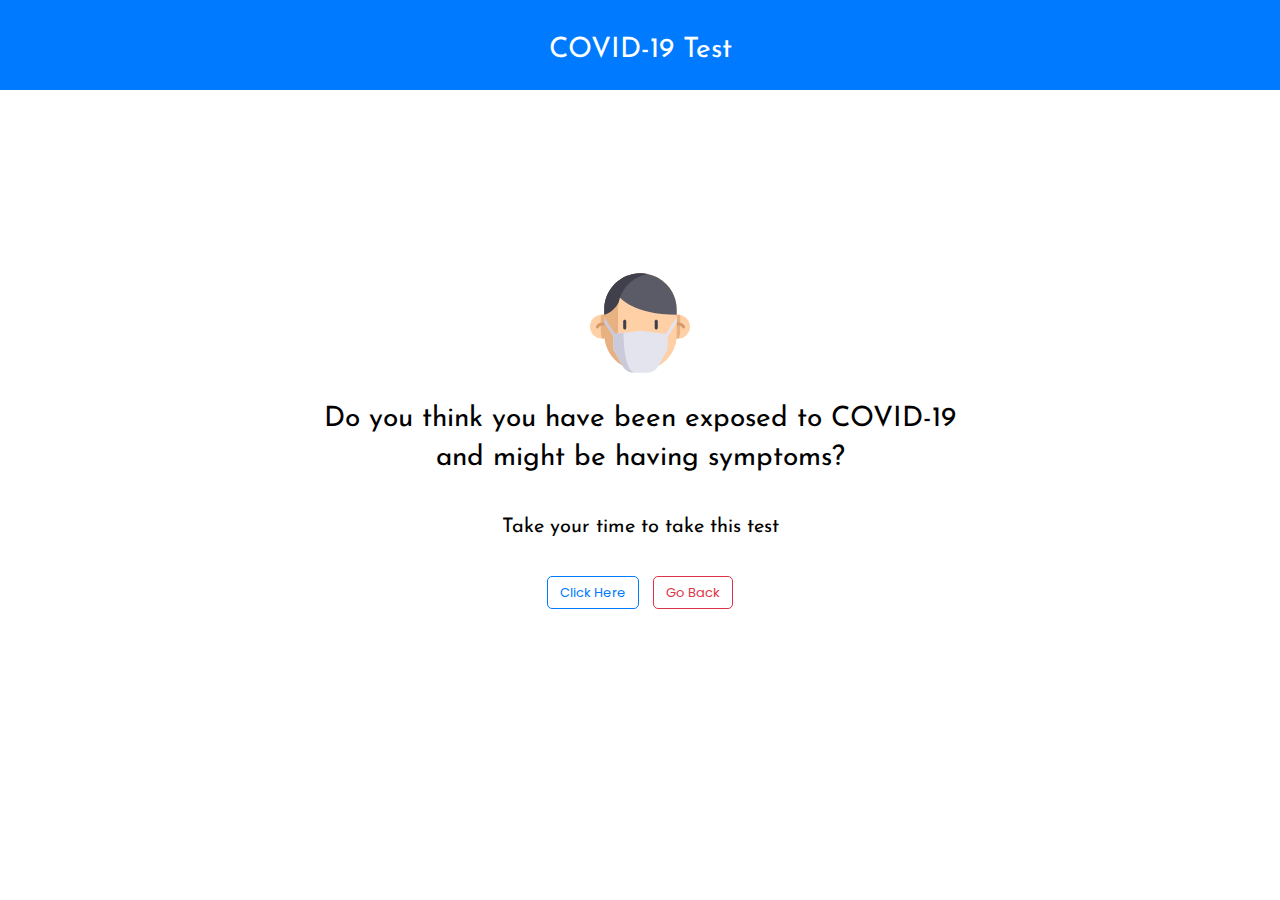
<file: test/index.html>
<!DOCTYPE html>
<html lang="en">
  <head>
    <title>COVID-19 Test</title>
    <meta charset="utf-8">
    <meta name="viewport" content="width=device-width, initial-scale=1, shrink-to-fit=no">
    <link rel="icon" href="fonts/covid/png/008-doctor.png" type="image/png">
    <link href="https://fonts.googleapis.com/css?family=Poppins:300,400,500,600,700" rel="stylesheet">
    <link href="https://fonts.googleapis.com/css?family=Josefin+Sans" rel="stylesheet">
    <link href="https://fonts.googleapis.com/css?family=Nothing+You+Could+Do" rel="stylesheet">

    <link rel="stylesheet" href="css/open-iconic-bootstrap.min.css">
    <link rel="stylesheet" href="css/animate.css">
    
    <link rel="stylesheet" href="css/owl.carousel.min.css">
    <link rel="stylesheet" href="css/owl.theme.default.min.css">
    <link rel="stylesheet" href="css/magnific-popup.css">

    <link rel="stylesheet" href="css/aos.css">

    <link rel="stylesheet" href="css/ionicons.min.css">

    <link rel="stylesheet" href="css/bootstrap-datepicker.css">
    <link rel="stylesheet" href="css/jquery.timepicker.css">

    
    <link rel="stylesheet" href="css/flaticon.css">
    <link rel="stylesheet" href="css/icomoon.css">
    <link rel="stylesheet" href="css/style.css">
  </head>
  <body style="background: white; height:100%;">
    
    <div class="mainCont">
        <div class="header">
            <h3>COVID-19 Test</h3>
        </div>
        <div class="inner">
            <img class="icons" src="fonts/covid/svg/002-mask-1.svg"><br>
            <div class="adjust">
                <h3 class="head" style="color: black;">Do you think you have been exposed to COVID-19 and might be having symptoms?</h3><br>
                <h5 style="color: black;">Take your time to take this test</h5><br>
                <div class="btn continue" onclick="questions()">Click Here</div>
                <div class="btn back" onclick="homePage()">Go Back</div>
            </div>
        </div>
    </div>
    <div id="mod" class="ftco-animate" style="display: none; position: fixed; min-height: 100%; width: 100%; background: rgba(0,0,0,.7); top: 0; left: 0; padding: 20px; z-index: 8000;">
            <div id="modalContent" class="modalContent" style="background: white; max-width: 50%; padding: 20px; border-radius: 5px; margin: auto;">
                <div class="col-md-12 heading-section">
                <h2 class="mb-4 text-dark text-center" style="margin-left: 1px;" id='message'></h2>
                <div id="form" class="align-items-left">
                
                </div>
                </div>
                <!-- <div style="display: flex; justify-content: center; align-items: center;">
                
                </div> -->
            </div>
            </div>
  <!-- loader -->
  <div id="ftco-loader" class="show fullscreen"><svg class="circular" width="48px" height="48px"><circle class="path-bg" cx="24" cy="24" r="22" fill="none" stroke-width="4" stroke="#eeeeee"/><circle class="path" cx="24" cy="24" r="22" fill="none" stroke-width="4" stroke-miterlimit="10" stroke="#007bff"/></svg></div>


  <style>
      .mainCont{
          width: 100%;
          min-height: 100vh;
          animation: pop 300ms ease-in-out;
      }
      .header{
        background: #007bff;
        height: 10vh; 
        padding-top: 20px;
        display: flex;
        justify-content: center;
        align-items: center;
      }
      .inner{
        min-height: 78vh;
        padding: 20px 300px;
        text-align: center;
        display: flex;
        flex-direction: column;
        justify-content: center;
        align-items: center;
      }
      .adjust{
        color: black;
      }
      .icons{
        width: 100px;
        height: 100px;
      }
      .continue{
        background: white; 
        color: #007bff;
        border: 1px solid #007bff;
        border-radius: 5px;
        transition: 200ms ease-in-out;
      }
      .continue:hover{
        background: #007bff; 
        color: white;
        transform: scale(1.1);
      }
      .back{
        background: white; 
        color: #dc3545;
        margin-left: 10px;
        border: 1px solid #dc3545;
        border-radius: 5px;
        transition: 200ms ease-in-out;
      }
      .back:hover{
        background: #dc3545; 
        color: white;
        transform: scale(1.1);
      }

      @keyframes pop{
        0%{
            opacity: 0;
        }
        100%{
            opacity: 1;
        }
      }

      @media (max-width: 768px){
        .inner{
            padding: 0px 30px;
            justify-content: center;
        }
        .icons{
            width: 100px;
            height: 100px;
        }
        .head{
            font-size: 20px;
        }
      }
 </style>

  <script src="js/jquery.min.js"></script>
  <script src="js/jquery-migrate-3.0.1.min.js"></script>
  <script src="js/popper.min.js"></script>
  <script src="js/bootstrap.min.js"></script>
  <script src="js/jquery.easing.1.3.js"></script>
  <script src="js/jquery.waypoints.min.js"></script>
  <script src="js/jquery.stellar.min.js"></script>
  <script src="js/owl.carousel.min.js"></script>
  <script src="js/jquery.magnific-popup.min.js"></script>
  <script src="js/aos.js"></script>
  <script src="js/jquery.animateNumber.min.js"></script>
  <script src="js/bootstrap-datepicker.js"></script>
  <script src="js/jquery.timepicker.min.js"></script>
  <script src="js/scrollax.min.js"></script>
  <script src="js/main.js"></script>
  <script src="js/order.js"></script>
    
  </body>
</html>
</file>
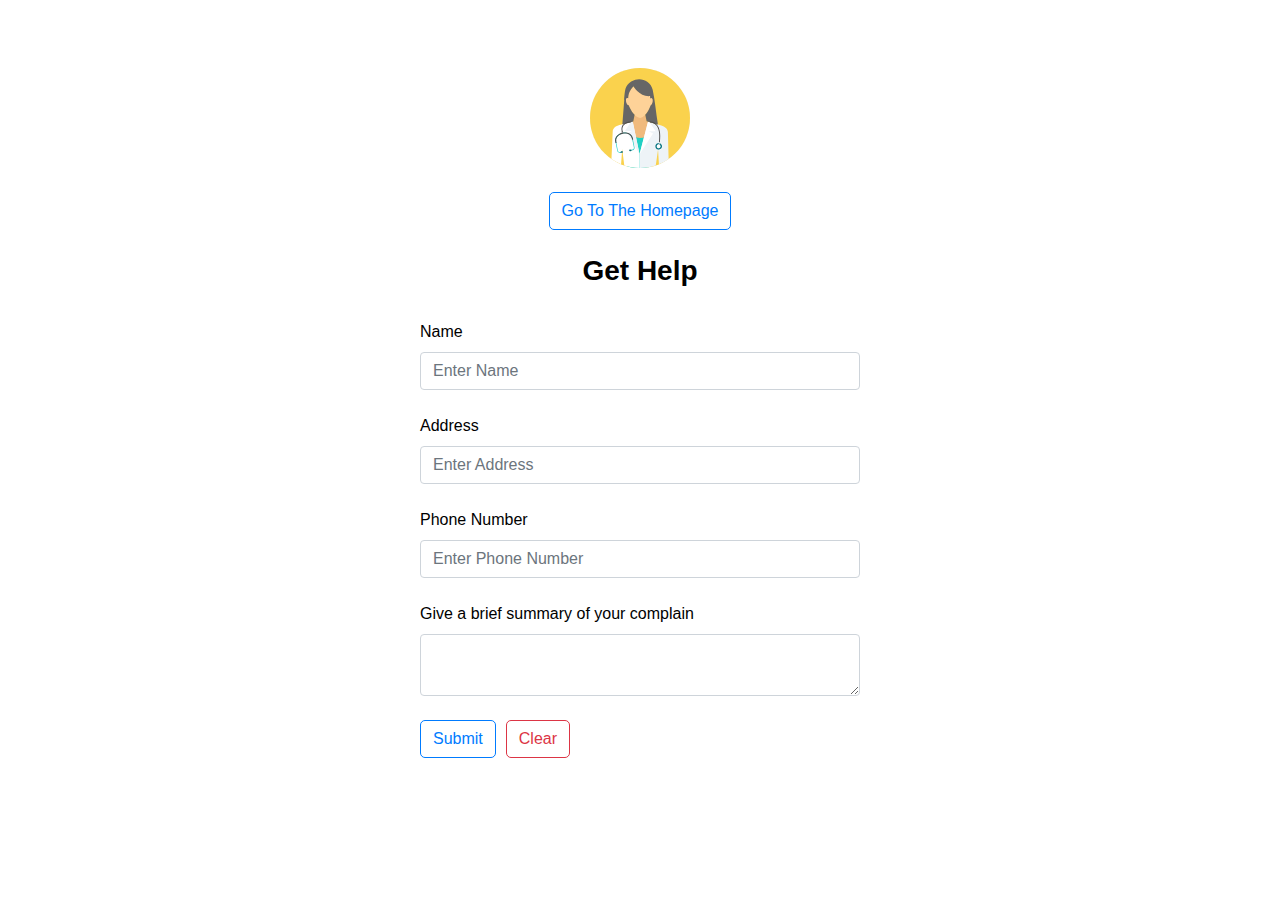
<file: test/getHelp.html>
<!DOCTYPE html>
<html lang="en">
  <head>
    <title>COVID-19 Test</title>
    <meta charset="utf-8">
    <meta name="viewport" content="width=device-width, initial-scale=1, shrink-to-fit=no">
    <link rel="icon" href="fonts/covid/png/008-doctor.png" type="image/png">
    <link href="https://fonts.googleapis.com/css?family=Poppins:300,400,500,600,700" rel="stylesheet">
    <link href="https://fonts.googleapis.com/css?family=Josefin+Sans" rel="stylesheet">
    <link href="https://fonts.googleapis.com/css?family=Nothing+You+Could+Do" rel="stylesheet">

    <link rel="stylesheet" href="css/bootstrap-datepicker.css">
    <link rel="stylesheet" href="https://stackpath.bootstrapcdn.com/bootstrap/4.4.1/css/bootstrap.min.css">
    <link rel="stylesheet" href="css/jquery.timepicker.css">
    <!-- <link rel="stylesheet" href="css/style.css"> -->
  </head>
  <body style="background: white; height:100%;">
    
    <div class="mainCont"><br><br>
        <div class="inner">
            <img class="icons" src="fonts/covid/svg/011-doctor-1.svg"><br>
            <br><div class="btn continue" onclick="home()">Go To The Homepage</div>
            <div class="adjust">
                <br><h3 class="head" style="text-align: center; color: black; font-weight: bold">Get Help</h3><br>
                <div class="form-group">
                    <label for="name">Name</label>
                    <input type="text" class="form-control" id="name" style="color: black;" placeholder="Enter Name"><br>
                    <label for="address">Address</label>
                    <input type="text" class="form-control" id="address" placeholder="Enter Address"><br>
                    <label for="phone">Phone Number</label>
                    <input type="number" class="form-control" id="phone" placeholder="Enter Phone Number"><br>
                    <label for="complain">Give a brief summary of your complain</label>
                    <textarea type="text" class="form-control" id="complain"></textarea><br>
                    <div style="display: flex;">
                        <div class="btn continue" style="margin-right: 10px;" onclick="submit()">Submit</div>
                        <div class="btn no" onclick="clearall()">Clear</div>
                    </div>
                </div>
            </div>
        </div>
    </div>
  <!-- loader -->
  <div id="ftco-loader" class="show fullscreen"><svg class="circular" width="48px" height="48px"><circle class="path-bg" cx="24" cy="24" r="22" fill="none" stroke-width="4" stroke="#eeeeee"/><circle class="path" cx="24" cy="24" r="22" fill="none" stroke-width="4" stroke-miterlimit="10" stroke="#007bff"/></svg></div>
  <div id="mod" class="ftco-animate" style="display: none; position: fixed; min-height: 100%; width: 100%; background: rgba(0,0,0,.7); top: 0; left: 0; padding: 20px; z-index: 8000;">
        <div id="modalContent" class="modalContent" style="background: white; max-width: 50%; padding: 20px; border-radius: 5px; margin: auto;">
            <div class="col-md-12 heading-section">
            <h2 class="mb-4 text-dark text-center" style="margin-left: 1px;" id='message'></h2>
            <div id="form" class="align-items-left">
            
            </div>
            </div>
            <!-- <div style="display: flex; justify-content: center; align-items: center;">
            
            </div> -->
        </div>
        </div>

  <style>
      .mainCont{
          width: 100%;
          min-height: 100vh;
          animation: pop 300ms ease-in-out;
      }
      .inner{
        min-height: 78vh;
        padding: 20px;
        text-align: center;
      }
      .adjust{
        color: black;
        text-align: left;
        margin: 0px 400px;
      }
      .icon{
        width: 40px;
        height: 40px;
        margin-right: 20px;
      }
      .icons{
        width: 100px;
        height: 100px;
      }
      .continue{
        background: white; 
        color: #007bff;
        border: 1px solid #007bff;
        border-radius: 5px;
        transition: 200ms ease-in-out;
      }
      .continue:hover{
        background: #007bff; 
        color: white;
        transform: scale(1.1);
      }
      .no{
        background: white; 
        color: #dc3545;
        border: 1px solid #dc3545;
        border-radius: 5px;
        transition: 200ms ease-in-out;
      }
      .no:hover{
        background: #dc3545; 
        color: white;
        transform: scale(1.1);
      }
      #ftco-loader {
  position: fixed;
  width: 96px;
  height: 96px;
  left: 50%;
  top: 50%;
  -webkit-transform: translate(-50%, -50%);
  -ms-transform: translate(-50%, -50%);
  transform: translate(-50%, -50%);
  background-color: rgba(255, 255, 255, 0.9);
  -webkit-box-shadow: 0px 24px 64px rgba(0, 0, 0, 0.24);
  box-shadow: 0px 24px 64px rgba(0, 0, 0, 0.24);
  border-radius: 16px;
  opacity: 0;
  visibility: hidden;
  -webkit-transition: opacity .2s ease-out, visibility 0s linear .2s;
  -o-transition: opacity .2s ease-out, visibility 0s linear .2s;
  transition: opacity .2s ease-out, visibility 0s linear .2s;
  z-index: 1000; }

#ftco-loader.fullscreen {
  padding: 0;
  left: 0;
  top: 0;
  width: 100%;
  height: 100%;
  -webkit-transform: none;
  -ms-transform: none;
  transform: none;
  background-color: #fff;
  border-radius: 0;
  -webkit-box-shadow: none;
  box-shadow: none; }

#ftco-loader.show {
  -webkit-transition: opacity .4s ease-out, visibility 0s linear 0s;
  -o-transition: opacity .4s ease-out, visibility 0s linear 0s;
  transition: opacity .4s ease-out, visibility 0s linear 0s;
  visibility: visible;
  opacity: 1; }

#ftco-loader .circular {
  -webkit-animation: loader-rotate 2s linear infinite;
  animation: loader-rotate 2s linear infinite;
  position: absolute;
  left: calc(50% - 24px);
  top: calc(50% - 24px);
  display: block;
  -webkit-transform: rotate(0deg);
  -ms-transform: rotate(0deg);
  transform: rotate(0deg); }

#ftco-loader .path {
  stroke-dasharray: 1, 200;
  stroke-dashoffset: 0;
  -webkit-animation: loader-dash 1.5s ease-in-out infinite;
  animation: loader-dash 1.5s ease-in-out infinite;
  stroke-linecap: round; }

@-webkit-keyframes loader-rotate {
  100% {
    -webkit-transform: rotate(360deg);
    transform: rotate(360deg); } }

@keyframes loader-rotate {
  100% {
    -webkit-transform: rotate(360deg);
    transform: rotate(360deg); } }

@-webkit-keyframes loader-dash {
  0% {
    stroke-dasharray: 1, 200;
    stroke-dashoffset: 0; }
  50% {
    stroke-dasharray: 89, 200;
    stroke-dashoffset: -35px; }
  100% {
    stroke-dasharray: 89, 200;
    stroke-dashoffset: -136px; } }

@keyframes loader-dash {
  0% {
    stroke-dasharray: 1, 200;
    stroke-dashoffset: 0; }
  50% {
    stroke-dasharray: 89, 200;
    stroke-dashoffset: -35px; }
  100% {
    stroke-dasharray: 89, 200;
    stroke-dashoffset: -136px; } }

      @keyframes pop{
        0%{
            opacity: 0;
        }
        100%{
            opacity: 1;
        }
      }

      @media (max-width: 768px){
        .adjust{
          margin: 0px;
        }
        .inner{
            padding: 0px 30px;
            justify-content: center;
        }
        .icons{
            width: 100px;
            height: 100px;
        }
        .head{
            font-size: 20px;
        }
        #modalContent{
            min-width: 100%;
            padding: 0;
        }
    }
 </style>

  <script src="js/jquery.min.js"></script>
  <script src="js/jquery-migrate-3.0.1.min.js"></script>
  <script src="js/popper.min.js"></script>
  <script src="js/bootstrap.min.js"></script>
  <script src="js/jquery.easing.1.3.js"></script>
  <script src="js/jquery.waypoints.min.js"></script>
  <script src="js/jquery.stellar.min.js"></script>
  <script src="js/owl.carousel.min.js"></script>
  <script src="js/jquery.magnific-popup.min.js"></script>
  <script src="js/aos.js"></script>
  <script src="js/jquery.animateNumber.min.js"></script>
  <script src="js/bootstrap-datepicker.js"></script>
  <script src="js/jquery.timepicker.min.js"></script>
  <script src="js/scrollax.min.js"></script>
  <script src="js/main.js"></script>
  <script src="js/order.js"></script>
    
  </body>
</html>
</file>
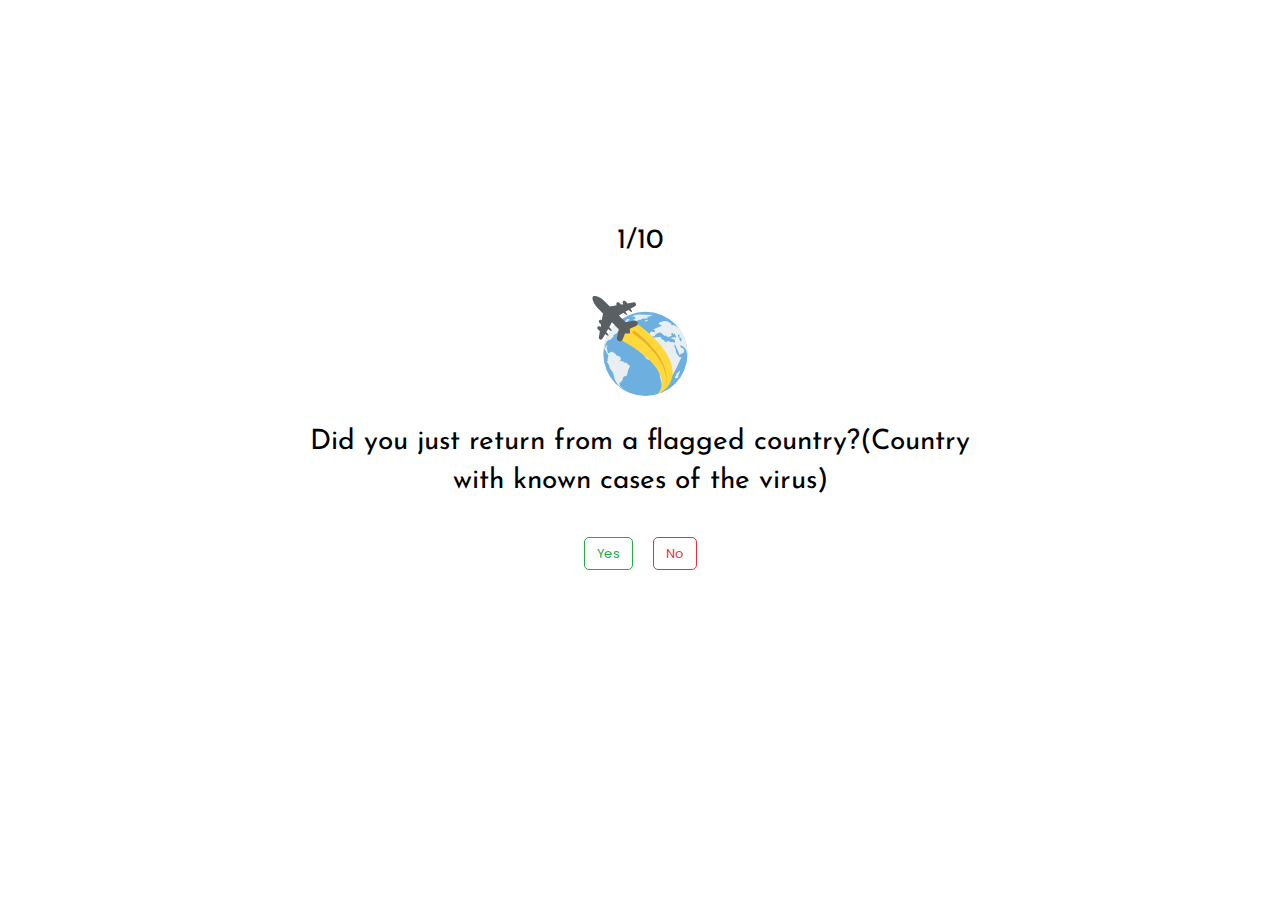
<file: test/main.html>
<!DOCTYPE html>
<html lang="en">
  <head>
    <title>COVID-19 Test</title>
    <meta charset="utf-8">
    <meta name="viewport" content="width=device-width, initial-scale=1, shrink-to-fit=no">
    <link rel="icon" href="fonts/covid/png/008-doctor.png" type="image/png">
    <link href="https://fonts.googleapis.com/css?family=Poppins:300,400,500,600,700" rel="stylesheet">
    <link href="https://fonts.googleapis.com/css?family=Josefin+Sans" rel="stylesheet">
    <link href="https://fonts.googleapis.com/css?family=Nothing+You+Could+Do" rel="stylesheet">
    <link rel="stylesheet" href="https://stackpath.bootstrapcdn.com/bootstrap/4.4.1/css/bootstrap.min.css">
    <link rel="stylesheet" href="css/open-iconic-bootstrap.min.css">
    <link rel="stylesheet" href="css/animate.css">
    
    <link rel="stylesheet" href="css/owl.carousel.min.css">
    <link rel="stylesheet" href="css/owl.theme.default.min.css">
    <link rel="stylesheet" href="css/magnific-popup.css">

    <link rel="stylesheet" href="css/aos.css">

    <link rel="stylesheet" href="css/ionicons.min.css">

    <link rel="stylesheet" href="css/bootstrap-datepicker.css">
    <link rel="stylesheet" href="css/jquery.timepicker.css">

    
    <link rel="stylesheet" href="css/flaticon.css">
    <link rel="stylesheet" href="css/icomoon.css">
    <link rel="stylesheet" href="css/style.css">
  </head>
  <body style="background: white; height:100%;" onload="start()">
    
    <div class="mainCont" id="mainCont">
        <div class="inner" id="container">
            
        </div>
    </div>
    <div id="mod" class="ftco-animate" style="display: none; position: fixed; min-height: 100%; width: 100%; background: rgba(0,0,0,.7); top: 0; left: 0; padding: 20px; z-index: 8000;">
            <div id="modalContent" class="modalContent" style="background: white; max-width: 50%; padding: 20px; border-radius: 5px; margin: auto;">
                <div class="col-md-12 heading-section">
                <h2 class="mb-4 text-dark text-center" style="margin-left: 1px;" id='message'></h2>
                <div id="form" class="align-items-left">
                
                </div>
                </div>
                <!-- <div style="display: flex; justify-content: center; align-items: center;">
                
                </div> -->
            </div>
            </div>
  <!-- loader -->
  <div id="ftco-loader" class="show fullscreen"><svg class="circular" width="48px" height="48px"><circle class="path-bg" cx="24" cy="24" r="22" fill="none" stroke-width="4" stroke="#eeeeee"/><circle class="path" cx="24" cy="24" r="22" fill="none" stroke-width="4" stroke-miterlimit="10" stroke="#3e0994"/></svg></div>


  <style>
      .mainCont{
          width: 100%;
          min-height: 100vh;
          animation: pop 300ms ease-in-out;
      }
      .header{
        background: #007bff;
        height: 10vh; 
        padding-top: 20px;
        display: flex;
        justify-content: center;
        align-items: center;
      }
      .inner{
        min-height: 88vh;
        padding: 20px 300px;
        text-align: center;
        display: flex;
        flex-direction: column;
        justify-content: center;
        align-items: center;
      }
      .adjust{
        color: black;
      }
      .icons{
        width: 100px;
        height: 100px;
      }
      .yes{
        margin-right: 20px;
        background: white; 
        color: #28a745;
        border: 1px solid #28a745;
        border-radius: 5px;
        transition: 200ms ease-in-out;
      }
      .yes:hover{
        background: #28a745; 
        color: white;
        transform: scale(1.1);
      }
      .no{
        background: white; 
        color: #dc3545;
        border: 1px solid #dc3545;
        border-radius: 5px;
        transition: 200ms ease-in-out;
      }
      .no:hover{
        background: #dc3545; 
        color: white;
        transform: scale(1.1);
      }
      .idk{
        background: white; 
        color: #6f42c1;
        margin-left: 20px;
        border: 1px solid #6f42c1;
        border-radius: 5px;
        transition: 200ms ease-in-out;
      }
      .idk:hover{
        background: #6f42c1; 
        color: white;
        transform: scale(1.1);
      }
      .stat{
        background: white; 
        color: #007bff;
        border: 1px solid #007bff;
        border-radius: 5px;
        transition: 200ms ease-in-out;
      }
      .stat:hover{
        background: #007bff; 
        color: white;
        transform: scale(1.1);
      }
      .med{
        background: white; 
        color: #cbdc35;
        margin-left: 10px;
        border: 1px solid #cbdc35;
        border-radius: 5px;
        transition: 200ms ease-in-out;
      }
      .med:hover{
        background: #cbdc35; 
        color: white;
        transform: scale(1.1);
      }

      @keyframes pop{
        0%{
            opacity: 0;
        }
        100%{
            opacity: 1;
        }
      }
      
      @media (max-width: 768px){
        .inner{
            padding: 0px 30px;
            justify-content: center;
        }
        .icons{
            width: 100px;
            height: 100px;
        }
        .head{
            font-size: 20px;
        }
      }

      @media (max-width: 720px){
        #modalContent{
            min-width: 100%;
            padding: 0;
        }
      }
 </style>

  <script src="js/jquery.min.js"></script>
  <script src="js/jquery-migrate-3.0.1.min.js"></script>
  <script src="js/popper.min.js"></script>
  <script src="js/bootstrap.min.js"></script>
  <script src="js/jquery.easing.1.3.js"></script>
  <script src="js/jquery.waypoints.min.js"></script>
  <script src="js/jquery.stellar.min.js"></script>
  <script src="js/owl.carousel.min.js"></script>
  <script src="js/jquery.magnific-popup.min.js"></script>
  <script src="js/aos.js"></script>
  <script src="js/jquery.animateNumber.min.js"></script>
  <script src="js/bootstrap-datepicker.js"></script>
  <script src="js/jquery.timepicker.min.js"></script>
  <script src="js/scrollax.min.js"></script>
  <script src="js/main.js"></script>
  <script src="js/order.js"></script>
    
  </body>
</html>
</file>
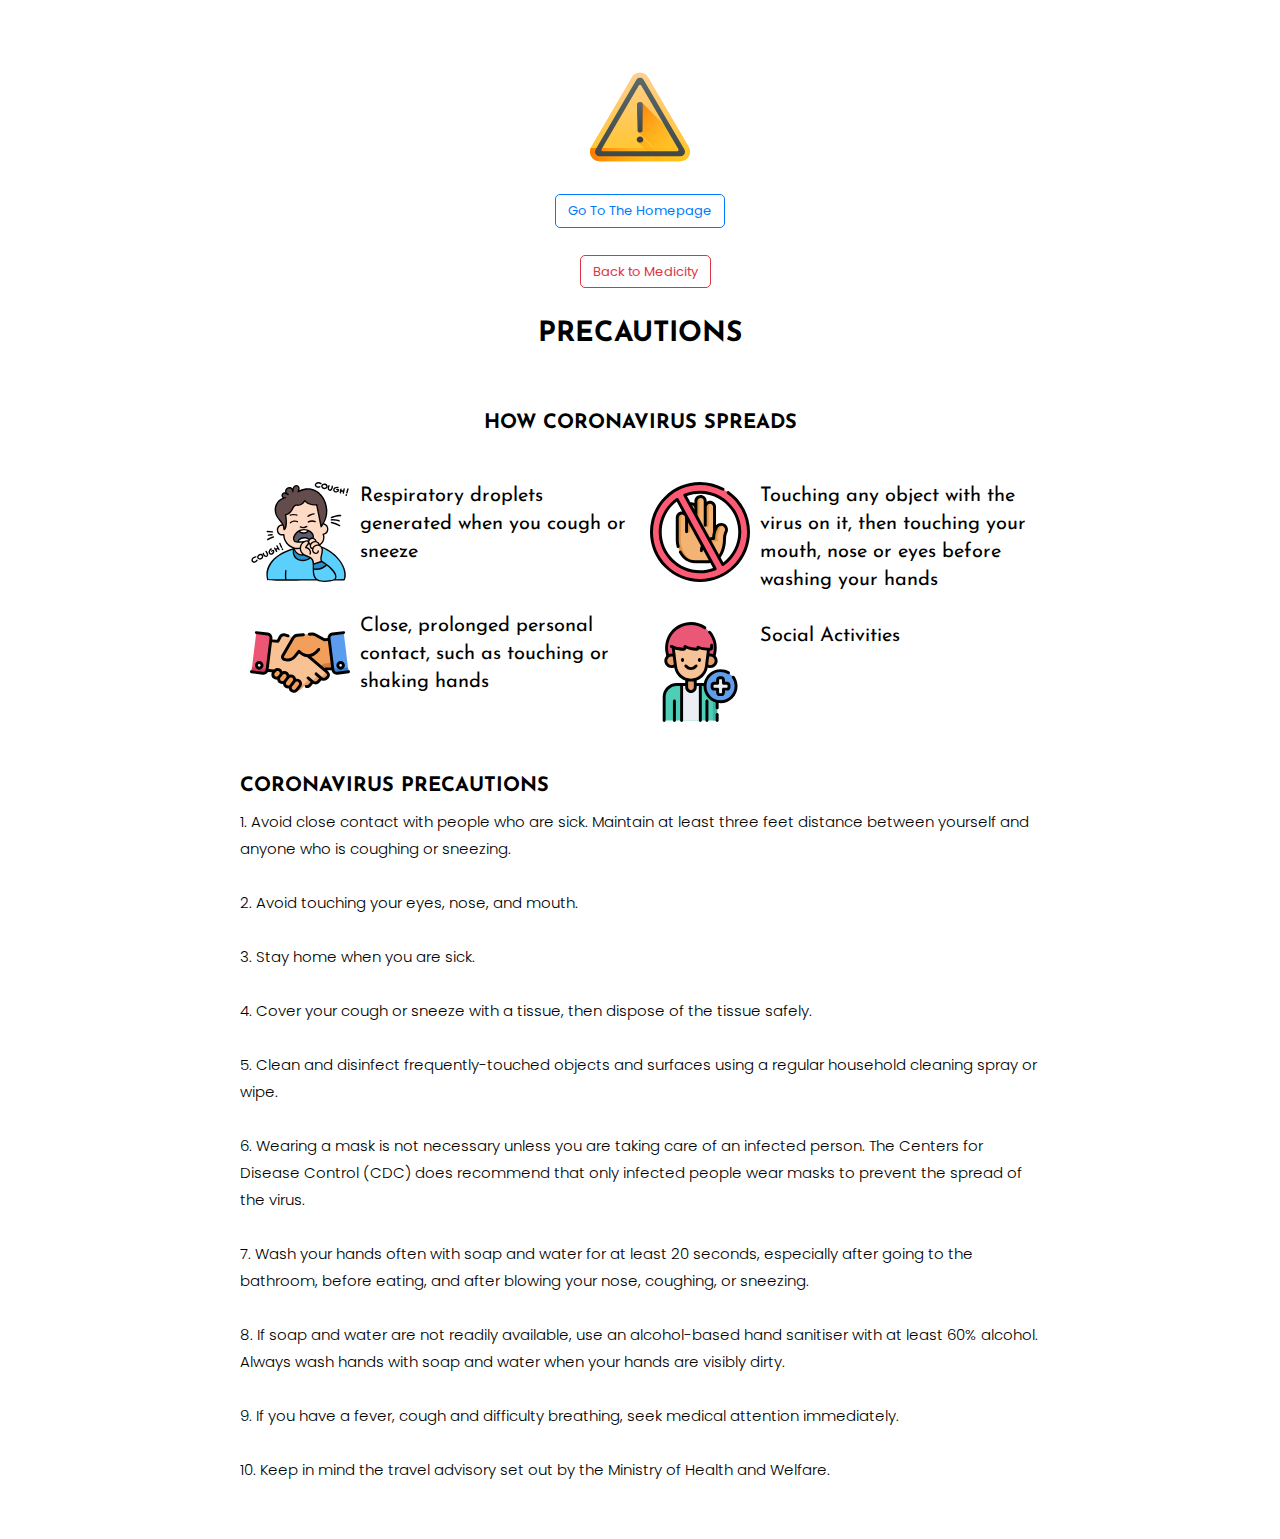
<file: test/precautions.html>
<!DOCTYPE html>
<html lang="en">
  <head>
    <title>COVID-19 Test</title>
    <meta charset="utf-8">
    <meta name="viewport" content="width=device-width, initial-scale=1, shrink-to-fit=no">
    <link rel="icon" href="fonts/covid/png/008-doctor.png" type="image/png">
    <link href="https://fonts.googleapis.com/css?family=Poppins:300,400,500,600,700" rel="stylesheet">
    <link href="https://fonts.googleapis.com/css?family=Josefin+Sans" rel="stylesheet">
    <link href="https://fonts.googleapis.com/css?family=Nothing+You+Could+Do" rel="stylesheet">

    <link rel="stylesheet" href="css/bootstrap-datepicker.css">
    <link rel="stylesheet" href="css/jquery.timepicker.css">
    <link rel="stylesheet" href="css/style.css">
  </head>
  <body style="background: white; height:100%;">
    
    <div class="mainCont">
        <div class="header">
            <h3>COVID-19 Test</h3>
        </div>
        <div class="inner">
            <img class="icons" src="fonts/covid/svg/caution.svg"><br>
            <br><div class="btn continue" onclick="home()">Go To The Homepage</div><br><br>
            <div class="btn back" onclick="medicity()">Back to Medicity</div><br>
            <div class="adjust">
                <br><h3 class="head" style="text-align: center; color: black; font-weight: bold">PRECAUTIONS</h3><br>
                <div class="cover">
                    <div class="texts">
                        <h5 style="color: black; text-align: center; font-weight: bold">HOW CORONAVIRUS SPREADS</h5><br>
                        <div class="spread">
                          <div class="top">
                            <div class="box">
                                <img class="icons" style="flex: 1; margin-right: 10px;" src="fonts/covid/svg/006-cough.svg">
                                <h5 style="color: black; flex: 3;">Respiratory droplets generated when you cough or sneeze</h5>
                                <h6 style="color: black;">Coughing, Sneezing</h6>
                            </div>
                            <div class="box">
                                <img class="icons" style="flex: 1; margin-right: 10px;" src="fonts/covid/svg/handshake.svg">
                                <h5 style="color: black; flex: 3;">Close, prolonged personal contact, such as touching or shaking hands</h5>
                                <h6 style="color: black;">Contact with an infected person</h6>
                            </div>
                          </div>
                          <div class="bottom">
                            <div class="box">
                                <img class="icons" style="flex: 1; margin-right: 10px;" src="fonts/covid/svg/no-touch.svg">
                                <h5 style="color: black; flex: 3;">Touching any object with the virus on it, then touching your mouth, nose or eyes before washing your hands </h5>
                                <h6 style="color: black;">Touching any infected object</h6>
                            </div>
                            <div class="box">
                                <img class="icons" style="flex: 1; margin-right: 10px;" src="fonts/covid/svg/add.svg">
                                <h5 style="color: black; flex: 3;">Social Activities</h5>
                                <h6 style="color: black;">Engaging in Social Activities</h6>
                            </div>
                          </div>
                        </div>
                    </div>
                    <div class="texts">
                        <h5 style="color: black;  font-weight: bold">CORONAVIRUS PRECAUTIONS</h5>
                        <p>
                                1. Avoid close contact with people who are sick. Maintain at least three feet distance between yourself and anyone who is coughing or sneezing. <br><br>2. Avoid touching your eyes, nose, and mouth. <br><br>3. Stay home when you are sick. <br><br>4. Cover your cough or sneeze with a tissue, then dispose of the tissue safely. <br><br>5. Clean and disinfect frequently-touched objects and surfaces using a regular household cleaning spray or wipe.<br><br> 6. Wearing a mask is not necessary unless you are taking care of an infected person. The Centers for Disease Control (CDC) does recommend that only infected people wear masks to prevent the spread of the virus. <br><br>7. Wash your hands often with soap and water for at least 20 seconds, especially after going to the bathroom, before eating, and after blowing your nose, coughing, or sneezing. <br><br>8. If soap and water are not readily available, use an alcohol-based hand sanitiser with at least 60% alcohol. Always wash hands with soap and water when your hands are visibly dirty. <br><br>9. If you have a fever, cough and difficulty breathing, seek medical attention immediately. <br><br>10. Keep in mind the travel advisory set out by the Ministry of Health and Welfare.
                        </p>
                    </div>
                </div>
            </div>
        </div>
    </div>
  <!-- loader -->
  <div id="ftco-loader" class="show fullscreen"><svg class="circular" width="48px" height="48px"><circle class="path-bg" cx="24" cy="24" r="22" fill="none" stroke-width="4" stroke="#eeeeee"/><circle class="path" cx="24" cy="24" r="22" fill="none" stroke-width="4" stroke-miterlimit="10" stroke="#007bff"/></svg></div>


  <style>
    p, h5{
      text-align: left;
    }
    h6{
      display: none;
      margin: 0px;
    }
    .cover{
      margin: 0px 200px;
      display: flex;
      flex-direction: column;
    }
    .texts{
      flex: 1;
      margin: 10px;
      padding: 10px;
    }
    .spread{
      display: flex;
    }
    .top,.bottom{
      flex: 1;
      display: flex;
      flex-direction: column;
    }
    .box{
      flex: 1;
      display: flex;
      margin: 10px;
    }
      .mainCont{
          width: 100%;
          min-height: 100vh;
          animation: pop 300ms ease-in-out;
      }
      .inner{
        min-height: 78vh;
        padding: 20px;
        text-align: center;
      }
      .adjust{
        color: black;
        text-align: left;
      }
      .icon{
        width: 40px;
        height: 40px;
        margin-right: 20px;
      }
      .icons{
        width: 100px;
        height: 100px;
      }
      .continue{
        background: white; 
        color: #007bff;
        border: 1px solid #007bff;
        border-radius: 5px;
        transition: 200ms ease-in-out;
      }
      .continue:hover{
        background: #007bff; 
        color: white;
        transform: scale(1.1);
      }

      .back{
        background: white; 
        color: #dc3545;
        margin-left: 10px;
        border: 1px solid #dc3545;
        border-radius: 5px;
        transition: 200ms ease-in-out;
      }
      .back:hover{
        background: #dc3545; 
        color: white;
        transform: scale(1.1);
      }

      @keyframes pop{
        0%{
            opacity: 0;
        }
        100%{
            opacity: 1;
        }
      }

      @media (max-width: 768px){
        .spread{
          flex-direction: column;
        }
        .cover{
          margin: 0px;
          padding: 0px;
          display: flex;
          flex-direction: column;
        }
        .top,.bottom{
          flex-direction: row;
          justify-content: center;
          align-items: center;
        }
        .box{
          flex: 1;
          /* margin: 5px; */
          flex-direction: column;
          justify-content: center;
          align-items: center;
        }
        .box img{
          flex: 1;
        }
        .box h5{
          flex: 3;
          display: none;
        }
        h6{
          margin-top: 5px;
          display: block;
          text-align: center;
        }
        .inner{
            padding: 0px;
            justify-content: center;
        }
        .icons{
            width: 100px;
            height: 100px;
        }
        .head{
            font-size: 20px;
        }
    }
 </style>

  <script src="js/jquery.min.js"></script>
  <script src="js/jquery-migrate-3.0.1.min.js"></script>
  <script src="js/popper.min.js"></script>
  <script src="js/bootstrap.min.js"></script>
  <script src="js/jquery.easing.1.3.js"></script>
  <script src="js/jquery.waypoints.min.js"></script>
  <script src="js/jquery.stellar.min.js"></script>
  <script src="js/owl.carousel.min.js"></script>
  <script src="js/jquery.magnific-popup.min.js"></script>
  <script src="js/aos.js"></script>
  <script src="js/jquery.animateNumber.min.js"></script>
  <script src="js/bootstrap-datepicker.js"></script>
  <script src="js/jquery.timepicker.min.js"></script>
  <script src="js/scrollax.min.js"></script>
  <script src="js/main.js"></script>
  <script src="js/order.js"></script>
    
  </body>
</html>
</file>
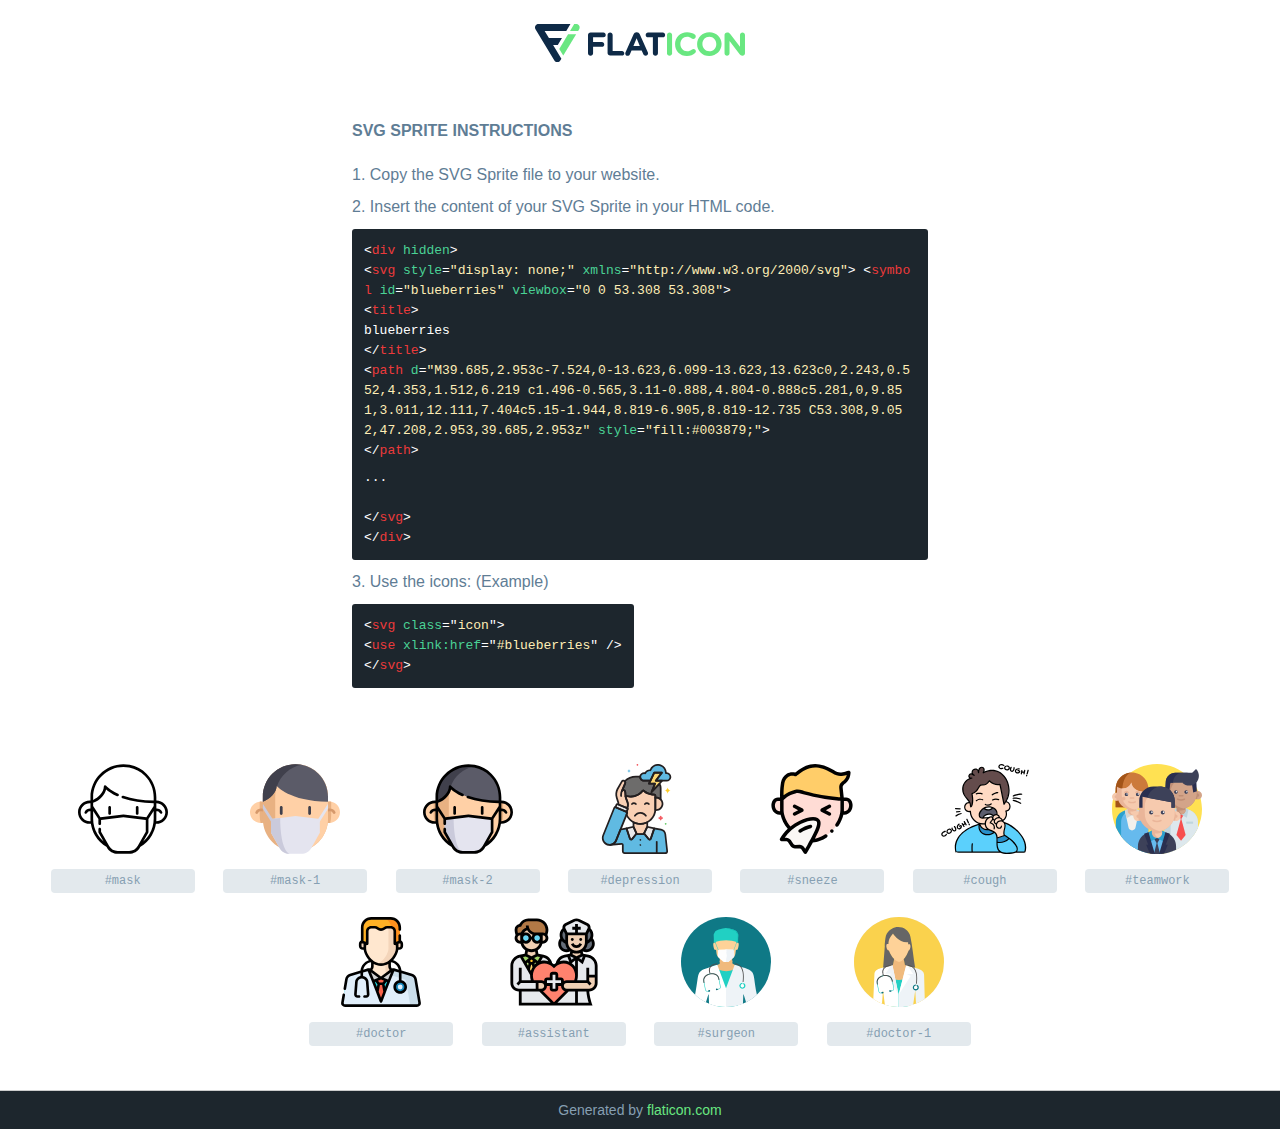
<file: fonts/covid/My icons collection-SVG-Sprites-Demo.html>
<!DOCTYPE html>
<!--
Flaticon SVG Sprite: My icons collectionCreation date: 26/03/2020 17:01-->
<html>
<!DOCTYPE html>
<html>
<head>
    <title>Flaticon SVG Sprite</title>
    <meta charset="UTF-8">
    <style>
        html, body, div, span, applet, object, iframe,
        h1, h2, h3, h4, h5, h6, p, blockquote, pre,
        a, abbr, acronym, address, big, cite, code,
        del, dfn, em, img, ins, kbd, q, s, samp,
        small, strike, strong, sub, sup, tt, var,
        b, u, i, center,
        dl, dt, dd, ol, ul, li,
        fieldset, form, label, legend,
        table, caption, tbody, tfoot, thead, tr, th, td,
        article, aside, canvas, details, embed,
        figure, figcaption, footer, header, hgroup,
        menu, nav, output, ruby, section, summary,
        time, mark, audio, video {
            margin: 0;
            padding: 0;
            border: 0;
            font-size: 100%;
            font: inherit;
            vertical-align: baseline;
        }
        /* HTML5 display-role reset for older browsers */
        article, aside, details, figcaption, figure,
        footer, header, hgroup, menu, nav, section {
            display: block;
        }
        body {
            line-height: 1;
        }
        ol, ul {
            list-style: none;
        }
        blockquote, q {
            quotes: none;
        }
        blockquote:before, blockquote:after,
        q:before, q:after {
            content: '';
            content: none;
        }
        table {
            border-collapse: collapse;
            border-spacing: 0;
        }
        body {
            font-family: Helvetica, Arial, sans-serif;
            font-size: 16px;
            color: #5f7d95;
        }
        a {
            color: #69E781;
            font-weight: bold;
            text-decoration: none;
        }
        * {
            -moz-box-sizing: border-box;
            -webkit-box-sizing: border-box;
            box-sizing: border-box;
            margin: 0;
            padding: 0;
        }
        .glyph svg.icon {
            width: 90px;
            height: 90px;

            margin-bottom: 12px;
        }
        .wrapper {
            max-width: 600px;
            margin: auto;
            padding: 0 12px;
        }
        .title {
            margin-bottom: 24px;
            text-transform: uppercase;
            font-weight: bold;
        }
        header {
            text-align: center;
            padding: 24px;
        }
        header .logo {
            width: 210px;
            height: 38px;
            border: none;
            display: inline-block;
        }
        header strong {
            font-size: 28px;
            font-weight: 500;
            vertical-align: middle;
        }
        .demo {
            margin: 2em auto;
            line-height: 1.25em;
        }
        .demo ul li {
            margin-bottom: 12px;
        }
        .demo ul li code {
            background-color: #1D262D;
            border-radius: 3px;
            padding: 12px;
            display: inline-block;
            color: #fff;
            font-family: Consolas,Monaco,Lucida Console,Liberation Mono,DejaVu Sans Mono,Bitstream Vera Sans Mono,Courier New, monospace;
            font-weight: lighter;
            margin-top: 12px;
            font-size: 13px;
            word-break: break-all;
        }
        .demo ul li code .red {
            color: #EC3A3B;
        }
        .demo ul li code .green {
            color: #4AD295;
        }
        .demo ul li code .yellow {
            color: #FFEEB6;
        }
        .demo ul li code .blue {
            color: #2C8CF4;
        }
        .demo ul li code .purple {
            color: #4949E7;
        }
        .demo ul li code .dots {
            margin-top: 0.5em;
            display: block;
        }
        #glyphs {
            border-bottom: 1px solid #ccc;
            padding: 2em 0;
            text-align: center;
        }
        .glyph {
            display: inline-block;
            width: 9em;
            margin: 12px;
            text-align: center;
            vertical-align: top;
            background: #FFF;
        }
        .glyph .glyph-icon {
            padding: 10px;
            display: block;
            font-family:"Flaticon";
            font-size: 64px;
            line-height: 1;
        }
        .glyph .glyph-icon:before {
            font-size: 64px;
            color: #1D262D;
            margin-left: 0;
        }
        .class-name {
            font-size: 0.75em;
            background-color: #E3E9ED;
            color: #fff;
            border-radius: 4px;
            padding: 0.5em;
            color: #869FB2;
            font-family: Consolas,Monaco,Lucida Console,Liberation Mono,DejaVu Sans Mono,Bitstream Vera Sans Mono,Courier New, monospace;
        }
        .author-name {
            font-size: 0.6em;
            background-color: #fcfcfd;
            border: 1px solid #DEDEE4;
            border-top: 0;
            border-radius: 0 0 4px 4px;
            padding: 0.5em;
        }
        .attribution .title {
            margin-top: 2em;
        }
        .attribution textarea {
            background-color: #fcfcfd;
            padding: 12px;
            border: none;
            box-shadow: none;
            border: 1px solid #DEDEE4;
            border-radius: 4px;
            resize: none;
            width: 100%;
            height: 150px;
            font-size: 0.8em;
            font-family: Consolas,Monaco,Lucida Console,Liberation Mono,DejaVu Sans Mono,Bitstream Vera Sans Mono,Courier New, monospace;
            -webkit-appearance: none;
        }
        .iconsuse {
            margin: 2em auto;
            text-align: center;
            max-width: 1200px;
        }
        .iconsuse:after {
            content: '';
            display: table;
            clear: both;
        }
        .iconsuse .image {
            float: left;
            width: 25%;
            padding: 0 12px;
        }
        .iconsuse .image p {
            margin-bottom: 12px;
        }
        .iconsuse .image span {
            display: block;
            font-size: 0.65em;
            background-color: #1D262D;
            color: #fff;
            border-radius: 4px;
            padding: 0.5em;
            color: #FFFF99;
            margin-top: 12px;
            font-family: Consolas,Monaco,Lucida Console,Liberation Mono,DejaVu Sans Mono,Bitstream Vera Sans Mono,Courier New, monospace;
        }
        #footer {
            text-align: center;
            background-color: #1D262D;
            color: #869FB2;
            padding: 12px;
            font-size: 14px;
        }
        #footer a {
            font-weight: normal;
        }
        @media (max-width: 960px) {
            .iconsuse .image {
                width: 50%;
            }
        }
        @media (max-width: 560px) {
            .iconsuse .image {
                width: 100%;
            }
        }
    </style>
</head>
<body class="characters-off">
    <div hidden>
        <svg xmlns="http://www.w3.org/2000/svg" style="display: none;"><symbol id="mask" viewBox="0 0 505.003 505.003"><title>mask</title><path d="M177.567,236.281c-4.143,0-7.5,3.358-7.5,7.5v33.593c0,4.142,3.357,7.5,7.5,7.5s7.5-3.358,7.5-7.5v-33.593 C185.067,239.639,181.71,236.281,177.567,236.281z"/><path d="M332.093,284.875c4.143,0,7.5-3.358,7.5-7.5v-33.593c0-4.142-3.357-7.5-7.5-7.5s-7.5,3.358-7.5,7.5v33.593 C324.593,281.517,327.95,284.875,332.093,284.875z"/><path d="M439.683,204.68v-18.252c0-49.364-19.229-95.786-54.145-130.712c-26.253-26.264-59.314-43.834-95.606-50.813 c-11.487-2.213-23.3-3.335-35.108-3.335c-101.921,0-184.84,82.928-184.84,184.86v18.393c-1.45-0.094-2.909-0.145-4.368-0.145 C29.435,204.676,0,234.105,0,270.278c0,36.18,29.435,65.615,65.615,65.615c2.207,0,4.402-0.114,6.574-0.33 c3.574,23.096,11.47,45.369,23.389,65.544c15.894,26.9,38.464,49.434,65.339,65.317l0.828,1.476 c12.3,21.919,35.555,35.535,60.688,35.535h64.792c25.134,0,48.389-13.616,60.688-35.535l0.83-1.479 c26.878-15.888,49.449-38.421,65.342-65.317c11.869-20.088,19.75-42.256,23.346-65.246c0.649,0.019,1.299,0.035,1.95,0.035 c36.183,0,65.62-29.433,65.62-65.61C505.003,234.205,475.727,204.843,439.683,204.68z M254.823,16.568 c10.858,0,21.716,1.031,32.273,3.065c33.337,6.41,63.709,22.554,87.833,46.688c32.084,32.093,49.753,74.749,49.753,120.107v18.611 c-64.556-0.725-121.931-9.716-170.595-26.802c-3.909-1.371-8.189,0.684-9.561,4.592c-1.372,3.908,0.684,8.189,4.592,9.561 c50.252,17.643,109.299,26.919,175.563,27.649v15.378l-40.7,63.526l-128.241-15.702c-0.605-0.074-1.217-0.074-1.822,0 l-128.241,15.702l-40.695-63.517v-17.531c18.786-7.137,36.482-19.337,50.291-34.789c11.465-12.829,19.216-26.867,22.646-40.723 c11.012,9.596,30.573,24.018,60.963,37.876c3.767,1.717,8.216,0.056,9.936-3.712c1.719-3.769,0.057-8.217-3.713-9.936 c-24.759-11.29-41.626-22.896-51.416-30.644c-10.597-8.387-15.41-14.183-15.442-14.222c-2.002-2.463-5.34-3.399-8.33-2.337 c-2.991,1.062-4.99,3.893-4.99,7.067c0,15.039-7.4,31.601-20.837,46.636c-10.735,12.012-24.602,22.08-39.106,28.563v-15.247 C84.983,92.767,161.173,16.568,254.823,16.568z M65.615,320.893C37.706,320.893,15,298.187,15,270.278 c0-27.902,22.706-50.602,50.615-50.602c1.467,0,2.924,0.083,4.368,0.205v30.251c-11.42-0.494-26.16,3.143-33.013,18.904 c-1.651,3.799,0.089,8.217,3.888,9.869c0.974,0.423,1.988,0.624,2.986,0.624c2.896,0,5.653-1.687,6.882-4.511 c4.067-9.354,13.248-10.356,19.257-9.888v42.069c0,4.501,0.178,8.988,0.503,13.457C68.879,320.808,67.253,320.893,65.615,320.893z M334.832,460.559c-9.648,17.195-27.89,27.876-47.606,27.876h-64.792c-19.717,0-37.958-10.681-47.606-27.875l-45.42-80.942V364.67 c0-4.142-3.357-7.5-7.5-7.5s-7.5,3.358-7.5,7.5v16.908c0,1.285,0.33,2.549,0.959,3.67l28.231,50.31 c-13.841-12.008-25.734-26.221-35.104-42.081c-15.38-26.032-23.51-55.866-23.51-86.279v-43.965l29.424,45.925v25.51 c0,4.142,3.357,7.5,7.5,7.5s7.5-3.358,7.5-7.5v-21.069l125.423-15.356l125.423,15.356v66.018L334.832,460.559z M401.172,393.473 c-9.37,15.857-21.263,30.069-35.105,42.078l28.227-50.303c0.629-1.121,0.959-2.385,0.959-3.67v-72.419l29.43-45.934v43.974 C424.683,337.61,416.553,367.443,401.172,393.473z M439.383,320.892c-0.075,0-0.149-0.004-0.223-0.004 c0.336-4.546,0.523-9.111,0.523-13.69v-42.069c6.009-0.466,15.185,0.537,19.25,9.887c1.228,2.825,3.986,4.512,6.882,4.512 c0.998,0,2.013-0.201,2.986-0.624c3.799-1.651,5.539-6.069,3.888-9.868c-6.851-15.758-21.585-19.397-33.006-18.904V219.68 c27.774,0.163,50.32,22.797,50.32,50.602C490.003,298.189,467.295,320.892,439.383,320.892z"/></symbol><symbol id="mask-1" viewBox="0 0 489.997 489.997"><title>mask-1</title><path style="fill:#FFD0A6;" d="M489.997,262.772c0,30.517-23.502,55.526-53.386,57.917c-1.559,0.132-3.144,0.198-4.729,0.198 c-4.069,0-8.032-0.41-11.863-1.215H69.979c-3.831,0.806-7.795,1.215-11.864,1.215h-0.04C25.986,320.861,0,294.862,0,262.772 c0-30.253,23.119-55.103,52.659-57.838c1.797-0.185,3.62-0.264,5.456-0.264c2.444,0,4.835,0.145,7.2,0.436h359.366 c2.365-0.291,4.756-0.436,7.2-0.436c3.448,0,6.83,0.304,10.106,0.885C469.268,210.325,489.997,234.131,489.997,262.772z"/><path style="fill:#E8B182;" d="M441.988,205.555v73.612c0,14.294-1.863,28.206-5.377,41.522c-1.559,0.132-3.144,0.198-4.729,0.198 c-4.069,0-8.032-0.41-11.863-1.215H69.979c-3.831,0.806-7.795,1.215-11.864,1.215h-0.04c-3.54-13.383-5.416-27.347-5.416-41.72 v-74.233c1.797-0.185,3.62-0.264,5.456-0.264c2.444,0,4.835,0.145,7.2,0.436h359.366c2.365-0.291,4.756-0.436,7.2-0.436 C435.329,204.67,438.712,204.974,441.988,205.555z"/><path style="fill:#D6996B;" d="M458.311,272.022c-2.896,0-5.654-1.687-6.882-4.512c-5.946-13.676-22.831-9.497-24.737-8.977 c-3.982,1.092-8.113-1.239-9.222-5.215s1.188-8.097,5.159-9.224c10.771-3.057,33.521-3.345,42.556,17.436 c1.651,3.799-0.089,8.217-3.888,9.868C460.324,271.822,459.31,272.022,458.311,272.022z"/><path style="fill:#D6996B;" d="M36.342,272.022c-0.998,0-2.013-0.201-2.986-0.624c-3.799-1.651-5.539-6.07-3.888-9.869 c9.036-20.782,31.79-20.491,42.556-17.435c3.984,1.131,6.298,5.278,5.167,9.263c-1.128,3.976-5.256,6.289-9.236,5.175 c-1.936-0.529-18.79-4.684-24.73,8.979C41.995,270.335,39.237,272.022,36.342,272.022z"/><path style="fill:#E8B182;" d="M424.68,178.917v120.78c0,86.43-61.83,158.41-143.67,174.15c-10.9,2.1-22.17,3.19-33.69,3.19 c-97.95,0-177.34-79.39-177.34-177.34v-120.78c0-97.94,79.39-177.35,177.34-177.35c11.52,0,22.79,1.09,33.69,3.19 c35.47,6.82,67.18,24.21,91.72,48.75C404.82,85.617,424.68,129.947,424.68,178.917z"/><path style="fill:#FFD0A6;" d="M424.678,178.922v120.775c0,86.426-61.828,158.413-143.67,174.148 c-81.842-15.735-143.67-87.721-143.67-174.148V178.922c0-86.426,61.828-158.426,143.67-174.161 c35.472,6.817,67.178,24.203,91.724,48.749C404.822,85.613,424.678,129.949,424.678,178.922z"/><path style="fill:#5B5B68;" d="M424.68,178.922v26.184c-209.963-0.264-279.757-86.136-279.757-86.136 c0,35.67-35.67,73.308-74.946,86.136v-26.184c0-97.946,79.398-177.358,177.345-177.358c11.52,0,22.789,1.097,33.688,3.197 c35.472,6.817,67.178,24.203,91.724,48.749C404.824,85.613,424.68,129.949,424.68,178.922z"/><path style="fill:#40404C;" d="M281.004,4.761c-62.713,12.062-113.667,57.151-134.079,116.455c-1.361-1.44-2.008-2.246-2.008-2.246 c0,35.67-35.67,73.308-74.946,86.136v-26.184c0-97.946,79.398-177.358,177.345-177.358C258.836,1.564,270.105,2.661,281.004,4.761z "/><g> <g> <path style="fill:#40404C;" d="M170.064,277.369c-4.143,0-7.5-3.358-7.5-7.5v-33.593c0-4.142,3.357-7.5,7.5-7.5 s7.5,3.358,7.5,7.5v33.593C177.564,274.012,174.207,277.369,170.064,277.369z"/> <path style="fill:#40404C;" d="M324.59,277.369c-4.143,0-7.5-3.358-7.5-7.5v-33.593c0-4.142,3.357-7.5,7.5-7.5s7.5,3.358,7.5,7.5 v33.593C332.09,274.012,328.732,277.369,324.59,277.369z"/> </g> </g><path style="fill:#E4E4EF;" d="M424.68,216.207v27.8l-53.85,84.05c-1.43,2.23-3.85,3.45-6.32,3.45c-1.38,0-2.78-0.38-4.04-1.18 c-3.48-2.24-4.5-6.88-2.27-10.36L424.68,216.207z"/><path style="fill:#CACADB;" d="M131.4,325.987c-1.25,0.8-2.65,1.19-4.04,1.19c-2.47,0-4.89-1.22-6.32-3.46l-51.06-79.7v-27.81 l63.69,99.42C135.91,319.117,134.89,323.757,131.4,325.987z"/><path style="fill:#E4E4EF;" d="M380.25,299.453v74.62l-46.38,82.65c-10.99,19.58-31.69,31.71-54.15,31.71h-64.79 c-22.45,0-43.16-12.13-54.15-31.71l-46.38-82.65v-74.62l49.99-6.12l82.94-10.15L380.25,299.453z"/><path style="fill:#CACADB;" d="M214.93,488.433c-22.45,0-43.16-12.13-54.15-31.71l-46.38-82.65v-74.62l49.99-6.12 C164.39,361.373,173.41,466.923,214.93,488.433z"/></symbol><symbol id="mask-2" viewBox="0 0 505.003 505.003"><title>mask-2</title><g> <path style="fill:#FFD0A6;" d="M497.5,270.278c0,30.517-23.502,55.526-53.386,57.917c-1.559,0.132-3.144,0.198-4.729,0.198 c-4.069,0-8.032-0.41-11.863-1.215H77.482c-3.831,0.806-7.795,1.215-11.864,1.215h-0.04 c-32.089-0.026-58.076-26.026-58.076-58.115c0-30.253,23.119-55.103,52.659-57.838c1.797-0.185,3.62-0.264,5.456-0.264 c2.444,0,4.835,0.145,7.2,0.436h359.366c2.365-0.291,4.756-0.436,7.2-0.436c3.448,0,6.83,0.304,10.106,0.885 C476.771,217.83,497.5,241.636,497.5,270.278z"/> <path style="fill:#E8B182;" d="M449.491,213.061v73.612c0,14.294-1.863,28.206-5.377,41.522c-1.559,0.132-3.144,0.198-4.729,0.198 c-4.069,0-8.032-0.41-11.863-1.215H77.482c-3.831,0.806-7.795,1.215-11.864,1.215h-0.04c-3.54-13.383-5.416-27.347-5.416-41.72 V212.44c1.797-0.185,3.62-0.264,5.456-0.264c2.444,0,4.835,0.145,7.2,0.436h359.366c2.365-0.291,4.756-0.436,7.2-0.436 C442.832,212.176,446.215,212.479,449.491,213.061z"/> <path style="fill:#E8B182;" d="M432.181,186.427v120.775c0,86.426-61.828,158.413-143.67,174.148 c-10.899,2.1-22.168,3.197-33.688,3.197c-97.946,0-177.345-79.398-177.345-177.345V186.427 c0-97.946,79.398-177.358,177.345-177.358c11.52,0,22.789,1.097,33.688,3.197c35.472,6.817,67.178,24.203,91.724,48.749 C412.325,93.118,432.181,137.454,432.181,186.427z"/> <path style="fill:#FFD0A6;" d="M432.181,186.427v120.775c0,86.426-61.828,158.413-143.67,174.148 c-81.842-15.735-143.67-87.721-143.67-174.148V186.427c0-86.426,61.828-158.426,143.67-174.161 c35.472,6.817,67.178,24.203,91.724,48.749C412.325,93.118,432.181,137.454,432.181,186.427z"/> <path style="fill:#5B5B68;" d="M432.183,186.427v26.184c-209.963-0.264-279.757-86.136-279.757-86.136 c0,35.67-35.67,73.308-74.946,86.136v-26.184c0-97.946,79.398-177.358,177.345-177.358c11.52,0,22.789,1.097,33.688,3.197 c35.472,6.817,67.178,24.203,91.724,48.749C412.327,93.118,432.183,137.454,432.183,186.427z"/> <path style="fill:#40404C;" d="M288.507,12.267c-62.713,12.062-113.667,57.151-134.079,116.455 c-1.361-1.44-2.008-2.246-2.008-2.246c0,35.67-35.67,73.308-74.946,86.136v-26.184c0-97.946,79.398-177.358,177.345-177.358 C266.339,9.069,277.608,10.166,288.507,12.267z"/> <path style="fill:#E4E4EF;" d="M387.753,306.958v74.62l-46.38,82.65c-10.99,19.58-31.69,31.71-54.15,31.71h-64.79 c-22.45,0-43.16-12.13-54.15-31.71l-46.38-82.65v-74.62l49.99-6.12l82.94-10.15L387.753,306.958z"/> <path style="fill:#CACADB;" d="M222.433,495.938c-22.45,0-43.16-12.13-54.15-31.71l-46.38-82.65v-74.62l49.99-6.12 C171.893,368.878,180.913,474.428,222.433,495.938z"/> </g><g> <path d="M177.567,236.281c-4.143,0-7.5,3.358-7.5,7.5v33.593c0,4.142,3.357,7.5,7.5,7.5s7.5-3.358,7.5-7.5v-33.593 C185.067,239.639,181.71,236.281,177.567,236.281z"/> <path d="M332.093,284.875c4.143,0,7.5-3.358,7.5-7.5v-33.593c0-4.142-3.357-7.5-7.5-7.5s-7.5,3.358-7.5,7.5v33.593 C324.593,281.517,327.95,284.875,332.093,284.875z"/> <path d="M439.683,204.68v-18.252c0-49.364-19.229-95.786-54.145-130.712c-26.253-26.264-59.314-43.834-95.606-50.813 c-11.487-2.213-23.3-3.335-35.108-3.335c-101.921,0-184.84,82.928-184.84,184.86v18.393c-1.45-0.094-2.909-0.145-4.368-0.145 C29.435,204.676,0,234.105,0,270.278c0,36.18,29.435,65.615,65.615,65.615c2.207,0,4.402-0.114,6.574-0.33 c3.574,23.096,11.47,45.369,23.389,65.544c15.894,26.9,38.464,49.434,65.339,65.317l0.828,1.476 c12.3,21.919,35.555,35.535,60.688,35.535h64.792c25.134,0,48.389-13.616,60.688-35.535l0.83-1.479 c26.878-15.888,49.449-38.421,65.342-65.317c11.869-20.088,19.75-42.256,23.346-65.246c0.649,0.019,1.299,0.035,1.95,0.035 c36.183,0,65.62-29.433,65.62-65.61C505.003,234.205,475.727,204.843,439.683,204.68z M254.823,16.568 c10.858,0,21.716,1.031,32.273,3.065c33.337,6.41,63.709,22.554,87.833,46.688c32.084,32.093,49.753,74.749,49.753,120.107v18.611 c-64.556-0.725-121.931-9.716-170.595-26.802c-3.909-1.371-8.189,0.684-9.561,4.592c-1.372,3.908,0.684,8.189,4.592,9.561 c50.252,17.643,109.299,26.919,175.563,27.649v15.378l-40.7,63.526l-128.241-15.702c-0.605-0.074-1.217-0.074-1.822,0 l-128.241,15.702l-40.695-63.517v-17.531c18.786-7.137,36.482-19.337,50.291-34.789c11.465-12.829,19.216-26.867,22.646-40.723 c11.012,9.596,30.573,24.018,60.963,37.876c3.767,1.717,8.216,0.056,9.936-3.712c1.719-3.769,0.057-8.217-3.713-9.936 c-24.759-11.29-41.626-22.896-51.416-30.644c-10.597-8.387-15.41-14.183-15.442-14.222c-2.002-2.463-5.34-3.399-8.33-2.337 c-2.991,1.062-4.99,3.893-4.99,7.067c0,15.039-7.4,31.601-20.837,46.636c-10.735,12.012-24.602,22.08-39.106,28.563v-15.247 C84.983,92.767,161.173,16.568,254.823,16.568z M65.615,320.893C37.706,320.893,15,298.187,15,270.278 c0-27.902,22.706-50.602,50.615-50.602c1.467,0,2.924,0.083,4.368,0.205v30.251c-11.42-0.494-26.16,3.143-33.013,18.904 c-1.651,3.799,0.089,8.217,3.888,9.869c0.974,0.423,1.988,0.624,2.986,0.624c2.896,0,5.653-1.687,6.882-4.511 c4.067-9.354,13.248-10.356,19.257-9.888v42.069c0,4.501,0.178,8.988,0.503,13.457C68.879,320.808,67.253,320.893,65.615,320.893z M334.832,460.559c-9.648,17.195-27.89,27.876-47.606,27.876h-64.792c-19.717,0-37.958-10.681-47.606-27.875l-45.42-80.942V364.67 c0-4.142-3.357-7.5-7.5-7.5s-7.5,3.358-7.5,7.5v16.908c0,1.285,0.33,2.549,0.959,3.67l28.231,50.31 c-13.841-12.008-25.734-26.221-35.104-42.081c-15.38-26.032-23.51-55.866-23.51-86.279v-43.965l29.424,45.925v25.51 c0,4.142,3.357,7.5,7.5,7.5s7.5-3.358,7.5-7.5v-21.069l125.423-15.356l125.423,15.356v66.018L334.832,460.559z M401.172,393.473 c-9.37,15.857-21.263,30.069-35.105,42.078l28.227-50.303c0.629-1.121,0.959-2.385,0.959-3.67v-72.419l29.43-45.934v43.974 C424.683,337.61,416.553,367.443,401.172,393.473z M439.383,320.892c-0.075,0-0.149-0.004-0.223-0.004 c0.336-4.546,0.523-9.111,0.523-13.69v-42.069c6.009-0.466,15.185,0.537,19.25,9.887c1.228,2.825,3.986,4.512,6.882,4.512 c0.998,0,2.013-0.201,2.986-0.624c3.799-1.651,5.539-6.069,3.888-9.868c-6.851-15.758-21.585-19.397-33.006-18.904V219.68 c27.774,0.163,50.32,22.797,50.32,50.602C490.003,298.189,467.295,320.892,439.383,320.892z"/> </g></symbol><symbol id="depression" viewBox="0 0 256 256"><title>depression</title><style type="text/css"> .st0{fill:#FCD770;} .st1{fill:#60BAE2;} .st2{fill:#6D6C6B;} .st3{fill:#E9E9EA;} .st4{fill:#F9D0B4;} .st5{fill:#231F20;} .st6{fill:#F45D64;} .st7{fill:#6DCC6D;} .st8{fill:#FFCD29;} </style><g id="Layer_17"> <polygon class="st0" points="190.2,24.8 168.5,24.8 153.6,56.1 170.7,56.1 160.6,80.3 191,47.6 172.8,47.6 "/> <path class="st1" d="M201.6,26.2c0.7-12.5-8.9-23.2-21.4-23.9c-10.2-0.5-19.5,5.8-22.7,15.5c-6.2-0.5-12.1,3-14.7,8.7 c-5.7-1.8-11.8,1.3-13.6,6.9c-1.8,5.7,1.3,11.8,6.9,13.6c1.1,0.4,2.2,0.5,3.4,0.5h18.2l10.8-22.8h21.8l-17.4,22.8h30.6 c5.8,0.1,10.6-4.2,11.2-9.9c0.5-6-4-11.2-10-11.6C203.6,26,202.6,26,201.6,26.2z"/> <path class="st2" d="M183.2,56l-22.6,24.3l10.1-24.2l-17,0l4-8.5h-18.2c-6,0-10.8-4.8-10.8-10.7c0-0.1,0-0.2,0-0.3 c0-0.3,0-0.6,0.1-0.9h-12.4c-11.9,0-23.3,4.9-31.6,13.4c1.5,1.6,2,3.9,1.1,5.9l-9.1,21.6c0.7-1.4,2.1-2.3,3.6-2.4 c6.9-0.3,6,8.8,6.3,16c0,0.7,0.1,1.3,0.2,2c0.5-0.4,1.2-0.5,1.8-0.4c7.8,1.6,30.8,4.4,46.5-15.3c0.8-1,2.2-1.2,3.2-0.4 c0.1,0.1,0.1,0.1,0.2,0.2c3.6,3.5,13,10.6,30.8,11.1c1.2,0,2.2,1,2.2,2.3c0,0.2,0,0.4,0,0.7V96c5.5-0.9,11.1,0.9,15.1,4.8V68.6 C186.8,64.2,185.6,59.8,183.2,56z"/> <path class="st3" d="M168.5,183.2l-9.8,29.4c-0.8,1.9-2.9,2.8-4.8,2c-0.6-0.2-1.1-0.6-1.5-1.1l-12.9-16.1l9.1-18.8L168.5,183.2z"/> <path class="st3" d="M99.5,212.6c0.8,1.9,2.9,2.8,4.8,2c0.6-0.2,1.1-0.6,1.5-1.1l12.5-15.6c-0.1-0.2-0.2-0.4-0.3-0.6l-8.4-18.7l0,0 l-19.9,4.6l0,0L99.5,212.6z"/> <path class="st3" d="M91.6,125.5l-27-11.1c-1.3-0.5-2.7,0.1-3.2,1.3l-3.1,7.4l31.6,13l3.1-7.4C93.4,127.4,92.8,126,91.6,125.5 C91.6,125.5,91.6,125.5,91.6,125.5z"/> <path class="st1" d="M34.1,228.5L34.1,228.5c-10-4.1-14.8-15.6-10.7-25.7c0,0,0,0,0,0l31.5-78.3c0.5-1.3,2-1.9,3.2-1.3l31.8,13.1 c1.3,0.5,1.9,2,1.3,3.2l-31.5,78.3C55.6,227.8,44.2,232.6,34.1,228.5C34.1,228.5,34.1,228.5,34.1,228.5z"/> <path class="st1" d="M42.1,229.9L42.1,229.9l0.8,0C42.7,229.9,42.4,229.9,42.1,229.9z"/> <path class="st1" d="M205.4,247.8l-5.3-48.2c-0.7-6.5-5.6-11.8-12.1-13l-19.5-3.5l-9.8,29.4c-0.8,1.9-2.9,2.8-4.8,2 c-0.6-0.2-1.1-0.6-1.5-1.1l-12.9-16.1l0,0c-0.7,1.4-2.1,2.3-3.7,2.3h-14.3c-1.4,0-2.6-0.7-3.4-1.8l-12.5,15.6 c-1.3,1.6-3.6,1.8-5.1,0.6c-0.5-0.4-0.9-0.9-1.1-1.5l-9.8-29.4l-17.2,3.1l-12.7,31.5c-2.7,6.6-8.8,11.2-15.8,12l31.9-2.7 c1.7-0.1,3.2,1.1,3.3,2.8c0,0.1,0,0.2,0,0.3v18.2c0,2.8,2.3,5.1,5.1,5.1c0,0,0,0,0,0h116.1c2.8,0,5.1-2.3,5.1-5.1 C205.4,248.2,205.4,248,205.4,247.8z"/> <path class="st4" d="M91.6,106.1c-2-4.6-4.7-11.5-4.9-16c-0.3-7.2,0.5-16.3-6.3-16c-1.6,0.1-2.9,1-3.6,2.4L85.8,55 c1.2-2.8-0.1-5.9-2.9-7.1c-2.5-1.1-5.5-0.1-6.8,2.3L64.1,71c-4,7.7-4.8,16.6-2.2,24.9l4.5,14.6c0.3,1.6,0.3,3.1,0.1,4.7l25,10.3 c1.1-2.8,1.8-5.7,2-8.7l0,0C93.7,113.1,93.1,109.5,91.6,106.1z"/> <path class="st4" d="M174.3,95.6c-0.9,0-1.9,0.1-2.8,0.2c0.1,0.9,0.1,1.9,0.1,2.9V128c0,1,0,1.9-0.1,2.9c9.7,1.6,18.8-5,20.3-14.7 c1.6-9.7-5-18.8-14.7-20.3C176.2,95.6,175.3,95.6,174.3,95.6L174.3,95.6z"/> <path class="st4" d="M128.5,170.5L128.5,170.5c-6.6,0-13.1-1.5-19-4.5v12.6l8.4,18.7c0.7,1.5,2.1,2.4,3.7,2.4h14.3 c1.6,0,3-0.9,3.7-2.3l9.1-18.8v-13.3C142.5,168.7,135.5,170.5,128.5,170.5z"/> <path class="st4" d="M171.6,89.4c0-1.2-1-2.2-2.2-2.2c-17.7-0.5-27-7.5-30.5-11c-0.9-0.9-2.3-0.9-3.2,0c-0.1,0.1-0.1,0.1-0.2,0.2 C119.9,95.9,97,93.2,89.3,91.5c-0.9-0.2-1.8,0.2-2.3,1c1.1,4.7,2.6,9.3,4.7,13.6c1.5,3.3,2.1,7,1.9,10.6l0,0c-0.2,3-0.9,5.9-2,8.7 h0c1.3,0.5,1.9,2,1.3,3.2l-3.1,7.4l0.1,0c1.3,0.5,1.9,2,1.3,3.2l-1.7,4.2c6.4,16.2,22.1,26.8,39.5,26.9l0,0 c23.4-0.1,42.4-19.1,42.5-42.5V90.1C171.6,89.9,171.6,89.7,171.6,89.4z"/> <path class="st5" d="M174.3,133.6c-1.1,0-2.2-0.1-3.2-0.3c-1.3-0.2-2.2-1.3-2.1-2.6c0.1-1,0.1-1.9,0.1-2.7V98.7 c0-0.8,0-1.7-0.1-2.7c-0.1-1.3,0.8-2.4,2.1-2.6c11-1.8,21.4,5.7,23.2,16.7c1.8,11-5.7,21.4-16.7,23.2 C176.5,133.5,175.4,133.6,174.3,133.6L174.3,133.6z M174.1,128.6h0.2c8.4,0,15.3-6.8,15.3-15.2s-6.8-15.3-15.2-15.3 c-0.1,0-0.2,0-0.3,0c0,0.2,0,0.4,0,0.6V128C174.1,128.2,174.1,128.4,174.1,128.6L174.1,128.6z"/> <path class="st6" d="M191.1,151.4h-1.8v-1.8c0-1.4-1.1-2.5-2.5-2.5s-2.5,1.1-2.5,2.5v1.8h-1.8c-1.4,0-2.5,1.1-2.5,2.5 s1.1,2.5,2.5,2.5h1.8v1.8c0,1.4,1.1,2.5,2.5,2.5s2.5-1.1,2.5-2.5v-1.8h1.8c1.4,0,2.5-1.1,2.5-2.5S192.5,151.4,191.1,151.4z"/> <path class="st6" d="M123,2c0-0.2-0.1-0.3-0.1-0.5c-0.1-0.1-0.1-0.3-0.2-0.4c-0.1-0.1-0.2-0.3-0.3-0.4c-1-0.9-2.5-0.9-3.5,0 c-0.1,0.1-0.2,0.2-0.3,0.4c-0.1,0.1-0.2,0.3-0.2,0.4c-0.1,0.2-0.1,0.3-0.1,0.5c0,0.2-0.1,0.3-0.1,0.5c0,0.2,0,0.3,0.1,0.5 c0,0.2,0.1,0.3,0.1,0.5c0.1,0.2,0.1,0.3,0.2,0.4c0.1,0.1,0.2,0.3,0.3,0.4c1,1,2.5,1,3.5,0c0,0,0,0,0,0c0.1-0.1,0.2-0.2,0.3-0.4 c0.1-0.1,0.2-0.3,0.2-0.4C123,3.3,123,3.1,123,3c0-0.2,0-0.3,0.1-0.5C123.1,2.3,123.1,2.1,123,2z"/> <path class="st7" d="M203.4,169.6c0-0.2-0.1-0.3-0.1-0.5c-0.1-0.1-0.1-0.3-0.2-0.4c-0.1-0.1-0.2-0.3-0.3-0.4c-1-0.9-2.5-0.9-3.5,0 c-0.1,0.1-0.2,0.2-0.3,0.4c-0.2,0.3-0.3,0.6-0.4,0.9c-0.1,0.3-0.1,0.7,0,1c0,0.2,0.1,0.3,0.1,0.5c0.1,0.2,0.1,0.3,0.2,0.4 c0.1,0.1,0.2,0.3,0.3,0.4c1,1,2.5,1,3.5,0c0,0,0,0,0,0c0.1-0.1,0.2-0.2,0.3-0.4c0.1-0.1,0.2-0.3,0.2-0.4c0.1-0.1,0.1-0.3,0.1-0.5 C203.4,170.2,203.4,169.9,203.4,169.6z"/> <path class="st8" d="M214.8,75.3c-4.1-0.8-7.2-4-8-8c0-0.1-0.1-0.2-0.2-0.2c-0.1,0-0.1,0.1-0.2,0.2c-0.8,4.1-4,7.2-8,8 c-0.1,0-0.2,0.1-0.1,0.2c0,0.1,0.1,0.1,0.1,0.1c4.1,0.8,7.2,4,8,8c0,0.1,0.1,0.2,0.2,0.2c0.1,0,0.1-0.1,0.2-0.2c0.8-4.1,4-7.2,8-8 c0.1,0,0.2-0.1,0.1-0.2C214.9,75.4,214.9,75.4,214.8,75.3z"/> <path class="st1" d="M101.8,19.7c-2.5-0.5-4.5-2.5-5-5c0-0.1-0.1-0.1-0.1-0.1c0,0-0.1,0-0.1,0.1c-0.5,2.5-2.5,4.5-5,5 c-0.1,0-0.1,0.1-0.1,0.1c0,0,0,0.1,0.1,0.1c2.5,0.5,4.5,2.5,5,5c0,0.1,0.1,0.1,0.1,0.1c0,0,0.1,0,0.1-0.1c0.5-2.5,2.5-4.5,5-5 C101.9,19.9,101.9,19.9,101.8,19.7C101.9,19.8,101.9,19.7,101.8,19.7z"/> <path class="st5" d="M155.3,217.4c-1.9,0-3.6-0.8-4.8-2.3L137.6,199c-0.6-0.8-0.7-1.8-0.3-2.7l9.1-18.8c0.5-1,1.7-1.6,2.8-1.3 l19.9,4.6c1.3,0.3,2.2,1.7,1.9,3c0,0.1,0,0.2-0.1,0.2l-9.8,29.4c0,0.1,0,0.1-0.1,0.1c-0.8,2-2.6,3.5-4.8,3.8 C155.9,217.4,155.6,217.4,155.3,217.4z M142.5,197.1l11.9,14.8c0.4,0.5,1.1,0.6,1.6,0.2c0.1-0.1,0.2-0.3,0.3-0.4l8.9-26.7 l-15.2-3.5L142.5,197.1z"/> <path class="st5" d="M102.9,217.4c-0.3,0-0.6,0-0.9-0.1c-2.2-0.3-4-1.7-4.8-3.8c0,0,0-0.1-0.1-0.1L87.3,184 c-0.4-1.3,0.3-2.7,1.6-3.2c0.1,0,0.2,0,0.2-0.1l19.9-4.6c1.2-0.3,2.4,0.3,2.8,1.4l8.4,18.7c0,0.1,0.1,0.1,0.1,0.2 c0.6,0.9,0.5,2.1-0.1,2.9l-12.5,15.6C106.5,216.5,104.7,217.4,102.9,217.4z M101.8,211.7c0.3,0.6,1,0.8,1.5,0.6 c0.2-0.1,0.3-0.2,0.4-0.3l11.5-14.4l-7.2-16.1L92.9,185L101.8,211.7z"/> <path class="st5" d="M135.9,202.2h-14.3c-2.6,0-4.9-1.5-6-3.9l-8.4-18.7c-0.1-0.3-0.2-0.7-0.2-1V166c0-1.4,1.1-2.5,2.5-2.5 c0.4,0,0.8,0.1,1.1,0.3c5.5,2.8,11.6,4.2,17.8,4.2c6.6,0,13.2-1.7,19-4.8c1.2-0.7,2.7-0.2,3.4,1c0.2,0.4,0.3,0.8,0.3,1.2v13.3 c0,0.4-0.1,0.8-0.2,1.1l-9.1,18.8C140.7,200.8,138.4,202.2,135.9,202.2z M112,178.1l8.2,18.2c0.3,0.6,0.8,0.9,1.4,0.9h14.3 c0.6,0,1.1-0.3,1.4-0.9l8.9-18.3v-8.7c-5.6,2.4-11.6,3.7-17.7,3.7c-5.6,0-11.2-1.1-16.5-3.1V178.1z"/> <path class="st5" d="M41.6,232.5c-12.2,0-22.2-10-22.1-22.2c0-2.9,0.6-5.7,1.7-8.4l31.5-78.3c1-2.5,3.9-3.8,6.5-2.7c0,0,0,0,0,0 l31.8,13.1c2.5,1,3.8,4,2.7,6.5c0,0,0,0,0,0l-31.5,78.3C58.7,227,50.6,232.5,41.6,232.5z M57.2,125.4l-31.5,78.3 c-3.6,8.8,0.6,18.8,9.3,22.4c0,0,0,0,0,0l0,0c8.8,3.6,18.8-0.6,22.4-9.3L89,138.5L57.2,125.4z"/> <path class="st5" d="M89.8,138.7c-0.3,0-0.6-0.1-1-0.2l-31.6-13c-1.3-0.5-1.9-2-1.4-3.3l3.1-7.4c1-2.5,4-3.8,6.5-2.7l27,11.1l0,0 c2.5,1,3.8,4,2.7,6.5l-3.1,7.4C91.8,138.1,90.9,138.7,89.8,138.7L89.8,138.7z M61.5,121.8l27,11.1l2.1-5.1l-27-11.1L61.5,121.8z"/> <path class="st5" d="M91.6,128c-0.3,0-0.6-0.1-1-0.2l-25-10.3c-1-0.4-1.7-1.5-1.5-2.6c0.2-1.3,0.1-2.5-0.1-3.8l-4.5-14.5 c-2.8-8.9-1.9-18.5,2.4-26.8c0,0,0-0.1,0.1-0.1l12-20.8c2.2-3.8,7-5.1,10.8-2.9c3.5,2,4.9,6.3,3.4,9.9l-6.6,15.7 c1.6,0.1,3.1,0.8,4.2,1.8c3.1,2.9,3.2,8.4,3.4,13.6c0,1,0,1.9,0.1,2.9c0.1,3.1,1.8,8.5,4.7,15.1c1.6,3.7,2.3,7.7,2.1,11.8 c-0.2,3.3-0.9,6.5-2.1,9.5C93.5,127.3,92.6,128,91.6,128L91.6,128z M69.2,113.6l20.8,8.6c0.5-1.8,0.9-3.7,1-5.6 c0.2-3.2-0.4-6.5-1.7-9.4l0,0c-2.2-5.1-4.9-12.1-5.1-16.9c0-1-0.1-2-0.1-3c-0.1-3.8-0.2-8.6-1.8-10.1c-0.5-0.4-1.2-0.6-1.9-0.5 c-0.3,0-0.9,0-1.6,1.3c-0.7,1.2-2.3,1.5-3.4,0.8c-1-0.6-1.5-2-1-3.1L83.5,54c0.6-1.5-0.1-3.2-1.5-3.8c-1.4-0.6-2.9,0-3.7,1.2 L66.3,72.2c-3.7,7.1-4.4,15.3-2,23l4.5,14.6c0,0.1,0,0.1,0,0.2C69.1,111.1,69.2,112.3,69.2,113.6L69.2,113.6z"/> <path class="st5" d="M74.2,93.7c-1.3,0-2.4-1.1-2.5-2.4c0-0.4-0.4-9.8,2.4-15.2c0.6-1.2,2.1-1.7,3.4-1.1c1.2,0.6,1.7,2.1,1.1,3.4 c-1.8,3.5-2,10.4-1.8,12.7c0.1,1.4-1,2.5-2.4,2.6L74.2,93.7z"/> <path class="st5" d="M42.1,232.5c-1.4,0-2.5-1.1-2.5-2.5c0-1.4,1.1-2.5,2.5-2.5c0.2,0,0.4,0,0.6,0l0.1,0c1.4-0.1,2.6,1,2.7,2.3 c0.1,1.4-0.9,2.5-2.3,2.7l-0.8,0.1C42.2,232.5,42.2,232.5,42.1,232.5z"/> <path class="st5" d="M200.3,256H84.2c-4.2,0-7.6-3.4-7.6-7.6v-18.2c0-0.2-0.1-0.3-0.2-0.4c-0.1-0.1-0.3-0.2-0.4-0.1l-31.9,2.7 c-1.4,0.1-2.6-0.9-2.7-2.3c-0.1-1.3,0.9-2.5,2.2-2.7c6.2-0.7,11.5-4.8,13.8-10.5l12.7-31.5c0.3-0.8,1-1.4,1.9-1.5l17.2-3.1 c1.2-0.2,2.4,0.5,2.8,1.7l9.8,29.3c0.3,0.6,1,0.8,1.5,0.6c0.2-0.1,0.3-0.2,0.4-0.3l12.5-15.6c0.9-1.1,2.4-1.2,3.5-0.4 c0.2,0.2,0.4,0.4,0.5,0.6c0.3,0.4,0.8,0.7,1.3,0.7h14.3c0.6,0,1.1-0.3,1.4-0.9c0.6-1.2,2.1-1.8,3.3-1.2c0.3,0.2,0.6,0.4,0.9,0.7 l12.9,16.1c0.4,0.5,1.1,0.6,1.6,0.2c0.1-0.1,0.2-0.3,0.3-0.4l9.8-29.3c0.4-1.2,1.6-1.9,2.8-1.7l19.5,3.5 c7.5,1.4,13.3,7.5,14.1,15.2l5.3,48.2c0.5,4.2-2.6,7.9-6.7,8.4C200.8,256,200.6,256,200.3,256z M76,224.6c3.1,0,5.6,2.5,5.6,5.6 c0,0,0,0,0,0v18.2c0,1.4,1.2,2.6,2.6,2.6c0,0,0,0,0,0h116.1c1.4,0,2.6-1.2,2.6-2.6c0-0.1,0-0.2,0-0.3l0,0l-5.3-48.2 c-0.6-5.4-4.7-9.8-10.1-10.8l-17.3-3.1l-9.1,27.3c0,0.1,0,0.1-0.1,0.1c-1.3,3.2-4.9,4.7-8,3.4c-1-0.4-1.8-1-2.5-1.8l-11.1-13.9 c-1,0.7-2.3,1-3.5,1h-14.3c-1.1,0-2.1-0.3-3-0.8l-10.9,13.6c-2.1,2.7-6,3.1-8.7,0.9c-0.8-0.7-1.5-1.5-1.8-2.5c0,0,0-0.1-0.1-0.1 L88,186l-13.7,2.5l-12.1,30.2c-1.2,2.8-2.9,5.4-5.1,7.5l18.6-1.5C75.7,224.6,75.9,224.6,76,224.6z"/> <path class="st5" d="M129.1,218.3c-0.2,0-0.3,0-0.5-0.1c-0.2,0-0.3-0.1-0.5-0.1c-0.2-0.1-0.3-0.1-0.4-0.2c-0.1-0.1-0.3-0.2-0.4-0.3 c-1-1-1-2.6,0-3.5c0.1-0.1,0.2-0.2,0.4-0.3c0.1-0.1,0.3-0.2,0.4-0.2c1.3-0.5,2.7,0.1,3.3,1.4c0.5,1.3-0.1,2.7-1.4,3.3 C129.7,218.2,129.4,218.3,129.1,218.3L129.1,218.3z"/> <path class="st5" d="M129.1,232.8c-0.2,0-0.3,0-0.5-0.1c-0.2,0-0.3-0.1-0.5-0.1c-0.2-0.1-0.3-0.1-0.4-0.2c-0.1-0.1-0.3-0.2-0.4-0.3 c-1-1-1-2.6,0-3.5c0.1-0.1,0.2-0.2,0.4-0.3c0.1-0.1,0.3-0.2,0.4-0.2c0.2-0.1,0.3-0.1,0.5-0.1c0.8-0.2,1.7,0.1,2.2,0.7 c1,1,1,2.6,0,3.5C130.4,232.5,129.7,232.8,129.1,232.8L129.1,232.8z"/> <path class="st5" d="M129.1,173c-18.4-0.1-34.9-11.4-41.8-28.4c-0.2-0.6-0.2-1.3,0-1.9l1.7-4.2c-1.3-0.5-1.9-2-1.4-3.3l3.1-7.4 c-1.2-0.5-1.8-1.9-1.4-3.2c1-2.5,1.6-5.2,1.8-8c0.2-3.2-0.4-6.5-1.7-9.4c-2.1-4.5-3.7-9.3-4.8-14.2c-0.1-0.6,0-1.3,0.4-1.9 c1.1-1.6,3-2.4,4.9-2c8.3,1.7,29.3,3.8,43.7-14.3c1.6-2.1,4.7-2.4,6.7-0.8c0.1,0.1,0.3,0.2,0.4,0.3c3,2.9,11.8,9.8,28.9,10.3 c2.5,0.1,4.6,2.1,4.6,4.7l0,0c0,0.2,0,0.5,0,0.7V128C174.1,152.8,153.9,172.9,129.1,173z M92.3,143.6c8.6,20.3,32.1,29.8,52.4,21.2 c14.8-6.3,24.4-20.8,24.4-36.8V90.1c0-0.1,0-0.3,0-0.4c-17.8-0.6-27.5-7.4-31.8-11.6c-15.8,19.7-39,17.6-47.4,16.1 c1.1,3.7,2.4,7.4,4,10.9c1.6,3.7,2.3,7.7,2.1,11.8c-0.2,2.6-0.7,5.3-1.5,7.8c1.1,1.4,1.4,3.3,0.7,5l-2.4,5.7c1.1,1.4,1.4,3.3,0.7,5 L92.3,143.6z"/> <path class="st5" d="M175.6,256c-1.4,0-2.5-1.1-2.5-2.5v-32c0-1.4,1.1-2.5,2.5-2.5s2.5,1.1,2.5,2.5v32 C178.1,254.9,177,256,175.6,256z"/> <path class="st5" d="M144.8,149.8c-0.8,0-1.6-0.4-2.1-1.1c-5.1-7.5-15.3-9.5-22.8-4.4c-1.8,1.2-3.3,2.7-4.4,4.4 c-0.8,1.1-2.3,1.4-3.5,0.7c-1.1-0.8-1.4-2.3-0.7-3.5l0,0c6.6-9.8,19.9-12.4,29.8-5.8c2.3,1.5,4.2,3.5,5.8,5.8 c0.8,1.1,0.5,2.7-0.7,3.5C145.8,149.7,145.3,149.8,144.8,149.8L144.8,149.8z"/> <path class="st5" d="M153.1,116.4c-0.7,0-1.4-0.3-1.9-0.9c-2-1.9-5.2-1.9-7.3,0c-0.9,1.1-2.4,1.2-3.5,0.4c-1.1-0.9-1.2-2.4-0.4-3.5 c0,0,0.1-0.1,0.1-0.1c3.9-4.1,10.3-4.3,14.5-0.4c0.1,0.1,0.3,0.3,0.4,0.4c0.9,1.1,0.8,2.6-0.3,3.5 C154.3,116.2,153.7,116.4,153.1,116.4L153.1,116.4z"/> <path class="st5" d="M116.2,116.4c-0.7,0-1.4-0.3-1.9-0.9c-2-1.9-5.2-1.9-7.3,0c-0.9,1-2.5,1.1-3.5,0.2c-1-0.9-1.1-2.4-0.3-3.4 c3.9-4.1,10.3-4.3,14.5-0.4c0.1,0.1,0.3,0.3,0.4,0.4c0.9,1.1,0.8,2.6-0.3,3.5C117.3,116.2,116.8,116.4,116.2,116.4L116.2,116.4z"/> <path class="st5" d="M160.6,82.8c-1.4,0-2.5-1.1-2.5-2.5c0-0.3,0.1-0.7,0.2-1l8.6-20.8l-13.3,0l0,0c-1.4,0-2.5-1.1-2.5-2.5 c0-0.4,0.1-0.7,0.2-1.1l14.8-31.3c0.4-0.9,1.3-1.4,2.3-1.4h21.8c1.4,0,2.5,1.1,2.5,2.5c0,0.5-0.2,1.1-0.5,1.5l-14.3,18.8h13.2 c1.4,0,2.5,1.1,2.5,2.5c0,0.6-0.2,1.2-0.7,1.7L162.4,82C162,82.5,161.3,82.8,160.6,82.8z M170.7,53.6c1.4,0,2.5,1.1,2.5,2.5 c0,0.3-0.1,0.7-0.2,1l-4.7,11.4l17.1-18.3h-12.5c-1.4,0-2.5-1.1-2.5-2.5c0-0.5,0.2-1.1,0.5-1.5l14.3-18.8H170l-12.4,26.3 L170.7,53.6L170.7,53.6z"/> <path class="st5" d="M203.4,50.1h-30.6c-1.4,0-2.5-1.1-2.5-2.5c0-0.5,0.2-1.1,0.5-1.5l14.3-18.8H170l-10.1,21.4 c-0.4,0.9-1.3,1.4-2.3,1.4h-18.2c-7.3,0-13.3-5.9-13.3-13.2c0-0.1,0-0.3,0-0.4c0.1-4.2,2.2-8.1,5.6-10.5c2.8-2,6.3-2.8,9.7-2.3 c3-5,8.4-8.2,14.3-8.3c5.4-12.8,20.1-18.9,32.9-13.6c8.9,3.7,14.9,12.1,15.4,21.7c7.4,0.2,13.2,6.3,13,13.7c0,0.2,0,0.4,0,0.7 C216.4,44.9,210.4,50.2,203.4,50.1z M177.9,45.1h25.5c4.4,0.1,8.2-3.2,8.7-7.6c0.4-4.6-3.1-8.6-7.7-9c-0.8-0.1-1.5,0-2.3,0.1 c-1.4,0.3-2.7-0.6-2.9-2c0-0.2-0.1-0.4,0-0.6c0.6-11.1-7.9-20.6-19.1-21.2c-9.1-0.5-17.4,5.2-20.2,13.8c-0.4,1.1-1.4,1.8-2.6,1.7 c-5.2-0.4-10.1,2.5-12.3,7.2c-0.5,1.2-1.8,1.7-3,1.3c-4.4-1.4-9.1,0.9-10.5,5.3s0.9,9.1,5.3,10.5c0.9,0.3,1.7,0.4,2.6,0.4h16.7 l10.1-21.4c0.4-0.9,1.3-1.4,2.3-1.4h21.8c1.4,0,2.5,1.1,2.5,2.5c0,0.5-0.2,1.1-0.5,1.5L177.9,45.1z"/> <path class="st5" d="M186.8,103.3c-0.6,0-1.3-0.3-1.7-0.7c-2.9-2.8-6.7-4.3-10.7-4.3c-0.8,0-1.6,0.1-2.4,0.2 c-1.4,0.2-2.6-0.7-2.9-2.1c0-0.1,0-0.3,0-0.4v-5.7c0-0.1,0-0.3,0-0.4c-17.9-0.6-27.7-7.5-32.1-11.7c-16.6,20.7-41.4,17.5-48.7,16 c-1.1,0.8-2.7,0.5-3.5-0.6c-0.2-0.3-0.4-0.7-0.4-1c-0.1-0.8-0.2-1.5-0.3-2.3c0-1-0.1-2-0.1-3c-0.1-3.8-0.2-8.6-1.8-10.1 c-0.5-0.4-1.2-0.6-1.9-0.5c-0.3,0-0.9,0-1.6,1.3c-0.7,1.2-2.3,1.5-3.4,0.8c-1-0.6-1.4-1.9-1-3.1L83.5,54c0.5-1.1,0.2-2.3-0.6-3.2 c-1-1-1-2.5,0-3.5c8.7-9.1,20.8-14.2,33.4-14.2h12.4c1.4,0,2.5,1.1,2.5,2.5c0,0.1,0,0.2,0,0.3c0,0.3-0.1,0.5-0.1,0.7 c-0.1,2.2,0.8,4.4,2.3,6c1.6,1.6,3.7,2.5,6,2.5h18.2c1.4,0,2.5,1.1,2.5,2.5c0,0.4-0.1,0.7-0.2,1.1l-2.3,4.9l13.1,0l0,0 c1.4,0,2.5,1.1,2.5,2.5c0,0.3-0.1,0.7-0.2,1l-4.7,11.4l13.2-14.1c0.9-1,2.5-1.1,3.5-0.1c0.2,0.2,0.3,0.3,0.4,0.5 c2.5,4.2,3.9,9,3.9,13.9v32.2C189.3,102.2,188.2,103.3,186.8,103.3L186.8,103.3z M174.4,93.3c3.5,0,6.9,0.9,9.9,2.6V68.6 c0-2.8-0.6-5.7-1.6-8.3L162.4,82c-0.9,1-2.5,1.1-3.5,0.1c-0.8-0.7-1-1.8-0.6-2.8l8.6-20.8l-13.3,0l0,0c-1.4,0-2.5-1.1-2.5-2.5 c0-0.4,0.1-0.7,0.2-1.1l2.3-4.9h-14.3c-3.6,0-7.1-1.4-9.6-4c-2.1-2.1-3.4-4.9-3.7-7.9h-9.8c-10.6,0-20.7,4-28.4,11.2 c1,2.1,1.1,4.5,0.2,6.6l-6.6,15.7c1.6,0.1,3.1,0.8,4.2,1.8c3.1,2.9,3.3,8.4,3.4,13.6c0,0.7,0,1.4,0.1,2.1l0.1,0 c8.4,1.8,29.5,3.9,44-14.4c1.6-2.1,4.7-2.4,6.7-0.8c0.1,0.1,0.3,0.2,0.4,0.3c3,3,11.9,9.9,29.1,10.4c2.6,0.1,4.6,2.1,4.6,4.7 c0,0.2,0,0.5,0,0.7v3L174.4,93.3z"/> </g></symbol><symbol id="sneeze" viewBox="0 0 512 512"><title>sneeze</title><g><path clip-rule="evenodd" d="m208.012 162.562c97.96 25.596 129.026 27.325 219.672 38.096l-6.264-57.57c-1.842-17.177-.964-22.563 7.596-31.01 13.549-13.322 34.014-23.584 36.451-63.551-44.076 11.253-53.147 18.283-91.185-5.187-113.69-70.098-173.044-12.245-212.16 16.668-35.828-13.067-67.631 12.529-72.79 47.224-4.96 33.504-4.989 44.531-4.989 93.427 26.446-25.851 45.437-34.865 74.462-43.029 20.579-5.754 29.252-.283 49.207 4.932z" fill="#ffcd69" fill-rule="evenodd"/></g><g><path clip-rule="evenodd" d="m298.772 427.849c64.541-23.98 118.425-90.678 127.552-149.211.879-5.754 1.361-11.423 1.361-16.951v-61.028c-90.647-10.771-121.713-12.5-219.672-38.096-19.955-5.216-28.628-10.686-49.207-4.932-29.025 8.164-48.016 17.177-74.462 43.029v61.028c0 5.527.454 11.197 1.332 16.951 4.79 30.613 21.797 63.466 46.174 91.273 54.507-46.969 125.568-68.993 151.673-54.622 26.162 14.428 3.94 62.474-28.515 121.206h.992c13.606-.002 27.239-2.893 42.772-8.647z" fill="#ffdcd5" fill-rule="evenodd"/></g><g><path clip-rule="evenodd" d="m426.324 278.637h14.824c44.275 0 47.874-77.979 8.844-77.979h-22.307v61.028c0 5.528-.482 11.197-1.361 16.951z" fill="#ffdcd5" fill-rule="evenodd"/></g><g><path clip-rule="evenodd" d="m62.008 200.659c-39.031 0-35.431 77.979 8.844 77.979h14.824c-.879-5.754-1.332-11.423-1.332-16.951v-61.028z" fill="#ffdcd5" fill-rule="evenodd"/></g><g><path clip-rule="evenodd" d="m186.272 470.083c6.094 0 13.832 4.138 17.177 9.241l14.881 22.676c12.387-22.506 25.17-44.673 36.678-65.507 32.455-58.732 54.677-106.778 28.515-121.206-26.106-14.371-97.166 7.653-151.673 54.622-19.416 16.724-36.707 36.651-49.15 59.186l27.126-.085c6.122 0 13.861 4.138 17.205 9.241l14.909 22.676c3.345 5.102 11.083 9.269 17.177 9.241z" fill="#faf7f5" fill-rule="evenodd"/></g><g><path d="m478.453 205.514c-6.706-9.579-16.812-14.855-28.461-14.855h-13.337l-5.292-48.636c-1.707-15.915-.641-17.58 4.664-22.814 2.045-2.011 4.354-4.022 6.798-6.152 12.803-11.157 30.338-26.437 32.624-63.919.194-3.189-1.146-6.279-3.609-8.315s-5.748-2.772-8.845-1.982c-5.34 1.363-10.24 2.683-14.562 3.848-31.586 8.511-39.09 10.534-68.903-7.859-48.793-30.085-92.523-40.526-133.691-31.921-34.956 7.308-60.38 26.744-80.808 42.362-1.64 1.253-3.23 2.469-4.781 3.644-16.616-4.598-33.456-2.477-47.95 6.146-17.393 10.349-29.677 29.303-32.859 50.706-4.728 31.94-5.07 44.259-5.094 84.893h-12.339c-11.649 0-21.755 5.276-28.461 14.855-5.501 7.86-8.531 18.435-8.531 29.778 0 25.86 16.064 53.345 45.835 53.345h6.539c5.83 26.732 19.88 54.699 40.603 80.33-18.157 16.9-33.248 35.701-44.051 55.302-1.71 3.103-1.651 6.878.155 9.926 1.802 3.038 5.071 4.901 8.602 4.901h.031l27.095-.085c2.739 0 7.367 2.472 8.85 4.735l14.902 22.665c5.151 7.858 16.089 13.758 25.467 13.758h.104l27.123-.085c2.725 0 7.338 2.472 8.817 4.727l14.881 22.676c1.852 2.824 4.999 4.513 8.359 4.513.129 0 .259-.002.389-.007 3.505-.136 6.682-2.099 8.373-5.171 6.526-11.859 13.226-23.729 19.704-35.209 4.891-8.666 9.637-17.08 14.18-25.24 12.896-.601 26.154-3.547 41.287-9.152 12.768-4.752 25.471-11.206 37.756-19.183 4.633-3.008 5.949-9.2 2.941-13.832-3.006-4.632-9.199-5.948-13.831-2.941-11.059 7.18-22.445 12.971-33.828 17.208-8.113 3.006-15.535 5.124-22.573 6.429 22.816-42.637 37.175-76.724 30.772-99.277-2.398-8.45-7.496-14.874-15.154-19.095-21.032-11.577-61.377-4.969-105.293 17.241-17.904 9.055-34.722 19.928-49.91 32.107-24.422-30.476-38.798-65.116-38.798-94.19v-56.771c23.821-22.589 40.967-30.29 67.156-37.656 13.762-3.848 20.209-1.935 33.047 1.875 3.217.955 6.862 2.037 10.938 3.102 87.216 22.789 122.089 26.837 191.566 34.903 6.54.759 13.399 1.556 20.635 2.407v52.141c0 24.344-9.957 52.596-28.038 79.552-3.076 4.586-1.852 10.798 2.734 13.874 1.71 1.147 3.645 1.696 5.561 1.696 3.22 0 6.383-1.554 8.313-4.43 14.052-20.948 23.722-42.854 28.334-63.742h6.559c29.771 0 45.835-27.485 45.835-53.345 0-11.345-3.03-21.921-8.53-29.781zm-286.376 136.101c40.558-20.513 74.277-24.364 86.619-17.57 2.924 1.612 4.64 3.783 5.565 7.04 6.318 22.254-24.795 77.384-54.883 130.699-3.869 6.854-7.815 13.847-11.762 20.903l-5.804-8.845c-5.141-7.843-16.121-13.758-25.571-13.758l-27.17.085c-.007 0-.013 0-.021 0-2.697 0-7.266-2.465-8.754-4.735l-14.902-22.666c-5.141-7.843-16.133-13.758-25.599-13.758l-9.117.029c21.124-30.654 53.602-58.308 91.399-77.424zm-121.225-72.977c-18.956 0-25.836-19.942-25.836-33.346 0-7.172 1.792-13.846 4.917-18.31 2.978-4.255 6.928-6.324 12.076-6.324h12.336v51.029c0 2.298.072 4.616.213 6.951zm328.504-81.363c-68.549-7.958-102.957-11.953-188.816-34.386-3.757-.982-7.085-1.97-10.304-2.926-8.652-2.568-16.167-4.799-25.296-4.799-5.496 0-11.577.809-18.841 2.84-23.667 6.656-41.37 13.887-61.729 30.277.123-30.7.826-42.375 4.854-69.579 2.306-15.517 11.018-29.145 23.301-36.454 7.625-4.537 20.087-8.713 36.171-2.846 3.156 1.151 6.671.643 9.37-1.353 2.944-2.176 5.939-4.466 9.11-6.89 38.993-29.809 92.393-70.634 191.856-9.308 37.151 22.923 52.021 18.928 84.569 10.157-4.143 18.744-13.799 27.157-23.914 35.972-2.56 2.231-5.207 4.537-7.693 6.982-11.996 11.838-12.415 21.479-10.514 39.209l4.906 45.087c-5.921-.694-11.583-1.351-17.03-1.983zm41.792 81.363h-3.691c.146-2.34.227-4.66.227-6.951v-51.029h12.308c5.148 0 9.098 2.069 12.076 6.324 3.125 4.464 4.917 11.138 4.917 18.31 0 13.404-6.881 33.346-25.837 33.346z"/><path d="m364.091 289.262c2.564-4.89.679-10.934-4.212-13.499l-24.95-13.084 24.95-13.084c4.89-2.565 6.776-8.609 4.212-13.499-2.565-4.89-8.608-6.777-13.5-4.212l-41.836 21.94c-3.293 1.726-5.355 5.137-5.355 8.855s2.062 7.129 5.355 8.855l41.836 21.94c1.482.778 3.07 1.146 4.635 1.146 3.599 0 7.077-1.949 8.865-5.358z"/><path d="m147.909 289.262c1.788 3.409 5.265 5.358 8.865 5.358 1.564 0 3.153-.369 4.635-1.146l41.836-21.94c3.293-1.726 5.355-5.137 5.355-8.855s-2.062-7.129-5.355-8.855l-41.836-21.94c-4.89-2.566-10.934-.679-13.5 4.212-2.564 4.89-.679 10.934 4.212 13.499l24.95 13.084-24.95 13.084c-4.89 2.565-6.776 8.609-4.212 13.499z"/><path d="m188.521 391.249c1.808 0 3.637-.49 5.284-1.517 18.325-11.435 37.643-19.831 55.866-24.28 5.365-1.31 8.652-6.721 7.342-12.086-1.309-5.365-6.717-8.65-12.086-7.343-20.263 4.947-41.602 14.194-61.709 26.742-4.685 2.924-6.113 9.092-3.189 13.777 1.896 3.039 5.156 4.707 8.492 4.707z"/><path d="m361.968 374.631-.028.028c-3.905 3.905-3.89 10.223.015 14.128 1.949 1.949 4.506 2.922 7.063 2.922 2.567 0 5.136-.98 7.092-2.936 3.905-3.905 3.905-10.237 0-14.142-3.906-3.905-10.236-3.905-14.142 0z"/></g></symbol><symbol id="cough" viewBox="0 0 512 512"><title>cough</title><g><path d="m273.865 261.837c-8.918.047-17.669-3.78-24.057-9.97-20.061 9.139-43.04 56.336-6.163 55.112 8.899-23.356 42.259-29.096 60.08-12.401 4.822-5.37 11.877-8.177 18.875-6.855 5.247-16.425-7.167-31.921-22.487-38.512-6.377 7.692-16.23 12.662-26.248 12.626z" fill="#5b5d6d"/><path d="m324.741 442.036.069 2.414c24.327 5.474 49.522-2.767 67.759-20.729-7.961-6.055-16.345-11.727-25.025-16.704l-44.599 14.983c1.196 6.617 1.647 13.655 1.796 20.036z" fill="#288fc9"/><path d="m291.827 379.955c-5.362-1.932-10.905-4-15.885-6.978-23.82 5.731-44.099-10.832-51.664-32.61-12.145 55.139 43.012 77.536 85.064 47.316-5.483-3.031-11.657-5.753-17.515-7.728z" fill="#288fc9"/><g fill="#ffdac4"><path d="m376.228 215.198-2.071-.376c-1.754 2.258-8.286 15.678-10.295 14.57-.001-.001-22.884-112.485-22.884-112.485-22.131 3.92-45.518-4.21-60.686-20.491-11.77 21.453-26.598 22.368-48.143 23.746-18.678 11.275-11.448 36.674-50.113 48.341 5.167 16.458 7.982 67.943-6.686 75.747-3.791-6.38-1.6-16.329-6.109-23.329-40.367-2.776-35.427 57.352 4.028 48.253.207 42.626 41.278 77.815 83.717 69.9-.206-13.247 7.82-24.846 17.662-33.422-11.056.701-22.627 1.961-33.359 2.472-40.132-3.713-6.059-56.993 17.856-61.672 26.972-10.975 73.194 7.99 64.427 41.489 6.552 2.218 12.312 7.154 14.587 13.698.16.361-.396 1.001-.482 1.308-5.159-17.459-30.668-19.811-36.015-1.83-2.414 9.248 1.33 15.929 8.879 17.928 10.444-19.911 37.103-17.932 45.293 2.611 18.722-10.558 26.428-34.249 18.445-53.85 29.778-4.415 31.672-46.303 1.949-52.608zm-170.218-45.529c9.327-4.401 24.808-4.352 34.166.013-5.158-.181-11.325-2.668-17.141-2.143-5.779-.503-11.881 1.908-17.025 2.13zm37.117 33.731c-13.393-4.27-25.231-2.426-36.597 5.623 7.395-8.958 26.661-12.041 36.597-5.623zm48.233 24.221c-8.834 6.869-25.138 9.163-34.064 2.247 10.158 4.064 24.299 4.536 33.445-3.035.471-.406 1.173.375.619.788zm5.769-51.284c.188-4.86 26.418-15.055 31.645-13.205-10.769 2.452-22.532 5.809-31.645 13.205zm37.189 26.897c-12.835-4.067-23.415-3.562-35.811 1.556 8.921-6.64 26.328-7.435 35.811-1.556z"/><path d="m292.048 324.129c10.594-8.987 9.636-27.062-7.597-21.271-29.679 8.898-35.576 51.827-9.363 68.376 23.601 12.69 51.49 14.036 49.8 49.057l40.936-13.749c-10.511-23.602 12.154-49.147.023-71.068-4.819-8.431-15.411-13.357-25.126-11.425-20.998 2.801-27.884 38.757-3.513 40.873 6.549.216 12.523-6.014 11.88-12.249-.082-.63.936-.748.996-.096-2.587 24.708-35.378 12.163-28.946-11.518l.033.014c4.984-15.452 20.252-21.737 35.015-16.565-18.608-44.531-69.468 3.396-35.253 16.463-10.584.474-14.557-12.202-10.833-20.968-3.872-1.048-7.134-3.923-9.617-6.912-3.336 8.513-11.067 13.865-14.805 22.212 7.672 1.211 15.285 4.876 19.58 11.401 4.418 6.443 5.663 15.048 3.245 22.471-.223.628-1.14.278-.938-.32 5.169-14.835-6.468-31.77-22.169-32.257-1.085-4.307 4.208-9.216 6.652-12.469z"/><path d="m256.984 340.128c-10.355 1.652-20.906.824-31.153-1.616 4.812 23.171 25.749 36.933 48.918 34.536-9.87-8.206-17.345-19.749-17.765-32.92z"/></g><path d="m277.722 285.83c-14.37-.295-26.956 9.185-34.108 21.251 10.831-.704 23.627-2.296 34.262-2.456 6.894-3.995 15.63-5.763 21.8-.029.716-2.967 1.833-6.593 3.446-9.226-7.034-6.003-16.013-9.592-25.4-9.54z" fill="#fff"/><path d="m273.844 260.836c9.86.191 19.035-5.075 25.774-12.07-15.968-6.439-34.207-5.654-49.354 2.591 6.645 5.479 14.871 9.681 23.58 9.479z" fill="#fff"/><path d="m153.055 195.32c15.488 18.614 20.904 28.531 22.562 52.016 12.352-20.61 10.949-55.659 5.632-79.737 38.575-10.891 31.458-37.388 50.563-48.371 4.453-1.526 8.361-.81 12.735-.88 15.733.458 28.866-11.487 35.89-23.433 14.63 16.711 38.781 25.153 60.921 20.851 1.29-.193 22.712 112.128 23.3 112.511 41.1-54.993 36.635-141.796-22.823-178.118-28.017-18.081-68.963-17.436-96.071.443 1.159-5.282 4.678-10.768 4.525-16.643 1.051-16.132-17.65-20.881-26.032-6.722-4.709 7.021-3.197 16.111-4.868 22.986-2.068-36.209-52.279-17.665-30.344 9.546.222.411 8.451 4.352 5.845 5.028-2.649-.894-5.035-2.464-7.03-4.548-3.84-2.139-7.609-3.341-10.783-3.311-8.189-.517-14.515 9.065-11.35 16.45 1.806 4.444 6.818 7.484 11.908 7.261 1.377-.076 3.301-1.38 4.264-.456-55.351 13.689-68.052 75.329-28.844 115.127z" fill="#644c4c"/><path d="m466.709 415.222c-23.133-36.948-58.836-65.671-99.641-81.1 11.075 22.372-9.946 49.895-.569 71.129 25.072 15.279 94.953 62.26 66.57 95.569l49.018-.775c10.34-28.445 1.634-57.863-15.378-84.823z" fill="#5bd0fc"/><path d="m438.077 475.753c-8.171-21.538-27.767-36.868-44.764-51.434-18.307 18.224-43.781 26.392-68.48 21.209-1.413 39.152 12.826 64.407 52.859 62.204 22.218-1.583 68.69 3.499 60.385-31.979z" fill="#5bd0fc"/><path d="m182.472 497.435c-.613-14.827-1.785-31.219 1.18-45.197-.201 15.43-1.782 32.452.062 48.43l158.531.596c-14.602-11.72-18.926-33.815-18.389-54.528-.193-8.756-.374-17.027-2.085-25.327-.193-.74 1.562-1.003 1.911-1.318 1.398-12.137-4.045-24.527-13.804-31.745-40.422 30.382-98.597 8.627-86.583-45.566-74.058 20.15-152.293 76.477-131.864 157.54l91.274.341z" fill="#5bd0fc"/></g><g><path d="m256.134 233.212c11.673 6.012 26.56 4.73 37.037-3.199 3.649-2.685-.637-8.37-4.222-5.578-8.243 6.24-20.419 7.292-29.613 2.558-3.994-2.134-7.275 4.201-3.202 6.219z"/><path d="m241.291 206.428c4.15 1.84 6.943-4.717 2.743-6.435-12.906-5.501-28.74-3.071-39.4 6.047-3.495 2.902 1.151 8.315 4.547 5.316 8.687-7.431 21.592-9.412 32.11-4.928z"/><path d="m297.316 201.468c-4.061 2.064-.687 8.368 3.264 6.186 9.787-5.165 21.719-5.684 31.919-1.388 4.148 1.823 6.929-4.747 2.715-6.447-12.109-5.1-26.278-4.485-37.898 1.649z"/><path d="m297.128 179.339c9.814-5.505 19.719-11.95 31.542-12.662 1.919-.219 3.298-1.952 3.08-3.871-.511-10.702-51.678 11.608-34.622 16.533z"/><path d="m207.516 172.86c10.043-3.103 21.103-3.094 31.14.026 4.279 1.423 6.449-5.394 2.077-6.68-11.374-3.536-23.904-3.546-35.283-.029-4.355 1.276-2.25 8.088 2.066 6.683z"/><path d="m464.529 175.119c1.923 0 3.488-1.555 3.497-3.481-2.251-10.326-45.57 3.378-52.701 7.493-4.142 1.899-1.024 8.335 3.01 6.315 14.339-6.835 30.309-10.407 46.194-10.327z"/><path d="m416.286 197.663c13.221-1.153 26.867.444 39.465 4.613 4.252 1.501 6.546-5.276 2.198-6.641-6.602-2.446-44.752-10.822-45.451-1.155.167 1.926 1.853 3.343 3.788 3.183z"/><path d="m416.108 210.798c14.463 3.131 28.29 8.479 41.096 15.898 3.867 2.337 7.479-3.832 3.506-6.053-13.438-7.785-27.946-13.397-43.123-16.682-4.422-1.023-5.927 5.941-1.479 6.837z"/><path d="m33.645 397.868c-15.601 22.978-32.927-5.492-3.024-11.369 1.9-.35 3.155-2.174 2.803-4.074-2.533-6.837-14.569.738-17.71 2.455-23.968 20.109 7.724 42.607 23.287 17.486 2.964-3.434-2.485-8.011-5.356-4.498z"/><path d="m59.125 367.802c-8.433-3.016-20.042 4.708-22.118 12.929v-.001c-4.683 16.607 17.766 22.073 26.99 11.092 7.348-7.203 5.039-20.906-4.872-24.02zm-.23 19.235c-4.473 5.421-17.67 5.139-15.153-4.418 3.891-12.66 24.967-9.889 15.153 4.418z"/><path d="m92.222 378.142c3.536-7.675-1.971-18.562-7.292-24.743-2.946-3.455-8.3 1.251-5.256 4.615 2.876 3.276 5.008 7.23 6.163 11.433 3.345 8.826-7.27 10.218-10.939 3.448-1.706-2.587-2.581-5.769-3.212-8.541-.94-4.44-7.893-2.858-6.82 1.552.915 13.151 18.321 26.754 27.356 12.236z"/><path d="m110.681 345.264c3.978-2.186.451-8.383-3.459-6.08-4.896 2.786-8.719 7.21-10.766 12.458-5.788 12.702 6.169 25.177 18.421 19.195 16.404-7.586 11.264-36.342-6.582-19.064-3.086 3.328 2.21 8.099 5.198 4.683 1.493-1.893 5.692-5.467 4.401-.31-8.165 21.443-26.631 1.292-7.213-10.882z"/><path d="m123.534 340.97 9.875 16.169c2.33 3.915 8.385.183 5.969-3.646l-3.43-5.616c.151-.125 6.662-4.697 6.789-4.838l2.82 5.085c2.167 4.011 8.37.534 6.118-3.392l-10.419-18.788c-2.141-3.996-8.378-.546-6.117 3.393 0 0 4.256 7.675 4.256 7.675-.289-.104-6.695 4.643-7.102 4.88l-2.79-4.569c-2.307-3.907-8.392-.19-5.969 3.647z"/><path d="m156.04 313.539c-1.817-4.151-8.31-1.207-6.365 2.901 1.748 2.047 8.041 22.403 11.996 21.395 2.472.047 4.27-2.703 3.182-4.949 0 0-8.813-19.347-8.813-19.347z"/><path d="m162.153 343.981 1.941 3.371c2.228 3.973 8.377.402 6.062-3.49 0 0-1.939-3.37-1.939-3.37-2.205-3.966-8.386-.412-6.064 3.489z"/><path d="m345.191 29.29c4.599.051 15.879 1.753 15.778-4.746-1.97-6.054-10.322-.403-14.678-2.164-6.18-.417-10.096-7.608-4.815-12.404 5.772-4.9 13.569-2.943 20.505 1.081 3.906 2.316 7.449-3.87 3.48-6.068-25.454-17.425-49.752 15.714-20.27 24.301z"/><path d="m364.596 23.957c5.145 21.429 41.912 13.469 31.218-8.72-7.713-12.752-33.888-7.835-31.218 8.72zm9.902-7.371c5.872-4.297 20.427.117 15.225 9.209-5.114 9.789-25.987-.544-15.225-9.209z"/><path d="m400.916 40.981c17.528 18.083 30.707-22.495 20.398-23.472-1.953-.001-3.534 1.606-3.499 3.558.62 24.284-20.968 21.453-10.192-.332.892-1.713.226-3.825-1.487-4.717-8.65-2.621-11.055 20.737-5.22 24.963z"/><path d="m436.365 53.621c10.911 4.145 30.839-11.774 14.178-18.721-3.825-.677-10.094-1.157-9.863 3.861.259 1.914 2.02 3.259 3.934 2.999 15.888-1.789-10.651 13.525-12.017-1.345 1.053-7.519 10.631-10.197 17.113-9.009 4.447.91 5.768-6.1 1.296-6.874-5.537-1.043-11.314-.143-16.271 2.535-12.526 5.986-11.776 22.991 1.63 26.554z"/><path d="m462.272 59.16c4.813.891 4.303-6.573 5.014-9.416.193.01 8.119.712 8.305.71l-1.138 5.694c-.951 4.427 6.015 5.848 6.859 1.37l4.209-21.066c.956-4.439-6.038-5.832-6.859-1.371l-1.72 8.607c-.154-.267-8.108-.79-8.573-.873l.828-5.289c.766-4.47-6.273-5.579-6.911-1.082 0 0-2.93 18.717-2.93 18.717-.297 1.91 1.008 3.7 2.916 3.999z"/><path d="m502.41 32.238c-1.858-.526-3.792.553-4.319 2.412l-5.795 20.454c-1.297 4.336 5.532 6.307 6.73 1.907l5.796-20.454c.526-1.859-.554-3.792-2.412-4.319z"/><path d="m493.86 60.915c-3.876-.779-4.379 3.945-4.772 6.636-.88 4.441 6.108 5.751 6.881 1.261.581-2.659 1.796-7.248-2.109-7.897z"/><path d="m88.37 256.969 26.083 2.223c4.5.461 5.131-6.652.594-6.97l-26.083-2.223c-4.521-.455-5.117 6.652-.594 6.97z"/><path d="m94.295 275.344 19.198-1.6c4.525-.311 3.942-7.412-.58-6.971l-19.199 1.6c-4.534.31-3.922 7.423.581 6.971z"/><path d="m87.817 297.539c1.178 1.545 3.379 1.826 4.902.662 8.286-6.315 18.037-10.874 28.197-13.186 4.441-.942 2.856-7.894-1.552-6.82-6.125 1.309-35.946 11.326-31.547 19.344z"/><path d="m470.094 413.097c-24.086-38.324-60.746-67.841-103.306-83.219-1.998-2.397-4.422-4.425-7.103-6.038 17.595-10.739 26.04-33.546 19.675-53.153 29.633-8.091 29.448-50.98-.161-58.911 52.092-88.224-22.918-215.396-126.293-169.66 9.271-30.907-28.701-37.73-35.416-8.518-13.618-17.823-44.196-1.542-37.05 19.62-15.672-3.943-26.919 18.261-13.543 27.974-34.36 13.93-50.748 57.005-34.748 90.311 7.761 16.893 22.365 29.63 31.521 45.293-39.101 4.123-33.068 61.178 5.999 57.075 1.988 29.327 22.331 56.473 50.339 65.796-76.227 20.98-153.63 79.904-132.265 162.157 2.706 6.519 250.833 2.158 255.641 2.86 19.926 11.37 66.573 8.014 87.658-.076 1.756-.451 55.395 1.696 54.618-2.8 11.12-29.349 2.153-60.785-15.566-88.711zm-142.358 28.853c-.164-5.93-.469-11.952-1.424-17.92l40.901-13.74c7.159 4.177 14.05 8.733 20.651 13.658-17.021 15.518-38.751 22.024-60.128 18.002zm35.514-104.977c10.873 20.741-9.723 44.69-1.289 67.703l-34.063 11.443c-.651-32.944-28.368-35.387-51.142-47.375-24.16-15.253-18.743-54.85 8.638-63.04 5.758-2.491 13.273-.009 10.187 8.111-3.273 7.744-11.907 12.44-13.576 21.617-1.261 6.628 13.531 2.369 19.957 13.539 7.942 9.746-.762 21.481 4.995 23.371 1.841.598 3.811-.41 4.408-2.247 5.339-15.573-4.993-33.635-21.172-36.85 3.111-5.507 8.218-9.203 11.052-14.986 1.433 1.506 3.2 2.71 5.272 3.538-2.897 9.014 1.837 20.271 11.251 21.968-4.749 25.563 33.748 36.67 35.306 8.528-.373-4.525-7.455-3.85-6.965.661-2.35 17.623-25.114 6.447-21.385-8.446 2.205-19.009 29.322-24.316 38.526-7.535zm-108.923 6.5c1.081 10.003 5.735 19.582 12.984 26.569-16.73.237-32.528-11.512-37.152-27.588 7.936 1.621 16.123 2.004 24.168 1.019zm-28.433 7.305c8.354 18.442 29.874 29.562 49.732 25.466 8.704 5.006 18.886 7.155 27.586 11.631-34.392 23.4-82.085 5.696-77.318-37.097zm50.539-49.324c-7.819.697-18.541 1.422-26.664 2.106 10.781-16.001 34.583-19.517 49.544-7.354-.599 1.157-1.087 2.368-1.436 3.629-4.959-3.688-14.468-1.716-20.497 1.675-.307-.056-.621-.086-.947-.056zm-26.901-45.832c14.339 13.136 38.394 11.859 51.26-2.723 12.329 5.91 22.471 18.22 19.485 31.603-6.168-.54-12.356 1.978-16.74 6.127-19.3-15.895-51.329-9.18-62.188 13.483-29.531-1.438-7.059-40.762 8.183-48.49zm6.625-3.643c11.708-5.43 25.444-5.962 37.643-1.96-10.124 9.513-26.575 10.386-37.643 1.96zm63.402 85.145c-22.722-11.166 14.581-45.87 31.106-16.862-12.762-3.042-26.29 4.903-31.106 16.862zm-10.277-21.775c-18.174-12.778 12.283-38.456 24.739-13.295-9.83-.52-19.647 4.926-24.739 13.295zm-153.908-121.926c-35.512-33.623-27.258-95.865 22.897-108.806 9.557.051 8.269-10.683-1.029-6.957-9.779.549-12.76-13.248-3.906-17.009 8.573-5.357 19.439 12.224 24.818 5.282 2.313-7.641-15.121-6.863-11.137-22.489 1.977-6.954 9.955-11.772 17.079-10.313 16.295 4.405 8.248 19.24 15.095 20.084 1.88.117 3.504-1.263 3.698-3.13-2.652-28.375 22.691-39.112 24.404-16.232-.177 5.087-2.336 10.116-4.424 14.98-1.443 3.08 2.438 6.275 5.184 4.269 104.649-57.52 180.987 80.546 118.067 167.329l-21.336-104.86c-.382-1.877-2.204-3.1-4.082-2.738-21.073 4.015-43.845-3.794-58.015-19.901-7.079-7.388-8.986 22.103-38.169 22.416-35.534-3.744-18.756 35.787-66.176 50.987 1.307 14.308 5.713 29.096 3.499 44.204-.633 10.91-2.473 22.373-4.577 26.333-.664-16.405-11.198-30.332-21.89-43.449zm21.098 76.105c-.542-8.273-15.775 4.327-27.635-10.175-12.245-14.023-.134-37.467 18.396-35.583 4.307 5.305.327 24.138 8.987 23.345 17.314-8.998 13.992-57.527 9.402-76.625 40.875-12 31.721-53.301 58.969-48.146 14.588-.149 28.854-8.625 36.329-21.128 15.038 14.627 36.881 21.873 57.68 19.045l22.325 109.725c5.133 9.534 11.725-8.215 14.767-11.842 26.04 5.315 24.894 42.732-1.408 46.45-1.086.13-2.05.761-2.603 1.706s-.631 2.095-.212 3.106c7.246 16.85.891 37.861-14.495 47.858-3.28-6.489-9.262-11.589-16.16-13.893.89-7.623-7.523-14.4-13.738-17.221 6.361-34.805-40.595-53.869-68.921-42.526-23.132 7.047-52.515 43.125-30.172 63.997 12.139 7.058 25.421 1.543 38.795 1.635-7.23 7.177-12.005 16.92-12.632 27.165-39.394 6.086-77.85-27.032-77.674-66.893zm-73.083 158.751c23.66-42.345 65.576-64.803 116.007-81.077-7.904 52.993 50.296 73.844 90.269 44.866 24.549 19.795-2.77 77.92 25.536 106.176l-148.703-.564c-1.107-14.823-.924-29.816.574-44.597-10.774-20.614-8.229 40.243-7.588 44.571l-85.744-.325c-5.777-21.84-2.312-46.847 9.649-69.05zm311.051 73.808c-46.883 5.806-88.367 9.061-86.536-53.011 23.549 3.856 47.405-3.865 65.572-20.798 19.954 15.015 72.392 65.882 20.964 73.809zm65.503-5.005-41.139.649c20.619-34.716-44.368-78.772-69.93-94.57-7.487-18.524 9.909-43.815 2.967-63.848 58.502 24.487 126.058 89.902 108.102 157.769z"/></g></symbol><symbol id="teamwork" viewBox="0 0 512 512"><title>teamwork</title><path d="m512 256c0 37.867188-8.222656 73.8125-22.976562 106.152344-25.222657 55.285156-69.539063 100.015625-124.511719 125.785156-9.957031 4.660156-20.269531 8.703125-30.886719 12.066406-11.941406 3.816406-24.261719 6.75-36.90625 8.765625-.050781.011719-.113281.023438-.167969.023438-6.203125.992187-12.464843 1.753906-18.804687 2.289062-1.351563.113281-2.707032.21875-4.066406.3125-1.914063.125-3.835938.238281-5.769532.324219-3.949218.1875-7.917968.28125-11.910156.28125-4.097656 0-8.160156-.09375-12.203125-.292969-1.828125-.082031-3.660156-.1875-5.488281-.324219-1.367188-.09375-2.726563-.1875-4.085938-.300781-6.488281-.542969-12.914062-1.339843-19.253906-2.363281-3.03125-.492188-6.050781-1.023438-9.039062-1.621094-12.96875-2.570312-25.570313-6.109375-37.742188-10.5625-7.054688-2.570312-13.960938-5.445312-20.710938-8.609375-2.296874-1.078125-4.585937-2.195312-6.855468-3.355469-5.828125-2.945312-11.523438-6.113281-17.082032-9.488281-27.847656-16.863281-52.214843-38.890625-71.796874-64.75-11.753907-15.527343-21.773438-32.433593-29.777344-50.449219-14.117188-31.742187-21.964844-66.894531-21.964844-103.882812 0-141.386719 114.613281-256 256-256s256 114.613281 256 256zm0 0" fill="#ffe152"/><path d="m205.929688 332.214844v174.882812c-12.96875-2.570312-25.570313-6.109375-37.742188-10.5625-7.054688-2.570312-13.960938-5.445312-20.710938-8.609375-2.296874-1.078125-4.585937-2.195312-6.855468-3.355469-5.828125-2.945312-11.523438-6.113281-17.082032-9.488281-27.847656-16.863281-52.214843-38.890625-71.796874-64.75-11.753907-15.527343-21.773438-32.433593-29.777344-50.449219v-27.667968c0-32.097656 21.796875-59.109375 51.398437-67.019532 1.085938-.292968 2.171875-.566406 3.28125-.792968 2.933594-.648438 5.953125-1.089844 9.027344-1.339844 1.871094-.144531 3.761719-.230469 5.671875-.230469h45.191406c5.046875 0 9.96875.535157 14.714844 1.570313.269531.050781.542969.113281.8125.175781.796875.179687 1.601562.375 2.382812.585937.023438.011719.042969.011719.0625.019532 7.816407 2.089844 15.078126 5.507812 21.546876 10 18.054687 12.527344 29.875 33.394531 29.875 57.03125zm0 0" fill="#2ba1cf"/><path d="m205.929688 332.214844v174.882812c-12.96875-2.570312-25.570313-6.109375-37.742188-10.5625-7.054688-2.570312-13.960938-5.445312-20.710938-8.609375-2.296874-1.078125-4.585937-2.195312-6.855468-3.355469-5.828125-2.945312-11.523438-6.113281-17.082032-9.488281-27.847656-16.863281-52.214843-38.890625-71.796874-64.75v-78.117187c0-32.097656 21.796874-59.109375 51.398437-67.019532 1.089844-.292968 2.175781-.566406 3.28125-.792968 2.9375-.648438 5.957031-1.089844 9.027344-1.339844 1.871093-.144531 3.761719-.230469 5.675781-.230469h15.410156c5.046875 0 9.96875.535157 14.714844 1.570313.269531.050781.542969.113281.8125.175781.796875.179687 1.601562.375 2.382812.585937.023438.011719.042969.011719.0625.019532 7.816407 2.089844 15.078126 5.507812 21.546876 10 18.054687 12.527344 29.875 33.394531 29.875 57.03125zm0 0" fill="#66baed"/><path d="m154.679688 264.398438-.164063.785156-20.757813 96.542968c-1.992187 9.277344-10.15625 16.003907-19.640624 16.011719-.058594 0-.113282 0-.167969 0-.0625 0-.121094 0-.183594 0-9.488281-.007812-17.648437-6.734375-19.640625-16.011719l-20.757812-96.535156-.164063-.792968zm0 0" fill="#f2f0ec"/><path d="m113.941406 291.238281-31.238281 17.359375-9.5-44.199218 19.410156-11.429688" fill="#d8d5d0"/><path d="m113.941406 291.238281 31.238282 17.359375 9.5-44.199218-19.410157-11.429688" fill="#d8d5d0"/><path d="m20.675781 246.109375v-104.640625c0-10.632812 1.773438-21.050781 5.273438-30.964844 13.097656-37.265625 48.460937-62.3125 87.996093-62.3125 4.898438 0 9.785157.378906 14.535157 1.128906 21.71875 3.394532 41.648437 14.480469 56.097656 31.21875 14.601563 16.917969 22.644531 38.554688 22.644531 60.929688v104.640625" fill="#cc7a3b"/><path d="m59.042969 145.554688c0 37.011718 21.675781 79.832031 33.578125 100.554687h-71.949219v-104.640625c0-10.628906 1.777344-21.046875 5.273437-30.964844 13.019532-37.050781 48.058594-62.023437 87.320313-62.304687-28.675781.714843-54.222656 46.722656-54.222656 97.355469zm0 0" fill="#a35418"/><path d="m138.703125 236.105469v30.382812c0 11.121094-7.332031 20.523438-17.433594 23.644531-2.3125.71875-4.777343 1.105469-7.324219 1.105469-13.671874 0-24.75-11.078125-24.75-24.75v-30.382812zm0 0" fill="#eab599"/><path d="m138.703125 264.5625v1.925781c0 11.121094-7.332031 20.523438-17.433594 23.644531-9.113281-2.800781-15.964843-10.726562-17.230469-20.421874 1.652344.101562 3.316407.152343 4.984376.152343 4.683593 0 9.277343-.371093 13.746093-1.105469 5.511719-.886718 10.839844-2.304687 15.933594-4.195312zm0 0" fill="#f6caae"/><path d="m46.042969 186.316406c0 11.460938-8.371094 20.964844-19.335938 22.726563-1.195312.195312-2.429687.296875-3.6875.296875-12.714843 0-23.019531-10.304688-23.019531-23.023438 0-12.714844 10.304688-23.019531 23.019531-23.019531 1.257813 0 2.492188.101563 3.6875.296875 10.964844 1.761719 19.335938 11.261719 19.335938 22.722656zm0 0" fill="#f6caae"/><path d="m46.042969 186.316406c0 11.460938-8.371094 20.964844-19.335938 22.726563-1.988281-7.238281-3.054687-14.859375-3.054687-22.726563 0-7.863281 1.066406-15.484375 3.054687-22.722656 10.964844 1.761719 19.335938 11.261719 19.335938 22.722656zm0 0" fill="#eab599"/><path d="m31.25 186.316406c0 4.546875-3.683594 8.230469-8.230469 8.230469-4.542969 0-8.226562-3.683594-8.226562-8.230469 0-4.542968 3.683593-8.226562 8.226562-8.226562 4.546875 0 8.230469 3.683594 8.230469 8.226562zm0 0" fill="#eab599"/><path d="m173.058594 156.921875v79.132813c-12.230469 11.675781-27.914063 19.761718-45.363282 22.574218-.136718.023438-.285156.046875-.421874.070313-4.335938.691406-8.785157 1.035156-13.328126 1.035156-47.300781 0-85.648437-38.347656-85.648437-85.648437v-32.617188c0-4.175781.296875-8.285156.875-12.300781 20.378906 14.65625 49.597656 13.207031 68.214844-4.386719 6.164062-5.824219 10.449219-12.757812 12.871093-20.113281 1.347657 12.878906 7.238282 25.414062 17.679688 35.285156 12.429688 11.734375 28.851562 17.394531 45.121094 16.96875zm0 0" fill="#eab599"/><path d="m173.058594 156.921875v79.132813c-12.230469 11.675781-27.914063 19.761718-45.363282 22.574218-.136718.023438-.285156.046875-.421874.070313-40.96875-6.402344-72.304688-41.855469-72.304688-84.613281v-32.617188c0-.867188.015625-1.730469.046875-2.589844 15.101563 1.546875 30.789063-3.148437 42.371094-14.101562 6.164062-5.820313 10.449219-12.757813 12.871093-20.109375 1.347657 12.878906 7.238282 25.414062 17.679688 35.285156 12.429688 11.734375 28.851562 17.394531 45.121094 16.96875zm0 0" fill="#f6caae"/><path d="m159.949219 166.851562c0-7.859374-6.371094-14.226562-14.226563-14.226562-7.855468 0-14.226562 6.367188-14.226562 14.226562" fill="#eab599"/><path d="m96.410156 166.851562c0-7.859374-6.371094-14.226562-14.226562-14.226562-7.855469 0-14.222656 6.367188-14.222656 14.226562" fill="#eab599"/><path d="m91.902344 172.90625c0 5.367188-4.351563 9.71875-9.71875 9.71875-5.367188 0-9.714844-4.351562-9.714844-9.71875s4.347656-9.714844 9.714844-9.714844c5.367187 0 9.71875 4.347656 9.71875 9.714844zm0 0" fill="#3d4159"/><path d="m155.4375 172.90625c0 5.367188-4.347656 9.71875-9.714844 9.71875-5.367187 0-9.714844-4.351562-9.714844-9.71875s4.347657-9.714844 9.714844-9.714844c5.367188 0 9.714844 4.347656 9.714844 9.714844zm0 0" fill="#3d4159"/><path d="m123.671875 197.371094h-19.433594c-2.316406 0-4.191406-1.878906-4.191406-4.191406s1.875-4.191407 4.191406-4.191407h19.433594c2.3125 0 4.1875 1.878907 4.1875 4.191407s-1.875 4.191406-4.1875 4.191406zm0 0" fill="#eab599"/><path d="m113.953125 223.890625c-7.171875 0-14.34375-1.796875-20.882813-5.394531-1.84375-1.011719-2.515624-3.328125-1.503906-5.171875 1.015625-1.84375 3.332032-2.515625 5.175782-1.503907 10.777343 5.925782 23.644531 5.925782 34.421874 0 1.84375-1.015624 4.160157-.339843 5.175782 1.503907 1.011718 1.84375.339844 4.160156-1.503906 5.171875-6.539063 3.597656-13.710938 5.394531-20.882813 5.394531zm0 0" fill="#eab599"/><path d="m89.921875 171.191406c0 2.300782-1.867187 4.164063-4.164063 4.164063-2.300781 0-4.164062-1.863281-4.164062-4.164063 0-2.300781 1.863281-4.164062 4.164062-4.164062 2.296876 0 4.164063 1.863281 4.164063 4.164062zm0 0" fill="#fff"/><path d="m153.933594 171.191406c0 2.300782-1.863282 4.164063-4.160156 4.164063-2.300782 0-4.164063-1.863281-4.164063-4.164063 0-2.300781 1.863281-4.164062 4.164063-4.164062 2.296874 0 4.160156 1.863281 4.160156 4.164062zm0 0" fill="#fff"/><path d="m172.25 196.574219c0 5.890625-4.777344 10.667969-10.671875 10.667969-5.890625 0-10.667969-4.777344-10.667969-10.667969 0-5.894531 4.777344-10.671875 10.667969-10.671875 5.894531 0 10.671875 4.777344 10.671875 10.671875zm0 0" fill="#eab599"/><path d="m76.988281 196.574219c0 5.890625-4.773437 10.667969-10.667969 10.667969-5.890624 0-10.667968-4.777344-10.667968-10.667969 0-5.894531 4.777344-10.671875 10.667968-10.671875 5.894532 0 10.667969 4.777344 10.667969 10.671875zm0 0" fill="#eab599"/><path d="m489.023438 330.105469v32.046875c-25.222657 55.285156-69.539063 100.015625-124.511719 125.785156-9.957031 4.660156-20.269531 8.703125-30.886719 12.066406-11.941406 3.816406-24.261719 6.75-36.90625 8.765625-.050781.011719-.113281.023438-.167969.023438v-178.6875c0-38.085938 29.332031-69.332031 66.65625-72.339844 1.964844-.167969 3.9375-.238281 5.933594-.238281h47.273437c5.589844 0 11.03125.613281 16.257813 1.816406 32.265625 7.375 56.351563 36.269531 56.351563 70.761719zm0 0" fill="#bfd5de"/><path d="m489.023438 330.105469v32.046875c-25.222657 55.285156-69.539063 100.015625-124.511719 125.785156-9.957031 4.660156-20.269531 8.703125-30.886719 12.066406v-169.898437c0-40.082031 32.507812-72.578125 72.601562-72.578125h10.195313c40.105469 0 72.601563 32.496094 72.601563 72.578125zm0 0" fill="#dde8ed"/><path d="m321.734375 177.464844c0 11.992187-8.757813 21.933594-20.226563 23.777344-1.253906.203124-2.542968.308593-3.859374.308593-13.304688 0-24.085938-10.78125-24.085938-24.085937 0-13.304688 10.78125-24.085938 24.085938-24.085938 1.316406 0 2.605468.105469 3.859374.308594 11.46875 1.847656 20.226563 11.789062 20.226563 23.777344zm0 0" fill="#d3a489"/><path d="m412.273438 283.710938-19.488282 31.257812-19.488281-31.257812" fill="#f74f4f"/><path d="m419.003906 403.265625-26.21875 33.085937-26.222656-33.085937 26.226562-96.429687zm0 0" fill="#f74f4f"/><path d="m321.734375 177.464844c0 11.992187-8.757813 21.933594-20.226563 23.777344-2.082031-7.574219-3.195312-15.546876-3.195312-23.777344 0-8.226563 1.113281-16.199219 3.195312-23.777344 11.46875 1.847656 20.226563 11.789062 20.226563 23.777344zm0 0" fill="#bf8e75"/><path d="m306.257812 177.464844c0 4.753906-3.855468 8.609375-8.609374 8.609375-4.753907 0-8.605469-3.855469-8.605469-8.609375s3.851562-8.605469 8.605469-8.605469c4.753906 0 8.609374 3.851563 8.609374 8.605469zm0 0" fill="#bf8e75"/><path d="m392.777344 287.238281-32.679688 18.164063-9.941406-46.246094 20.304688-11.960938" fill="#bfd5de"/><path d="m392.777344 287.238281 32.683594 18.164063 9.941406-46.246094-20.308594-11.960938" fill="#bfd5de"/><path d="m463.828125 177.464844c0 11.992187 8.757813 21.933594 20.226563 23.777344 1.253906.203124 2.542968.308593 3.859374.308593 13.304688 0 24.085938-10.78125 24.085938-24.085937 0-13.304688-10.78125-24.085938-24.085938-24.085938-1.316406 0-2.605468.105469-3.859374.308594-11.46875 1.847656-20.226563 11.789062-20.226563 23.777344zm0 0" fill="#d3a489"/><g fill="#bf8e75"><path d="m463.828125 177.464844c0 11.992187 8.757813 21.933594 20.226563 23.777344 2.085937-7.574219 3.195312-15.546876 3.195312-23.777344 0-8.226563-1.109375-16.199219-3.195312-23.777344-11.46875 1.847656-20.226563 11.789062-20.226563 23.777344zm0 0"/><path d="m496.523438 177.464844c0 4.753906-3.855469 8.609375-8.609376 8.609375-4.753906 0-8.609374-3.855469-8.609374-8.609375s3.855468-8.605469 8.609374-8.605469c4.753907 0 8.609376 3.851563 8.609376 8.605469zm0 0"/><path d="m482.398438 164.664062c0 44.59375-32.578126 81.589844-75.234376 88.457032-4.675781.769531-9.480468 1.15625-14.382812 1.15625-49.496094 0-89.613281-40.117188-89.613281-89.613282 0-23.417968 8.132812-58.574218 22.839843-74.539062 16.375-17.777344 40.695313-15.078125 66.773438-15.078125 4.902344 0 9.703125.390625 14.382812 1.160156 42.65625 6.867188 75.234376 43.859375 75.234376 88.457031zm0 0"/><path d="m418.683594 229.558594v31.785156c0 11.636719-7.671875 21.472656-18.242188 24.738281-2.417968.75-4.996094 1.15625-7.664062 1.15625-14.300782 0-25.894532-11.59375-25.894532-25.894531v-31.785156zm0 0"/></g><path d="m418.683594 259.328125v2.015625c0 11.636719-7.671875 21.472656-18.242188 24.738281-9.535156-2.929687-16.703125-11.222656-18.027344-21.367187 1.730469.105468 3.46875.160156 5.21875.160156 4.898438 0 9.703126-.390625 14.382813-1.15625 5.765625-.929688 11.335937-2.410156 16.667969-4.390625zm0 0" fill="#d3a489"/><path d="m482.398438 164.664062c0 44.59375-32.578126 81.589844-75.234376 88.457032-42.652343-6.867188-75.230468-43.863282-75.230468-88.457032 0-27.460937 12.351562-52.039062 31.808594-68.480468 12.132812-10.257813 27.035156-17.339844 43.421874-19.980469 39.765626 6.402344 70.785157 39 74.792969 79.523437.292969 2.941407.441407 5.925782.441407 8.9375zm0 0" fill="#d3a489"/><path d="m392.785156 208.800781c-7.507812 0-15.007812-1.878906-21.847656-5.640625-1.933594-1.058594-2.636719-3.484375-1.574219-5.414062 1.058594-1.929688 3.484375-2.632813 5.414063-1.570313 11.273437 6.195313 24.738281 6.195313 36.015625 0 1.925781-1.0625 4.351562-.359375 5.410156 1.570313 1.0625 1.929687.359375 4.355468-1.570313 5.414062-6.839843 3.761719-14.347656 5.640625-21.847656 5.640625zm0 0" fill="#bf8e75"/><path d="m373.699219 159.449219c0 5.613281-4.550781 10.164062-10.167969 10.164062-5.613281 0-10.164062-4.550781-10.164062-10.164062 0-5.617188 4.550781-10.167969 10.164062-10.167969 5.617188 0 10.167969 4.550781 10.167969 10.167969zm0 0" fill="#3d4159"/><path d="m432.199219 159.449219c0 5.613281-4.550781 10.164062-10.164063 10.164062-5.617187 0-10.167968-4.550781-10.167968-10.164062 0-5.617188 4.550781-10.167969 10.167968-10.167969 5.613282 0 10.164063 4.550781 10.164063 10.167969zm0 0" fill="#3d4159"/><path d="m371.625 157.652344c0 2.40625-1.949219 4.359375-4.355469 4.359375s-4.355469-1.953125-4.355469-4.359375c0-2.402344 1.949219-4.355469 4.355469-4.355469s4.355469 1.953125 4.355469 4.355469zm0 0" fill="#fff"/><path d="m430.625 157.652344c0 2.40625-1.949219 4.359375-4.355469 4.359375s-4.355469-1.953125-4.355469-4.359375c0-2.402344 1.949219-4.355469 4.355469-4.355469s4.355469 1.953125 4.355469 4.355469zm0 0" fill="#fff"/><path d="m402.949219 185.042969h-20.332031c-2.421876 0-4.386719-1.964844-4.386719-4.386719s1.964843-4.382812 4.386719-4.382812h20.332031c2.421875 0 4.386719 1.960937 4.386719 4.382812-.003907 2.421875-1.964844 4.386719-4.386719 4.386719zm0 0" fill="#bf8e75"/><path d="m422.289062 327.726562h39.066407v11.957032h-39.066407zm0 0" fill="#bfd5de"/><path d="m387.539062 49.449219c27.148438 1.9375 48.945313 23.867187 50.324219 51.472656l.257813 5.183594h15.617187l8.410157 55.929687 20.371093-6.304687-2.734375-54.804688c-1.445312-29-25.429687-51.726562-54.453125-51.617187zm0 0" fill="#2a2f4f"/><path d="m478.058594 27.816406c21.617187 21.617188 21.617187 56.667969 0 78.285156-21.617188 21.617188-56.667969 21.617188-78.285156 0zm0 0" fill="#3d4159"/><path d="m399.773438 106.101562h-67.9375l-8.414063 55.933594-20.371094-6.304687 2.730469-54.808594c1.445312-28.992187 25.429688-51.726563 54.457031-51.617187l98.121094.371093 12.972656 23.347657" fill="#3d4159"/><path d="m398.027344 49.449219c-27.148438 1.9375-48.945313 23.867187-50.324219 51.472656l-.257813 5.183594h-15.613281l-8.414062 55.929687-20.371094-6.304687 2.734375-54.804688c1.445312-29 25.429688-51.726562 54.453125-51.617187zm0 0" fill="#2a2f4f"/><path d="m364.511719 468.742188v19.195312c-32.945313 15.433594-69.714844 24.0625-108.511719 24.0625s-75.578125-8.628906-108.523438-24.074219v-19.183593c0-37.878907 25.714844-69.738282 60.644532-79.078126 1.277344-.34375 2.5625-.660156 3.867187-.941406 3.46875-.753906 7.03125-1.273437 10.648438-1.566406 2.214843-.179688 4.441406-.273438 6.699219-.273438h53.308593c5.964844 0 11.765625.628907 17.367188 1.839844.324219.0625.648437.136719.960937.210938.941406.21875 1.878906.449218 2.808594.699218.035156.007813.042969.007813.074219.019532 9.21875 2.464844 17.796875 6.5 25.414062 11.796875 21.304688 14.777343 35.242188 39.402343 35.242188 67.292969zm0 0" fill="#3d4159"/><path d="m304.054688 388.722656-.199219.929688-26.109375 121.429687c-1.351563.113281-2.707032.21875-4.066406.3125-1.914063.125-3.835938.238281-5.769532.324219-3.949218.1875-7.917968.28125-11.910156.28125-4.097656 0-8.160156-.09375-12.203125-.292969-1.828125-.082031-3.660156-.1875-5.488281-.324219-1.367188-.09375-2.726563-.1875-4.085938-.300781l-26.101562-121.417969-.195313-.941406zm0 0" fill="#66baed"/><path d="m277.96875 416.421875-21.976562 35.242187-21.972657-35.242187" fill="#3d4159"/><path d="m273.679688 511.394531c-1.914063.125-3.835938.238281-5.769532.324219-3.949218.1875-7.917968.28125-11.910156.28125-4.097656 0-8.160156-.09375-12.203125-.292969-1.828125-.082031-3.660156-.1875-5.488281-.324219l17.691406-68.890624zm0 0" fill="#3d4159"/><path d="m255.988281 420.394531-36.855469 20.480469-11.210937-52.144531 22.898437-13.488281" fill="#2ba1cf"/><path d="m255.988281 420.394531 36.851563 20.480469 11.210937-52.144531-22.898437-13.488281" fill="#2ba1cf"/><path d="m305.445312 459.097656h11.691407l-20.417969 49.671875c-9.445312 1.515625-19.058594 2.507813-28.808594 2.949219l35.871094-122.085938.273438-.910156 25.214843 8.234375zm0 0" fill="#2a2f4f"/><path d="m243.796875 511.707031c-9.761719-.449219-19.382813-1.460937-28.828125-2.988281l-20.398438-49.621094h11.691407l-23.832031-62.140625 25.222656-8.234375.273437.910156zm0 0" fill="#2a2f4f"/><path d="m285.199219 355.351562v35.839844c0 13.125-8.652344 24.214844-20.570313 27.898438-2.730468.847656-5.636718 1.304687-8.644531 1.304687-16.128906 0-29.199219-13.074219-29.199219-29.203125v-35.839844zm0 0" fill="#eab599"/><path d="m285.199219 388.921875v2.273437c0 13.121094-8.652344 24.210938-20.570313 27.898438-10.753906-3.308594-18.839844-12.65625-20.332031-24.097656 1.953125.121094 3.914063.179687 5.882813.179687 5.527343 0 10.945312-.4375 16.21875-1.300781 6.503906-1.046875 12.785156-2.722656 18.800781-4.953125zm0 0" fill="#f6caae"/><path d="m175.875 296.609375c0 13.519531-9.878906 24.730469-22.8125 26.8125-1.414062.226563-2.867188.347656-4.347656.347656-15.003906 0-27.164063-12.15625-27.164063-27.160156s12.15625-27.164063 27.164063-27.164063c1.480468 0 2.933594.121094 4.347656.351563 12.933594 2.082031 22.8125 13.292969 22.8125 26.8125zm0 0" fill="#f6caae"/><path d="m175.875 296.609375c0 13.519531-9.878906 24.730469-22.8125 26.8125-2.347656-8.542969-3.601562-17.535156-3.601562-26.8125 0-9.28125 1.253906-18.269531 3.601562-26.8125 12.933594 2.082031 22.8125 13.292969 22.8125 26.8125zm0 0" fill="#eab599"/><path d="m158.421875 296.609375c0 5.359375-4.347656 9.707031-9.707031 9.707031-5.363282 0-9.707032-4.347656-9.707032-9.707031 0-5.363281 4.34375-9.707031 9.707032-9.707031 5.359375 0 9.707031 4.34375 9.707031 9.707031zm0 0" fill="#eab599"/><path d="m336.105469 296.609375c0 13.519531 9.878906 24.730469 22.8125 26.8125 1.410156.226563 2.867187.347656 4.347656.347656 15.003906 0 27.164063-12.15625 27.164063-27.160156s-12.15625-27.164063-27.164063-27.164063c-1.480469 0-2.9375.121094-4.347656.351563-12.933594 2.082031-22.8125 13.292969-22.8125 26.8125zm0 0" fill="#f6caae"/><path d="m336.105469 296.609375c0 13.519531 9.878906 24.730469 22.8125 26.8125 2.347656-8.542969 3.601562-17.535156 3.601562-26.8125 0-9.28125-1.253906-18.269531-3.601562-26.8125-12.933594 2.082031-22.8125 13.292969-22.8125 26.8125zm0 0" fill="#eab599"/><path d="m357.046875 243.695312v38.480469c0 50.289063-36.738281 92.003907-84.839844 99.746094-.160156.027344-.332031.054687-.492187.082031-5.117188.820313-10.367188 1.222656-15.726563 1.222656-55.808593 0-101.046875-45.242187-101.046875-101.046874v-38.484376c0-11.75 2.003906-23.042968 5.707032-33.535156 13.820312-39.328125 51.292968-67.523437 95.339843-67.523437h.007813c5.351562 0 10.609375.414062 15.734375 1.222656 48.335937 7.550781 85.316406 49.378906 85.316406 99.835937zm0 0" fill="#eab599"/><path d="m372.972656 296.609375c0 5.359375-4.34375 9.707031-9.707031 9.707031-5.359375 0-9.707031-4.347656-9.707031-9.707031 0-5.363281 4.347656-9.707031 9.707031-9.707031 5.363281 0 9.707031 4.34375 9.707031 9.707031zm0 0" fill="#eab599"/><path d="m357.042969 243.695312v38.480469c0 50.285157-36.734375 92.003907-84.835938 99.746094-.164062.027344-.332031.054687-.496093.082031-48.332032-7.554687-85.304688-49.378906-85.304688-99.828125v-38.480469c0-50.457031 36.980469-92.285156 85.324219-99.835937 48.335937 7.550781 85.3125 49.378906 85.3125 99.835937zm0 0" fill="#f6caae"/><path d="m234.46875 276.289062c0 6.332032-5.132812 11.464844-11.460938 11.464844-6.332031 0-11.464843-5.132812-11.464843-11.464844 0-6.328124 5.132812-11.460937 11.464843-11.460937 6.328126 0 11.460938 5.132813 11.460938 11.460937zm0 0" fill="#3d4159"/><path d="m300.441406 276.289062c0 6.332032-5.132812 11.464844-11.464844 11.464844-6.332031 0-11.464843-5.132812-11.464843-11.464844 0-6.328124 5.132812-11.460937 11.464843-11.460937 6.332032 0 11.464844 5.132813 11.464844 11.460937zm0 0" fill="#3d4159"/><path d="m232.132812 274.269531c0 2.710938-2.199218 4.910157-4.914062 4.910157-2.710938 0-4.910156-2.199219-4.910156-4.910157 0-2.714843 2.199218-4.914062 4.910156-4.914062 2.714844 0 4.914062 2.199219 4.914062 4.914062zm0 0" fill="#fff"/><path d="m298.664062 274.269531c0 2.710938-2.199218 4.910157-4.910156 4.910157-2.714844 0-4.914062-2.199219-4.914062-4.910157 0-2.714843 2.199218-4.914062 4.914062-4.914062 2.710938 0 4.910156 2.199219 4.910156 4.914062zm0 0" fill="#fff"/><path d="m267.457031 300.660156h-22.929687c-2.730469 0-4.945313-2.214844-4.945313-4.945312 0-2.734375 2.214844-4.945313 4.945313-4.945313h22.929687c2.730469 0 4.945313 2.210938 4.945313 4.945313-.003906 2.730468-2.21875 4.945312-4.945313 4.945312zm0 0" fill="#eab599"/><path d="m255.992188 331.945312c-8.460938 0-16.925782-2.121093-24.636719-6.363281-2.175781-1.195312-2.972657-3.929687-1.773438-6.101562 1.195313-2.175781 3.929688-2.96875 6.105469-1.777344 12.714844 6.992187 27.894531 6.992187 40.609375 0 2.175781-1.195313 4.910156-.402344 6.105469 1.777344 1.199218 2.171875.402344 4.90625-1.773438 6.101562-7.714844 4.242188-16.175781 6.363281-24.636718 6.363281zm0 0" fill="#eab599"/><path d="m357.046875 208.773438v39.417968h-18.808594v-30.871094l-135.765625-25.226562-28.726562-5.339844v61.4375h-18.808594v-39.421875c0-44.9375 36.421875-81.359375 81.351562-81.359375h39.40625c1.070313 0 2.140626.019532 3.210938.074219 43.433594 1.671875 78.140625 37.421875 78.140625 81.289063zm0 0" fill="#2a2f4f"/><path d="m357.046875 208.773438v39.417968h-18.808594v-30.871094l-135.765625-25.226562c7.480469-35.929688 38.652344-63.152344 76.433594-64.609375 43.433594 1.671875 78.140625 37.421875 78.140625 81.289063zm0 0" fill="#3d4159"/></symbol><symbol id="doctor" viewBox="0 0 512 512"><title>doctor</title><g> <path style="fill:#F4D5BA;" d="M169.494,166.216v-28.053h-17.112c-8.137,0-14.733,6.596-14.733,14.733v11.396 c0,8.137,6.596,14.733,14.733,14.733h17.112V166.216z"/> <path style="fill:#F4D5BA;" d="M359.618,138.163h-17.112v28.053v12.81h17.112c8.137,0,14.733-6.596,14.733-14.733v-11.396 C374.352,144.76,367.755,138.163,359.618,138.163z"/> </g><path style="fill:#FFE7CF;" d="M290.58,357.406l52.792-49.585l-20.959-3.894c-10.116-2.033-17.394-13.768-17.394-24.087v-45.983H256 l0,0h-49.017v45.983c0,10.319-7.278,22.054-17.394,24.087l-20.959,3.894l52.792,49.585 C240.859,375.664,271.141,375.664,290.58,357.406z"/><path style="fill:#F4D5BA;" d="M281.276,233.857v69.725c0,10.319,7.278,22.054,17.394,24.087l18.064,5.171l26.638-25.02 l-20.959-3.894c-10.116-2.033-17.394-13.768-17.394-24.087v-45.983h-23.743V233.857z"/><path style="fill:#24D9DE;" d="M317.195,301.406L256,347.145l-61.195-45.739c-3.281-2.452-7.532-3.201-11.453-2.018l-102.809,31.02 c-11.061,3.337-19.283,12.646-21.228,24.035l-22.65,132.604c-1.559,9.125,5.471,17.457,14.728,17.457h409.214 c9.257,0,16.287-8.332,14.728-17.457l-22.65-132.604c-1.945-11.389-10.167-20.697-21.228-24.035l-102.809-31.02 C324.726,298.204,320.476,298.953,317.195,301.406z"/><g> <path style="fill:#D0D1D2;" d="M183.352,299.388l-17.686,5.336l39.033,54.62c3.073,4.3,8.719,5.889,13.583,3.822L256,347.145l0,0 l-61.195-45.739C191.524,298.953,187.274,298.204,183.352,299.388z"/> <path style="fill:#D0D1D2;" d="M293.718,363.167c4.864,2.066,10.511,0.477,13.583-3.822l39.033-54.62l-0.094-0.028l-17.592-5.308 c-3.922-1.183-8.172-0.434-11.453,2.018L256,347.145l0,0l0,0L293.718,363.167z"/> </g><g> <polygon style="fill:#F9644B;" points="256,347.145 226.339,359.745 243.679,379.902 268.321,379.902 285.661,359.745 "/> <polygon style="fill:#F9644B;" points="268.321,379.902 256,379.902 243.679,379.902 220.922,504.503 291.078,504.503 "/> </g><path style="fill:#FFE7CF;" d="M318.903,42.617C304.146,29.911,283.402,30.736,256,30.431c-27.402,0.306-48.146-0.52-62.903,12.187 c-18.823,16.208-29.02,40.276-29.02,65.115v72.203c0,24.839,31.219,90.725,91.923,90.725s91.923-65.886,91.923-90.725v-72.203 C347.923,82.894,337.725,58.825,318.903,42.617z"/><path style="fill:#F4D5BA;" d="M318.903,42.617c-5.862-5.047-12.671-7.954-20.464-9.65c0,0.037,0.001,0.07,0.001,0.107v146.862 c0,21.205-22.757,72.315-67.181,86.82c7.614,2.486,15.86,3.905,24.742,3.905c60.704,0,91.923-65.885,91.923-90.725v-72.203 C347.923,82.894,337.725,58.825,318.903,42.617z"/><path style="fill:#E1EFFB;" d="M256,481.369c0,0-68.726-183.165-72.648-181.982l-102.809,31.02 c-11.061,3.337-19.283,12.646-21.228,24.035l-22.65,132.604c-1.559,9.125,5.471,17.457,14.728,17.457h409.214 c9.257,0,16.287-8.332,14.728-17.457l-22.65-132.604c-1.945-11.389-10.167-20.697-21.228-24.035l-102.809-31.02 C324.726,298.204,256,481.369,256,481.369z"/><path style="fill:#CADDEA;" d="M475.335,487.046l-22.65-132.604c-1.945-11.389-10.167-20.697-21.228-24.034l-102.809-31.02 c-1.066-0.322-6.921,12.981-14.882,32.52l74.563,22.497c5.636,1.7,9.825,6.443,10.816,12.246l23.547,137.851h37.916 C469.864,504.503,476.894,496.171,475.335,487.046z"/><path style="fill:#FFB125;" d="M311.3,7.497H256h-55.3c-28.458,0-51.528,23.07-51.528,51.528v84.591c0,0,14.189-0.321,23.307,8.703 c1.899,1.879,5.126,0.506,5.126-2.165V80.938c0-12.579,10.197-22.776,22.776-22.776h20.695c5.428,0,10.689,1.877,14.891,5.312 l2.03,1.66c5.081,4.154,11.441,6.423,18.003,6.423s12.923-2.269,18.003-6.423l2.03-1.66c4.202-3.435,9.463-5.312,14.891-5.312 h20.695c12.579,0,22.776,10.197,22.776,22.776v69.216c0,2.671,3.227,4.045,5.126,2.165c9.118-9.024,23.307-8.703,23.307-8.703 V59.025C362.828,30.567,339.758,7.497,311.3,7.497z"/><path style="fill:#FF901D;" d="M311.3,7.497h-49.484c28.192,0,51.083,22.644,51.508,50.735c11.781,0.873,21.07,10.701,21.07,22.706 v69.216c0,2.671,3.227,4.045,5.126,2.165c9.118-9.024,23.307-8.703,23.307-8.703V59.025C362.828,30.567,339.759,7.497,311.3,7.497z"/><circle style="fill:#1785B8;" cx="365.2" cy="398.37" r="31.3"/><circle style="fill:#E1EFFB;" cx="365.2" cy="398.37" r="13.788"/><path d="M482.726,485.783l-22.65-132.603c-2.441-14.287-12.576-25.764-26.453-29.95l-61.092-18.433 c-1.265-14.934-7.388-29.023-17.578-40.175c-8.151-8.92-18.403-15.415-29.704-18.999c1.934-2.146,3.727-4.285,5.372-6.377 c14.528-18.477,22.306-38.833,24.286-52.724h4.713c12.258,0,22.231-9.972,22.231-22.231v-11.396c0-8.181-4.602-15.594-11.523-19.441 V106.05c0-4.141-3.357-7.498-7.498-7.498s-7.497,3.356-7.497,7.498v30.764c-2.92,0.507-6.404,1.383-9.968,2.884 c-0.365,0.133-0.72,0.287-1.056,0.472c-0.805,0.367-1.611,0.754-2.414,1.19V80.938c0-16.693-13.58-30.273-30.273-30.273h-20.695 c-7.138,0-14.111,2.487-19.637,7.005l-2.031,1.66c-3.73,3.05-8.438,4.73-13.257,4.73s-9.528-1.68-13.258-4.73l-2.03-1.66 c-5.526-4.517-12.499-7.005-19.637-7.005H200.38c-16.693,0-30.273,13.58-30.273,30.273v60.422c-0.803-0.436-1.609-0.823-2.414-1.19 c-0.336-0.185-0.69-0.339-1.055-0.472c-3.564-1.501-7.049-2.377-9.968-2.884V59.025c0-24.278,19.752-44.03,44.03-44.03h110.601 c24.279,0,44.03,19.752,44.03,44.03v11.786c0,4.141,3.357,7.498,7.497,7.498s7.498-3.356,7.498-7.498V59.025 C370.326,26.479,343.847,0,311.301,0H200.7c-32.547,0-59.025,26.479-59.025,59.025v74.43c-6.921,3.847-11.523,11.259-11.523,19.441 v11.396c0,12.259,9.973,22.231,22.231,22.231h4.713c1.979,13.891,9.758,34.247,24.286,52.724c1.643,2.09,3.435,4.227,5.367,6.371 c-25.98,8.252-44.926,31.61-47.277,59.179L78.378,323.23c-13.877,4.186-24.013,15.663-26.453,29.95l-9.198,53.849 c-0.697,4.082,2.047,7.955,6.128,8.652c4.08,0.699,7.955-2.046,8.653-6.128l9.198-53.849c1.476-8.644,7.608-15.586,16.003-18.118 l56.505-17.049v14.831c-12.952,2.384-23.973,11.281-28.512,23.608c-1.205,3.272-1.954,6.698-2.226,10.182l-5.461,70.095 c-0.412,5.28,1.415,10.538,5.01,14.423c3.595,3.886,8.694,6.116,13.989,6.116h9.348c4.141,0,7.498-3.356,7.498-7.498 s-3.357-7.497-7.498-7.497h-9.348c-1.129,0-2.215-0.474-2.982-1.304c-0.766-0.828-1.155-1.948-1.067-3.073l5.461-70.096 c0.165-2.111,0.618-4.186,1.348-6.167c3.158-8.575,11.686-14.382,21.223-14.449l1.235-0.009c0.058-0.001,0.115-0.001,0.172-0.001 c9.269,0,17.474,5.256,20.935,13.427c0.971,2.291,1.561,4.713,1.755,7.199l5.463,70.097c0.087,1.124-0.302,2.244-1.068,3.073 c-0.766,0.828-1.853,1.303-2.982,1.303h-9.348c-4.141,0-7.498,3.356-7.498,7.497s3.357,7.498,7.498,7.498h9.348 c5.295,0,10.395-2.229,13.989-6.116c3.596-3.887,5.423-9.144,5.011-14.422l-5.463-70.096c-0.32-4.102-1.295-8.101-2.898-11.884 c-4.939-11.657-15.5-19.762-27.938-21.955v-19.306l25.774-7.777c2.345,4.939,6.992,15.612,16.197,38.619 c9.277,23.214,20.808,52.969,31.867,81.895c0.079,0.243,0.17,0.48,0.272,0.712c7.38,19.311,14.539,38.225,20.662,54.541 c1.098,2.926,3.895,4.864,7.02,4.864c3.125,0,5.922-1.938,7.02-4.864c6.122-16.316,13.281-35.23,20.662-54.541 c0.103-0.232,0.193-0.47,0.272-0.712c11.051-28.909,22.576-58.645,31.849-81.852c9.217-23.037,13.868-33.719,16.214-38.662 l25.774,7.777v44.285c-17.858,3.469-31.385,19.219-31.385,38.077c0,21.391,17.403,38.795,38.795,38.795 c21.392,0,38.795-17.403,38.795-38.795c0-18.796-13.438-34.508-31.21-38.045v-39.792l56.506,17.049 c8.395,2.532,14.526,9.474,16.003,18.118l22.65,132.603c0.376,2.199-0.209,4.349-1.648,6.054c-1.438,1.704-3.459,2.644-5.69,2.644 H51.393c-2.231,0-4.251-0.939-5.69-2.644c-1.438-1.705-2.024-3.854-1.648-6.054l7.475-43.762c0.697-4.082-2.047-7.955-6.128-8.652 c-4.08-0.7-7.955,2.047-8.653,6.128l-7.475,43.762c-1.115,6.532,0.696,13.183,4.968,18.248C38.516,509.096,44.767,512,51.393,512 h409.214c6.626,0,12.878-2.904,17.151-7.969C482.03,498.966,483.841,492.315,482.726,485.783z M355.421,152.089 c3.995-0.996,7.202-0.978,7.238-0.977c1.292,0.017,2.548-0.285,3.664-0.87c0.334,0.831,0.531,1.724,0.531,2.654v11.396 c0,3.99-3.246,7.236-7.236,7.236h-4.197L355.421,152.089L355.421,152.089z M156.579,171.528h-4.197c-3.99,0-7.236-3.246-7.236-7.236 v-11.396c0-0.93,0.198-1.823,0.531-2.653c1.115,0.585,2.371,0.887,3.664,0.869c0.057,0.01,3.255-0.008,7.238,0.981L156.579,171.528 L156.579,171.528z M171.574,179.935v-19.698c2.272,0.681,4.757,0.588,7.051-0.369c3.935-1.642,6.477-5.455,6.477-9.716V80.938 c0-8.424,6.854-15.278,15.278-15.278h20.695c3.688,0,7.291,1.285,10.146,3.619l2.03,1.66c6.401,5.234,14.48,8.115,22.749,8.115 c8.269,0,16.348-2.882,22.749-8.115l2.03-1.66c2.854-2.334,6.458-3.619,10.146-3.619h20.695c8.424,0,15.278,6.854,15.278,15.278 v69.215c0,4.26,2.542,8.074,6.477,9.716c1.314,0.548,2.69,0.814,4.054,0.814c1.017,0,2.026-0.149,2.997-0.439v19.691 c0,10.947-7.568,32.205-21.594,50.043c-4.646,5.909-10.618,12.257-17.971,17.805c-0.233,0.156-0.456,0.325-0.669,0.505 c-11.391,8.422-26.038,14.874-44.192,14.874s-32.801-6.452-44.193-14.875c-0.213-0.179-0.435-0.348-0.667-0.503 c-7.353-5.549-13.325-11.897-17.972-17.806C179.143,212.141,171.574,190.882,171.574,179.935z M305.12,301.07L256,337.784 l-49.12-36.714c4.871-6.191,7.6-14.138,7.6-21.23v-12.086c11.551,6.212,25.334,10.404,41.52,10.404s29.97-4.192,41.52-10.404v12.086 C297.52,286.932,300.249,294.879,305.12,301.07z M194.367,292.701c-4.004-1.525-8.443-1.775-12.642-0.636 c-0.184,0.043-0.364,0.092-0.539,0.144l-25.903,7.816c4.381-21.542,21.873-38.688,44.202-42.009v21.824 C199.485,284.544,197.385,289.407,194.367,292.701z M214.716,352.889c-0.014-0.035-0.028-0.07-0.041-0.104 c-0.38-0.961-0.755-1.909-1.127-2.846c-0.067-0.17-0.134-0.339-0.201-0.507c-0.364-0.917-0.725-1.827-1.081-2.722 c-0.025-0.063-0.05-0.125-0.075-0.189c-1.111-2.793-2.182-5.472-3.212-8.039c-0.075-0.186-0.15-0.375-0.225-0.56 c-0.296-0.736-0.587-1.461-0.876-2.177c-0.106-0.263-0.211-0.523-0.316-0.783c-0.28-0.694-0.558-1.384-0.832-2.059 c-0.082-0.202-0.162-0.398-0.243-0.599c-0.497-1.226-0.983-2.421-1.457-3.586c-0.128-0.315-0.259-0.636-0.386-0.947 c-0.186-0.454-0.367-0.896-0.549-1.341c-0.196-0.48-0.392-0.956-0.584-1.424c-0.072-0.175-0.147-0.36-0.219-0.534 c-0.058-0.14-0.111-0.269-0.168-0.408c-0.866-2.104-1.689-4.087-2.47-5.952c-0.006-0.015-0.013-0.03-0.019-0.045 c-0.416-0.993-0.823-1.963-1.214-2.887c-0.203-0.479-0.403-0.95-0.599-1.412l42.245,31.574l-17.652,7.499 c-0.031,0.013-0.063,0.026-0.094,0.04l-7.37,3.131C215.533,354.955,215.124,353.919,214.716,352.889z M232.606,398.797 c-1.481-3.843-2.973-7.708-4.468-11.569c-2.338-6.039-4.571-11.781-6.708-17.251l2.798-1.189l11.432,13.289L232.606,398.797z M256.145,459.735c-0.215-0.446-0.471-0.867-0.767-1.259c-3.388-8.955-7.688-20.286-12.447-32.753l7-38.325h12.138l7,38.325 C264.082,438.784,259.603,450.594,256.145,459.735z M264.881,372.404h-17.762l-8.405-9.77L256,355.291l17.286,7.343L264.881,372.404 z M283.862,387.228c-1.495,3.861-2.987,7.726-4.468,11.569l-3.054-16.721l11.432-13.289l2.798,1.189 C288.433,375.446,286.2,381.189,283.862,387.228z M312.58,315.18c-0.371,0.876-0.757,1.795-1.15,2.733 c-0.051,0.122-0.103,0.245-0.154,0.368c-0.389,0.93-0.785,1.88-1.195,2.869c-0.027,0.065-0.055,0.134-0.082,0.2 c-0.354,0.853-0.717,1.733-1.086,2.63c-0.069,0.168-0.134,0.323-0.203,0.492c-0.082,0.201-0.17,0.414-0.253,0.617 c-0.164,0.4-0.331,0.808-0.499,1.216c-0.206,0.503-0.411,1.004-0.622,1.519c-0.067,0.164-0.136,0.335-0.204,0.5 c-0.522,1.279-1.058,2.597-1.606,3.951c-0.086,0.212-0.171,0.42-0.257,0.635c-0.271,0.669-0.547,1.352-0.824,2.039 c-0.108,0.269-0.217,0.537-0.326,0.809c-0.286,0.709-0.575,1.427-0.867,2.155c-0.082,0.203-0.165,0.411-0.247,0.615 c-1.017,2.532-2.072,5.173-3.167,7.925c-0.036,0.091-0.072,0.18-0.108,0.272c-0.354,0.889-0.712,1.793-1.074,2.704 c-0.067,0.17-0.135,0.34-0.203,0.511c-0.374,0.942-0.751,1.894-1.133,2.861c-0.007,0.018-0.014,0.036-0.021,0.053 c-0.412,1.042-0.826,2.09-1.248,3.16l-7.377-3.134c-0.026-0.011-0.052-0.022-0.077-0.033l-17.662-7.503l42.245-31.574 C312.982,314.23,312.782,314.7,312.58,315.18z M330.814,292.21c-0.001,0-0.003-0.001-0.004-0.001 c-0.006-0.002-0.013-0.003-0.019-0.006c-4.35-1.305-8.99-1.089-13.157,0.498c-3.019-3.294-5.118-8.157-5.118-12.861v-21.835 c22.469,3.312,39.908,20.297,44.232,42.029L330.814,292.21z M389.001,398.375c0,13.124-10.677,23.8-23.8,23.8 s-23.8-10.676-23.8-23.8s10.677-23.8,23.8-23.8S389.001,385.251,389.001,398.375z"/></symbol><symbol id="assistant" viewBox="0 0 64 64"><title>assistant</title><g><g><path d="m22 52 10 10h-24v-10h12z" fill="#e6e9ed"/></g><g><path d="m16.93 46h3.07v6h-12-1c-2.76 0-5-2.24-5-5v-12.26c0-3.34 2.36-6.21 5.63-6.87l.78-.15 2.88 5.04 2.55 4.46 2.18 3.82h.01c-.02.23-.03.46-.03.69 0 1.49.32 2.94.93 4.27z" fill="#e6e9ed"/></g><g><path d="m21.38 32.82-1.04.58.37-.64 2.88-5.04.78.15c2.79.56 4.91 2.73 5.48 5.42-.37-.22-.75-.41-1.15-.57-1.14-.47-2.36-.72-3.62-.72-1.3 0-2.56.29-3.7.82z" fill="#e6e9ed"/></g><g><path d="m13.61 30.91 1.39 2.09-1.16 4.22-2.55-4.46z" fill="#b4dd7f"/></g><g><path d="m20.34 33.4c-1.86 1.63-1.91 1.68-1.95 1.73-.21.25-.41.52-.58.79l-.01-.01-.8-2.91 1.39-2.09 2.32 1.85z" fill="#b4dd7f"/></g><g><path d="m17 33 .8 2.91.01.01c-1.14 1.95-1.55 3.17-1.78 5.12h-.01l-2.18-3.82 1.16-4.22z" fill="#fcd770"/></g><g><path d="m16 29 2.39 1.91-1.39 2.09h-2l-1.39-2.09z" fill="#ffc729"/></g><g><path d="m20 27 3.59.72-2.88 5.04-2.32-1.85-2.39-1.91z" fill="#a0d468"/></g><g><path d="m13.61 30.91-2.32 1.85-2.88-5.04 3.59-.72 4 2z" fill="#a0d468"/></g><g><path d="m8 12c-.9 0-1.7.39-2.24 1.02l-.01-.01c-.29-.96-.75-2.65-.75-4.01 0-.83.34-1.58.88-2.12s1.29-.88 2.12-.88l.34-.68c1.02-2.04 3.1-3.32 5.37-3.32h6.17c3.93 0 7.12 3.19 7.12 7.12 0 .59-.07 1.17-.21 1.73l-.54 2.16-.01.01c-.54-.63-1.34-1.02-2.24-1.02h-1-3-1c-2.52 0-4.69-1.56-5.57-3.77l-1.29.51c-1.46.58-2.53 1.8-2.94 3.26z" fill="#b27946"/></g><g><path d="m41.02 18.41c.11 1.98 1.04 3.73 2.46 4.93-.73.42-1.58.66-2.48.66-2.76 0-5-2.24-5-5 0-1.44.61-2.74 1.59-3.66.04.08.08.17.13.25.46.82 1.14 1.53 1.98 2.03l1.31.79z" fill="#656d78"/></g><g><path d="m41 12v6c0 .14 0 .28.02.41h-.01l-1.31-.79c-.84-.5-1.52-1.21-1.98-2.03-.05-.08-.09-.17-.13-.25-.38-.76-.59-1.61-.59-2.49 0-1.2.39-2.37 1.11-3.33l1.01-1.34c.03.11.08.21.13.31z" fill="#656d78"/></g><g><path d="m60 19c0 2.76-2.24 5-5 5-.9 0-1.75-.24-2.48-.66.15-.12.29-.25.43-.39 1.18-1.18 1.94-2.76 2.03-4.54h.01l1.31-.79c.84-.5 1.52-1.21 1.98-2.03.05-.08.09-.17.13-.25.98.92 1.59 2.22 1.59 3.66z" fill="#656d78"/></g><g><path d="m56.3 17.62-1.31.79h-.01c.02-.13.02-.27.02-.41v-6l1.75-3.51c.05-.1.1-.2.13-.31l1.01 1.34c.72.96 1.11 2.13 1.11 3.33 0 .88-.21 1.73-.59 2.49-.04.08-.08.17-.13.25-.46.82-1.14 1.53-1.98 2.03z" fill="#656d78"/></g><g><path d="m48 12h-7l-1.75-3.51c-.05-.1-.1-.2-.13-.31-.08-.23-.12-.48-.12-.73 0-.89.5-1.7 1.29-2.1l5.82-2.9c.58-.3 1.23-.45 1.89-.45s1.31.15 1.89.45l5.82 2.9c.79.4 1.29 1.21 1.29 2.1 0 .25-.04.5-.12.73-.03.11-.08.21-.13.31l-1.75 3.51z" fill="#e6e9ed"/></g><g><path d="m58 62h-10v-10h8c0 4 2 10 2 10z" fill="#e6e9ed"/></g><g><path d="m48 52v10h-16l10-10z" fill="#e6e9ed"/></g><g><path d="m42.15 27.37 1.85 4.63 4-3v12h-.03c-.15-2.15-.98-4.2-2.36-5.87-.83-.99-1.85-1.77-2.99-2.31-1.14-.53-2.4-.82-3.7-.82-1.69 0-3.34.45-4.77 1.29.57-2.69 2.69-4.86 5.48-5.42z" fill="#e6e9ed"/></g><g><path d="m48 41.73c0-.24-.01-.49-.03-.73h.03v-12l4 3 1.85-4.63 2.52.5c3.27.66 5.63 3.53 5.63 6.87v7.26h-6v4h-8.93c.61-1.33.93-2.78.93-4.27z" fill="#e6e9ed"/></g><g><path d="m53.85 27.37-1.85 4.63-4-3 4-2z" fill="#ccd1d9"/></g><g><path d="m48 29-4 3-1.85-4.63 1.85-.37z" fill="#ccd1d9"/></g><g><path d="m38.88 46.88c.54-.54 1.29-.88 2.12-.88h6.07c.61-1.33.93-2.78.93-4.27 0-.24-.01-.49-.03-.73-.15-2.15-.98-4.2-2.36-5.87-.83-.99-1.85-1.77-2.99-2.31-1.14-.53-2.4-.82-3.7-.82-1.69 0-3.34.45-4.77 1.29-.69.4-1.34.9-1.92 1.48l-.23.23-.23-.23c-.58-.58-1.23-1.08-1.92-1.48-.37-.22-.75-.41-1.15-.57-1.14-.47-2.36-.72-3.62-.72-1.3 0-2.56.29-3.7.82l-1.04.58c-1.86 1.63-1.91 1.68-1.95 1.73-.21.25-.41.52-.58.79-1.14 1.95-1.55 3.17-1.78 5.12-.02.23-.03.46-.03.69 0 1.49.32 2.94.93 4.27h3.07 3c.83 0 1.58.34 2.12.88l.52.69c.23.42.36.91.36 1.43 0 1.66-1.34 3-3 3h-1l10 10 10-10h-1c-1.66 0-3-1.34-3-3l.36-1.43z" fill="#ff826e"/></g><g><path d="m38 45v2c0 .21-.06.4-.17.56-.18.26-.49.44-.83.44h-3v3c0 .55-.45 1-1 1h-2c-.55 0-1-.45-1-1v-3h-3c-.41 0-.77-.25-.92-.61-.05-.12-.08-.25-.08-.39v-2c0-.55.45-1 1-1h3v-3c0-.55.45-1 1-1h2c.55 0 1 .45 1 1v3h3c.55 0 1 .45 1 1z" fill="#e6e9ed"/></g><g><circle cx="20" cy="15" fill="#69d6f4" r="3"/></g><g><circle cx="12" cy="15" fill="#69d6f4" r="3"/></g><g><path d="m24 12c.9 0 1.7.39 2.24 1.02.47.53.76 1.22.76 1.98 0 .83-.34 1.58-.88 2.12s-1.29.88-2.12.88h-1.07-.01c.06-.33.08-.66.08-1v-2-3z" fill="#f0d0b4"/></g><g><path d="m9.07 18h-1.07c-.83 0-1.58-.34-2.12-.88s-.88-1.29-.88-2.12c0-.76.29-1.45.76-1.98.54-.63 1.34-1.02 2.24-1.02h1.2c-.13.44-.2.91-.2 1.39v1.61 2c0 .34.02.67.08 1z" fill="#f0d0b4"/></g><g><path d="m20 18c-1.66 0-3-1.34-3-3s1.34-3 3-3h-1c-2.52 0-4.69-1.56-5.57-3.77l-1.29.51c-1.46.58-2.53 1.8-2.94 3.26-.13.44-.2.91-.2 1.39v1.61c0-1.66 1.34-3 3-3s3 1.34 3 3-1.34 3-3 3-3-1.34-3-3v2c0 .34.02.67.08 1 .21 1.54.92 2.9 1.97 3.95.47.47 1.01.87 1.59 1.19v.01c1 .54 2.14.85 3.36.85s2.36-.31 3.36-.85v-.01c1.89-1.03 3.25-2.92 3.56-5.14.06-.33.08-.66.08-1v-2c0 1.66-1.34 3-3 3z" fill="#f0d0b4"/></g><g><path d="m19.36 23.15.64 3.85-4 2-4-2 .64-3.85c1 .54 2.14.85 3.36.85s2.36-.31 3.36-.85z" fill="#f0d0b4"/></g><g><path d="m25.64 47.57c.23.42.36.91.36 1.43 0 1.66-1.34 3-3 3h-1-2v-6h3c.83 0 1.58.34 2.12.88z" fill="#f0d0b4"/></g><g><path d="m56 46v-4h6v5c0 2.76-2.24 5-5 5h-1-8-6-1c-1.66 0-3-1.34-3-3l.36-1.43.52-.69c.54-.54 1.29-.88 2.12-.88h6.07z" fill="#f0d0b4"/></g><g><path d="m44.71 24.18c.98.52 2.1.82 3.29.82l3.29-.82.71 2.82-4 2-4-2z" fill="#f0d0b4"/></g><g><path d="m55 12v6c0 .14 0 .28-.02.41-.09 1.78-.85 3.36-2.03 4.54-.14.14-.28.27-.43.39-.38.32-.79.61-1.23.84l-3.29.82c-1.19 0-2.31-.3-3.29-.82-.44-.23-.85-.52-1.23-.84-1.42-1.2-2.35-2.95-2.46-4.93-.02-.13-.02-.27-.02-.41v-6h7z" fill="#f0d0b4"/></g></g><g><path d="m56.569 26.895-3.752-.751-.374-1.495c.066-.044.127-.093.191-.139.744.318 1.549.49 2.366.49 3.309 0 6-2.691 6-6 0-1.419-.514-2.795-1.422-3.872.269-.721.422-1.488.422-2.275 0-1.41-.466-2.808-1.312-3.935l-.744-.992c.023-.159.056-.318.056-.479 0-1.274-.708-2.42-1.847-2.989l-5.812-2.905c-1.447-.723-3.235-.723-4.683 0l-5.811 2.905c-1.139.569-1.847 1.715-1.847 2.989 0 .161.033.319.056.478l-.744.991c-.846 1.129-1.312 2.526-1.312 3.937 0 .787.153 1.555.422 2.276-.909 1.076-1.422 2.452-1.422 3.871 0 3.309 2.691 6 6 6 .817 0 1.622-.172 2.366-.491.064.046.126.095.191.139l-.374 1.495-3.752.751c-2.989.597-5.34 2.835-6.132 5.749-.453.29-.89.609-1.3.97-.409-.362-.846-.681-1.3-.97-.792-2.914-3.142-5.153-6.131-5.749l-3.696-.739-.419-2.514c1.602-1.078 2.786-2.723 3.283-4.641h.264c2.206 0 4-1.794 4-4 0-.815-.248-1.572-.668-2.205l.425-1.701c.161-.643.243-1.306.243-1.971 0-4.479-3.644-8.123-8.123-8.123h-6.169c-2.668 0-5.067 1.482-6.261 3.869l-.091.183c-1.9.308-3.356 1.962-3.356 3.948 0 1.247.33 2.682.657 3.815-.413.629-.657 1.378-.657 2.185 0 2.206 1.794 4 4 4h.263c.497 1.919 1.681 3.563 3.283 4.641l-.419 2.514-3.696.739c-3.726.746-6.431 4.044-6.431 7.844v12.262c0 3.309 2.691 6 6 6v10h52.387l-.438-1.316c-.018-.054-1.634-4.947-1.906-8.686 3.288-.023 5.957-2.704 5.957-5.998v-12.262c0-3.8-2.705-7.098-6.431-7.843zm4.431 7.843v6.262h-4v-5h-2v9h-6.494c.32-1.057.494-2.149.494-3.269 0-.245-.016-.488-.032-.731h.032v-10l3.444 2.583 2.028-5.069 1.705.341c2.795.559 4.823 3.034 4.823 5.883zm-14.895-5.567-1.662 1.246-.921-2.302.336-.067zm6.035-1.123.336.067-.921 2.302-1.662-1.246zm-5.14 2.952v4.314c-.194-.282-.4-.556-.621-.821-.535-.641-1.149-1.193-1.812-1.669zm-5-13v-5h12v5c0 3.309-2.691 6-6 6s-6-2.691-6-6zm17 1c0 2.206-1.794 4-4 4-.24 0-.477-.029-.711-.072.872-1.11 1.455-2.452 1.641-3.92l.887-.532c.637-.383 1.186-.876 1.651-1.436.335.593.532 1.255.532 1.96zm-3-2.386v-4.377l1.071-2.142.018.023c.587.783.911 1.755.911 2.735 0 1.504-.764 2.918-2 3.761zm-15.258-10.367 5.811-2.905c.896-.447 2-.447 2.895 0l5.812 2.905c.456.229.74.689.74 1.2 0 .207-.049.414-.142.6l-1.476 2.953h-5.382v-2h2v-2h-2v-2h-2v2h-2v2h2v2h-5.382l-1.477-2.953c-.092-.186-.141-.393-.141-.6 0-.511.284-.971.742-1.2zm-1.83 3.87.017-.023 1.071 2.142v4.377c-1.236-.843-2-2.256-2-3.761 0-.979.324-1.951.912-2.735zm-1.912 8.883c0-.705.197-1.367.533-1.959.464.56 1.013 1.053 1.651 1.436l.887.532c.186 1.467.769 2.81 1.641 3.92-.235.042-.472.071-.712.071-2.206 0-4-1.794-4-4zm11 7c.914 0 1.789-.162 2.608-.445l.227.909-2.835 1.418-2.835-1.418.227-.909c.819.283 1.694.445 2.608.445zm-8.177 2.855 1.705-.341 1.331 3.327c-1.224-.543-2.56-.841-3.938-.841-.994 0-1.965.141-2.895.407.866-1.294 2.209-2.234 3.797-2.552zm-7.823 7.559.935-.935c1.599-1.598 3.725-2.479 5.986-2.479 2.294 0 4.453 1.011 5.922 2.774 1.391 1.668 2.157 3.785 2.157 5.957 0 1.128-.211 2.222-.606 3.269h-5.394c-.732 0-1.409.212-2 .556v-.556c0-1.103-.897-2-2-2h-2v-2c0-1.103-.897-2-2-2h-2c-1.103 0-2 .897-2 2v2h-2c-1.103 0-2 .897-2 2v.556c-.591-.344-1.268-.556-2-.556h-5.394c-.395-1.046-.606-2.141-.606-3.269 0-2.173.766-4.289 2.157-5.957 1.469-1.763 3.628-2.774 5.922-2.774 2.261 0 4.387.881 5.986 2.479zm10.414 16.586h4.586v8h-12.586zm-10.414 7.586-7.792-7.792c1.613-.516 2.792-2.012 2.792-3.794h2v2c0 1.103.897 2 2 2h2c1.103 0 2-.897 2-2v-2h2c0 1.782 1.179 3.278 2.792 3.793zm-9-13.586c1.103 0 2 .897 2 2s-.897 2-2 2h-2v-4zm14-1.997v1.997h-4v4h-2v-4h-4v-2h4v-4h2v4zm-21.465-13.003-.586-.879 1.051-.84 1.051.84-.586.879zm2.723 1.809-.173-.633.534-.8.678.542c-.365.271-.712.567-1.039.891zm-4.876-1.434.533.8-.4 1.461-.928-1.625zm2.381 1.625h.474l.482 1.759c-.483.776-.869 1.605-1.151 2.47l-.651-1.139zm12.211-2.593c-.929-.266-1.901-.407-2.895-.407-.817 0-1.616.112-2.39.308l1.411-2.468.077.015c1.588.318 2.931 1.258 3.797 2.552zm-5.941-2.981-1.615 2.827-2.572-2.058 2.296-1.148zm-5.891-14.426h-.284c-.447-1.721-2-3-3.858-3-.489 0-.952.101-1.385.262.439-.701 1.091-1.267 1.901-1.59l.432-.173c.85 1.464 2.212 2.593 3.843 3.138-.299.404-.519.864-.649 1.363zm-4.142-1c1.103 0 2 .897 2 2s-.897 2-2 2-2-.897-2-2 .897-2 2-2zm8 0c1.103 0 2 .897 2 2s-.897 2-2 2-2-.897-2-2 .897-2 2-2zm4 4v-4c1.103 0 2 .897 2 2s-.897 2-2 2zm-16-10h.618l.618-1.236c.852-1.705 2.566-2.764 4.472-2.764h6.169c3.376 0 6.123 2.747 6.123 6.123 0 .501-.062 1.001-.183 1.485l-.187.747c-.499-.224-1.048-.355-1.63-.355h-1-4c-2.757 0-5-2.243-5-5h-2c0 .566.075 1.114.203 1.642l-.431.173c-1.509.603-2.655 1.762-3.269 3.185h-.503c-.594 0-1.152.138-1.659.371-.183-.765-.341-1.633-.341-2.371 0-1.103.897-2 2-2zm-2 8c0-1.103.897-2 2-2h.029c-.008.129-.029.254-.029.385v3.615c-1.103 0-2-.897-2-2zm4.213 3.559c.54.273 1.142.441 1.787.441 1.858 0 3.411-1.279 3.858-3h.284c.447 1.721 2 3 3.858 3 .645 0 1.247-.168 1.787-.441-.689 2.554-3.019 4.441-5.787 4.441s-5.098-1.887-5.787-4.441zm5.787 6.441c.904 0 1.77-.158 2.581-.435l.312 1.871-2.893 1.446-2.892-1.446.312-1.871c.81.277 1.676.435 2.58.435zm-4.141 3.048 2.295 1.148-2.573 2.058-1.615-2.827zm-8.859 18.952v-12.262c0-2.85 2.028-5.324 4.823-5.883l.077-.015 7.119 12.459c-.006.144-.019.288-.019.432 0 1.12.174 2.212.494 3.269h-6.494v-9h-2v9.586l-1.707 1.707 1.414 1.414 1.707-1.707h10.586v4h-12c-2.206 0-4-1.794-4-4zm6 6h12.586l8 8h-20.586zm40 8v-8h6.04c.185 2.832 1.068 6.185 1.604 8zm8-10h-16c-1.103 0-2-.897-2-2s.897-2 2-2h14.586l1.707 1.707 1.414-1.414-1.707-1.707v-2.586h4v4c0 2.206-1.794 4-4 4z"/><path d="m51.789 19.658.105-.211-1.789-.895-.105.212c-.381.762-1.147 1.236-2 1.236s-1.619-.474-2-1.236l-.105-.211-1.789.895.105.211c.722 1.444 2.174 2.341 3.789 2.341s3.067-.897 3.789-2.342z"/><circle cx="45" cy="16" r="1"/><circle cx="51" cy="16" r="1"/></g></symbol><symbol id="surgeon" viewBox="0 0 512 512"><title>surgeon</title><circle style="fill:#0F7986;" cx="256" cy="256" r="256"/><path style="fill:#B3B3B3;" d="M220.316,249.432c23.787,0,47.569,0,71.356,0l0.388,4.877l-34.872,52.862l-37.458-53.389l0.582-4.35 H220.316z"/><path style="fill:#F0BA7D;" d="M220.777,236.167l-0.619,29.819l-50.589,27.666v101.405h85.166h85.152V293.652l-47.019-29.223 l-2.582-29.814l-69.508,1.557V236.167z"/><path style="fill:#FED298;" d="M197.401,149.214c0,0-2.9-6.374-10.688-3.215c-7.787,3.155,0.351,34.65,3.326,39.047 c2.974,4.392,7.764,1.603,9.51,1.427c2.48,18.775,2.702,31.717,10.217,39.634c7.117,7.496,23.417,22.776,32.003,28.1 c5.815,1.229,10.152,1.949,14.235,2.166c4.078-0.217,8.42-0.937,14.235-2.166c8.586-5.326,24.886-20.605,32.003-28.1 c7.514-7.917,7.737-20.853,10.217-39.634c1.746,0.176,6.531,2.965,9.51-1.427c2.974-4.392,11.117-35.888,3.326-39.047 c-7.787-3.159-10.688,3.215-10.688,3.215s7.7-24.734-5.986-49.079c-9.376-16.687-30.766-25.339-52.612-25.976 c-21.846,0.633-43.237,9.288-52.612,25.976c-13.685,24.345-5.986,49.079-5.986,49.079L197.401,149.214L197.401,149.214z"/><path style="fill:#21D0C3;" d="M195.35,274.761c5.445,44.982,121.031,43.708,121.298,0.005l38.013,64.612l-30.105,163.324 C302.733,508.753,279.75,512,256,512c-19.371,0-38.229-2.166-56.368-6.24l-53.956-161.223l49.68-69.776L195.35,274.761 L195.35,274.761z"/><path style="fill:#FFFFFF;" d="M206.385,271.279c-134.374,43.699-95.863,22.387-126.24,170.746 c18.267,17.274,39.08,31.879,61.813,43.209l13.487-44.008c0.157-0.503,0.638-0.817,1.16-0.758s0.919,0.48,0.951,1.007l1.949,51.689 c29.782,12.133,62.353,18.83,96.5,18.83V405.006l-49.615-133.732L206.385,271.279z"/><path style="fill:#EEF3F7;" d="M305.587,271.584c134.484,43.277,95.891,22.096,126.268,170.442 c-18.267,17.274-39.084,31.879-61.817,43.214l-13.487-44.008c-0.153-0.503-0.638-0.822-1.164-0.758 c-0.522,0.065-0.919,0.485-0.947,1.007l-1.94,51.689C322.718,505.303,290.142,512,256.005,512V405.011l49.587-133.427H305.587z"/><path style="fill:#FEFEFE;" d="M346.394,409.066c-9.991-1.723-16.692-11.224-14.965-21.21c1.723-9.99,11.224-16.692,21.21-14.97 c9.991,1.723,16.692,11.224,14.965,21.214c-1.723,9.99-11.224,16.692-21.214,14.965h0.004V409.066z"/><path style="fill:#21D0C3;" d="M346.574,408.013c-9.409-1.626-15.717-10.567-14.096-19.976c1.626-9.409,10.567-15.722,19.976-14.096 s15.717,10.572,14.096,19.981C364.924,403.329,355.983,409.639,346.574,408.013z"/><path style="fill:#EBECEC;" d="M347.891,400.406c-5.201-0.896-8.697-5.852-7.797-11.052c0.896-5.206,5.848-8.697,11.052-7.797 c5.205,0.9,8.697,5.848,7.797,11.052C358.047,397.815,353.095,401.306,347.891,400.406z"/><path style="fill:#FEFEFE;" d="M349.012,382.578l4.203,0.726l2.259-13.089l-4.203-0.726L349.012,382.578z"/><path style="fill:#21D0C3;" d="M208.237,412.701l7.875-1.561c3.348-0.665,6.12-2.637,7.885-5.28 c1.765-2.643,2.531-5.958,1.866-9.302l-9.261-46.668c-3.496-17.612-17.274-26.59-33.015-28.581 c-6.032-0.763-12.355-0.485-18.484,0.73c-6.129,1.21-12.073,3.371-17.357,6.379c-13.755,7.834-23.025,21.375-19.524,39.015 l9.261,46.668c0.665,3.348,2.637,6.115,5.28,7.885l0.005-0.005c2.642,1.769,5.953,2.531,9.298,1.87l7.871-1.561l-0.642-3.247 l-7.875,1.561c-2.452,0.485-4.886-0.074-6.822-1.367l0,0c-1.94-1.297-3.385-3.331-3.875-5.783l-9.261-46.668 c-3.178-16.004,5.317-28.341,17.902-35.505c4.974-2.835,10.581-4.868,16.374-6.018c5.788-1.146,11.75-1.404,17.436-0.689 c14.406,1.819,27.01,9.982,30.179,25.957l9.265,46.668c0.485,2.452-0.079,4.882-1.371,6.822c-1.297,1.935-3.331,3.385-5.783,3.87 l-7.875,1.561l0.642,3.247h0.006V412.701z"/><path style="fill:#4D4D4D;" d="M219.101,356.8l-1.418-7.131c-3.603-18.157-17.777-27.412-33.962-29.458 c-6.148-0.776-12.59-0.499-18.831,0.739c-6.245,1.234-12.3,3.436-17.68,6.498c-14.147,8.055-23.671,22.004-20.064,40.188 l1.418,7.131l5.404-1.076l-1.418-7.127c-3.067-15.459,5.168-27.393,17.362-34.336c4.872-2.776,10.369-4.767,16.046-5.893 c5.677-1.127,11.52-1.381,17.09-0.675c13.963,1.765,26.165,9.653,29.232,25.08l1.413,7.131L219.101,356.8z"/><g> <path style="fill:#076673;" d="M153.704,424.234l4.213-0.836c1.058,1.187,2.693,1.796,4.364,1.464 c2.508-0.499,4.138-2.933,3.64-5.441c-0.494-2.503-2.933-4.134-5.441-3.635c-1.672,0.332-2.951,1.52-3.473,3.021l-4.213,0.836 L153.704,424.234z"/> <path style="fill:#076673;" d="M211.586,412.747l-4.208,0.836c-0.522,1.496-1.801,2.688-3.473,3.021 c-2.508,0.494-4.942-1.132-5.441-3.64c-0.494-2.503,1.132-4.942,3.635-5.436c1.668-0.332,3.308,0.281,4.36,1.464l4.213-0.836 l0.91,4.591L211.586,412.747L211.586,412.747z"/> </g><path style="fill:#666666;" d="M167.458,320.534l-1.607-8.097l-3.196,0.638l-3.192,0.633l1.626,8.175 c1.215-0.355,2.448-0.656,3.695-0.9c0.887-0.176,1.779-0.323,2.674-0.443V320.534z"/><g> <path style="fill:#0F7986;" d="M160.562,419.731c0.758-0.153,1.252-0.891,1.099-1.644c-0.148-0.758-0.887-1.252-1.644-1.104 c-0.758,0.153-1.252,0.887-1.099,1.644c0.153,0.758,0.887,1.252,1.645,1.099L160.562,419.731L160.562,419.731z"/> <path style="fill:#0F7986;" d="M202.219,411.449c0.758-0.148,1.247-0.887,1.099-1.644c-0.153-0.763-0.887-1.252-1.644-1.104 c-0.758,0.153-1.252,0.887-1.099,1.649c0.148,0.758,0.887,1.247,1.649,1.099L202.219,411.449L202.219,411.449z"/> </g><path style="fill:#FEFEFE;" d="M347.378,400.318c-4.923-0.85-8.226-5.528-7.377-10.453c0.85-4.919,5.528-8.221,10.453-7.372 c4.923,0.85,8.226,5.528,7.377,10.453c-0.85,4.923-5.533,8.226-10.453,7.377V400.318z"/><g> <path style="fill:#4D4D4D;" d="M206.432,268.715c-0.143,0-49.86,0.416-41.463,43.91l-4.623,0.882 c-9.469-49.037,45.873-49.49,46.031-49.49L206.432,268.715z"/> <path style="fill:#4D4D4D;" d="M305.643,264.245c8.11,0.217,23.792,2.429,35.86,17.113c11.81,14.364,20.092,40.751,13.898,89.129 l-4.66-0.591c5.99-46.821-1.751-72.029-12.868-85.554c-10.859-13.21-25.02-15.2-32.345-15.399l0.111-4.697h0.004V264.245z"/> </g><path style="fill:#FEFEFE;" d="M256,256.369c0,0-9.847-0.522-14.281-1.833c-4.434-1.311-32.003-28.1-32.003-28.1l0.863-39.477 l38.498-1.756c0,0,4.582-2.73,6.923-2.153c2.346-0.577,6.923,2.153,6.923,2.153l38.498,1.756l0.863,39.477 c0,0-27.569,26.789-32.004,28.1C265.847,255.847,256,256.369,256,256.369z"/><path style="fill:#EEF3F7;" d="M256,183.051l3.118,10.887l-1.658,7.602l3.413,18.327l-3.589,17.524l-1.288,18.979 c0,0,9.847-0.522,14.281-1.833c4.434-1.311,32.004-28.1,32.004-28.1l-0.863-39.477l-38.498-1.756c0,0-4.582-2.73-6.923-2.153H256z"/><g> <path style="fill:#21D0C3;" d="M194.751,141.427l18.679,46.525l-2.194,0.836l-18.679-46.525L194.751,141.427z"/> <path style="fill:#21D0C3;" d="M318.723,142.928l-17.579,46.543l-2.268-0.638l17.579-46.543L318.723,142.928z"/> <path style="fill:#21D0C3;" d="M255.829,63.263c0,0-57.697,8.655-62.376,20.756s-8.577,9.353-7.409,23.653 c1.169,14.3,0.665,38.331,0.665,38.331c49.485-18.041,89.207-18.696,138.235,0c0,0-0.503-24.031,0.665-38.331 c1.169-14.3-2.73-11.551-7.409-23.653c-4.679-12.101-62.376-20.756-62.376-20.756S255.829,63.263,255.829,63.263z"/> </g><path style="fill:#15BDB2;" d="M255.829,63.263l-0.281,0.042c0,0,56.964,14.485,57.55,18.881c0.587,4.397-2.171,8.554,4.485,10.817 c6.656,2.264,4.872,12.651,4.872,12.651l-1.035,39.518l0.323,0.378l3.206,0.443c0,0-0.503-24.031,0.665-38.331 s-2.73-11.551-7.409-23.653c-4.679-12.101-62.376-20.756-62.376-20.756L255.829,63.263L255.829,63.263z"/></symbol><symbol id="doctor-1" viewBox="0 0 512 512"><title>doctor-1</title><circle style="fill:#ECF0F1;" cx="256" cy="256" r="256"/><circle style="fill:#FAD24D;" cx="256" cy="256" r="256"/><path style="fill:#F0BA7D;" d="M228.546,238.629l-6.957,34.955l-23.307,8.016l13.793,217.594l88.682-0.503l4.142-221.201 l-14.885-4.683l-7.586-35.659L228.546,238.629L228.546,238.629z"/><path style="fill:#21D0C3;" d="M192.992,342.31c38.801,18.812,78.715,22.761,120.732,1.065l-1.432,162.402 C294.176,509.84,275.341,512,256,512c-22.256,0-43.846-2.844-64.432-8.182L192.992,342.31z"/><path style="fill:#EEF3F7;" d="M297.499,275.471l67.592,18.434c17.527,5.411,33.188,15.775,33.689,34.4l3.707,137.649 c-15.404,10.768-32.048,19.876-49.674,27.085l-4.314-76.125l-11.837,82.104C311.304,507.439,284.186,512,256.001,512 c-0.736,0-1.466-0.022-2.201-0.028l-0.028-69.787L297.499,275.471z"/><g> <path style="fill:#FFFFFF;" d="M296.855,274.993l8.907,3.593l30.383,45.612l-35.613-0.573l22.074,11.812l-68.833,106.749 L296.855,274.993L296.855,274.993z"/> <path style="fill:#FFFFFF;" d="M218.424,274.774l-67.907,17.239c-17.622,5.103-33.46,15.188-34.291,33.801l-6.262,140.453 c15.269,10.625,31.75,19.624,49.193,26.762l5.78-77.732l10.575,83.779c24.647,8.163,50.956,12.666,78.287,12.897l-0.028-69.787 L218.424,274.774L218.424,274.774z"/> </g><path style="fill:#EEF3F7;" d="M219.076,274.306l-10.62,4.068l-29.53,44.437l35.619,0.057l-22.28,11.42l61.508,107.897 L219.076,274.306L219.076,274.306z"/><path style="fill:#FED298;" d="M182.578,154.801c-1.135,11.456,1.159,36.892,15.056,35.924c0,0,20.002,58.295,58.511,64.896 c33.246-6.075,53.47-58.873,55.005-63.896c4.579,1.564,17.396-19.756,7.571-37.198c-2.818-5.002-10.795-0.952-10.795-0.952 l-0.614-14.565c-52.536,5.102-85.296-45.711-85.296-45.711c-20.027,21.785-24.845,34.219-26.987,61.314c0,0-3.761-2.335-7.936-2.424 C185.835,152.161,184.221,153.257,182.578,154.801L182.578,154.801z"/><path style="fill:#666666;" d="M221.588,273.584l6.805-34.175c-19.713-19.409-29.992-48.684-29.992-48.684 c-13.432,1.498-18.826-35.521-9.789-36.814c4.133-0.592,6.9,0.703,6.9,0.703c2.035-28.608,7.545-37.307,26.503-61.314 c0,0,33.118,55.72,85.613,50.617l0.751,12.014c2.482-2.44,7.019-4.733,10.799,1.484c6.15,10.115-1.895,33.103-9.343,34.506 c-1.055,3.544-9.344,29.695-26.901,47.615l7.079,33.273c19.699,6.379,38.692,11.306,57.757,16.375 c-9.685-59.038-15.235-122.924-26.799-177.458c-11.098-52.331-71.765-66.967-106.652-43.726c0,0-30.082,12.121-35.574,52.32 c-5.49,40.197-3.389,44.071-3.389,44.071l-9.693,123.779C183.636,283.607,204.447,279.478,221.588,273.584L221.588,273.584z"/><path style="fill:#FEFEFE;" d="M348.527,418.914c-9.989-1.725-16.69-11.222-14.966-21.212c1.725-9.988,11.223-16.692,21.212-14.968 c9.991,1.725,16.691,11.225,14.967,21.216C368.015,413.939,358.517,420.639,348.527,418.914z"/><path style="fill:#0F7986;" d="M348.709,417.86c-9.408-1.625-15.719-10.566-14.094-19.975c1.625-9.409,10.568-15.721,19.978-14.096 c9.409,1.626,15.718,10.571,14.094,19.979C367.06,413.177,358.119,419.485,348.709,417.86z"/><path style="fill:#EBECEC;" d="M350.022,410.253c-5.203-0.898-8.697-5.851-7.798-11.054c0.898-5.207,5.849-8.696,11.052-7.798 c5.207,0.899,8.698,5.846,7.799,11.053C360.178,407.658,355.229,411.151,350.022,410.253L350.022,410.253z"/><path style="fill:#FEFEFE;" d="M351.147,392.425l4.204,0.725l2.26-13.09l-4.202-0.725L351.147,392.425L351.147,392.425z"/><path style="fill:#21D0C3;" d="M210.372,422.546l7.877-1.563c3.346-0.665,6.119-2.636,7.886-5.279 c1.765-2.643,2.532-5.957,1.866-9.304l-9.262-46.668c-3.496-17.61-17.273-26.591-33.016-28.581 c-6.033-0.764-12.357-0.486-18.483,0.729c-6.131,1.212-12.075,3.37-17.356,6.378c-13.754,7.833-23.024,21.378-19.522,39.017 l9.262,46.669c0.665,3.346,2.639,6.117,5.28,7.885l0.006-0.002c2.644,1.769,5.954,2.532,9.299,1.868l7.872-1.563l-0.644-3.245 l-7.874,1.563c-2.454,0.487-4.886-0.074-6.822-1.367l0.001-0.001c-1.938-1.299-3.386-3.331-3.874-5.781l-9.262-46.669 c-3.177-16.005,5.317-28.341,17.902-35.504c4.973-2.834,10.583-4.868,16.373-6.017c5.789-1.147,11.752-1.406,17.434-0.689 c14.408,1.821,27.009,9.982,30.178,25.956l9.265,46.669c0.486,2.452-0.078,4.881-1.372,6.822c-1.297,1.936-3.331,3.384-5.783,3.869 l-7.876,1.563L210.372,422.546L210.372,422.546z"/><path style="fill:#4D4D4D;" d="M221.235,366.648l-1.415-7.129c-3.602-18.157-17.777-27.41-33.963-29.458 c-6.148-0.775-12.589-0.499-18.83,0.741c-6.243,1.236-12.3,3.436-17.682,6.498c-14.146,8.057-23.673,22.003-20.065,40.19 l1.417,7.129l5.405-1.075l-1.415-7.128c-3.067-15.458,5.168-27.392,17.362-34.337c4.874-2.774,10.369-4.766,16.047-5.892 c5.676-1.127,11.521-1.38,17.088-0.677c13.962,1.764,26.167,9.652,29.231,25.081l1.414,7.129L221.235,366.648L221.235,366.648z"/><g> <path style="fill:#076673;" d="M155.836,434.082l4.213-0.837c1.057,1.187,2.694,1.797,4.362,1.466 c2.507-0.497,4.136-2.932,3.638-5.441c-0.496-2.504-2.931-4.134-5.438-3.635c-1.671,0.331-2.95,1.522-3.472,3.021l-4.212,0.835 L155.836,434.082z"/> <path style="fill:#076673;" d="M213.72,422.593l-4.21,0.837c-0.523,1.498-1.802,2.689-3.471,3.02 c-2.506,0.496-4.94-1.132-5.438-3.64c-0.496-2.504,1.132-4.94,3.637-5.437c1.669-0.331,3.308,0.281,4.361,1.466l4.212-0.837 L213.72,422.593L213.72,422.593z"/> </g><path style="fill:#666666;" d="M169.59,330.379l-1.607-8.097l-3.195,0.636l-3.19,0.632l1.625,8.176 c1.217-0.356,2.449-0.657,3.693-0.903C167.802,330.646,168.694,330.499,169.59,330.379z"/><g> <path style="fill:#0F7986;" d="M162.697,429.577c0.76-0.151,1.251-0.89,1.1-1.645c-0.15-0.759-0.885-1.253-1.645-1.102 c-0.76,0.151-1.251,0.887-1.101,1.646C161.202,429.233,161.938,429.728,162.697,429.577L162.697,429.577z"/> <path style="fill:#0F7986;" d="M204.351,421.295c0.757-0.15,1.249-0.887,1.098-1.643c-0.151-0.76-0.885-1.253-1.645-1.103 c-0.76,0.151-1.251,0.887-1.1,1.648C202.853,420.952,203.59,421.445,204.351,421.295z"/> </g><path style="fill:#FEFEFE;" d="M349.511,410.164c-4.923-0.85-8.224-5.531-7.375-10.455c0.85-4.921,5.528-8.223,10.452-7.374 c4.922,0.85,8.225,5.529,7.376,10.451C359.114,407.711,354.433,411.014,349.511,410.164z"/><g> <path style="fill:#4D4D4D;" d="M208.563,278.563c-0.142,0.001-49.862,0.414-41.463,43.912l-4.623,0.884 c-9.468-49.038,45.874-49.49,46.032-49.492L208.563,278.563L208.563,278.563z"/> <path style="fill:#4D4D4D;" d="M307.775,274.091c8.111,0.218,23.794,2.429,35.861,17.111 c11.811,14.367,20.091,40.752,13.899,89.128l-4.661-0.59c5.993-46.823-1.751-72.031-12.866-85.554 c-10.86-13.211-25.019-15.202-32.344-15.399L307.775,274.091L307.775,274.091z"/> </g></symbol></svg>    </div>
    <header>
        <a href="https://www.flaticon.com/" target="_blank" class="logo">
            <svg version="1.1" xmlns="http://www.w3.org/2000/svg" xmlns:xlink="http://www.w3.org/1999/xlink" xmlns:a="http://ns.adobe.com/AdobeSVGViewerExtensions/3.0/" viewBox="0 0 560.875 102.036" enable-background="new 0 0 560.875 102.036" xml:space="preserve">
                <defs>
                </defs>
                <g>
                    <g class="letters">
                        <path fill="#0E2A47" d="M141.596,29.675c0-3.777,2.985-6.767,6.764-6.767h34.438c3.426,0,6.15,2.728,6.15,6.15
                        c0,3.43-2.724,6.149-6.15,6.149h-27.674v13.091h23.719c3.429,0,6.151,2.724,6.151,6.15c0,3.43-2.723,6.149-6.151,6.149h-23.719
                        v17.574c0,3.773-2.986,6.761-6.764,6.761c-3.779,0-6.764-2.989-6.764-6.761V29.675z"></path>
                        <path fill="#0E2A47" d="M193.844,29.149c0-3.781,2.985-6.767,6.764-6.767c3.776,0,6.763,2.985,6.763,6.767v42.957h25.039
                        c3.426,0,6.149,2.726,6.149,6.153c0,3.425-2.723,6.15-6.149,6.15h-31.802c-3.779,0-6.764-2.986-6.764-6.768V29.149z"></path>
                        <path fill="#0E2A47" d="M241.891,75.71l21.438-48.407c1.492-3.341,4.215-5.357,7.906-5.357h0.792
                        c3.686,0,6.323,2.017,7.815,5.357l21.439,48.407c0.436,0.967,0.701,1.845,0.701,2.723c0,3.602-2.809,6.501-6.414,6.501
                        c-3.161,0-5.269-1.845-6.499-4.655l-4.132-9.661h-27.059l-4.301,10.102c-1.144,2.631-3.426,4.214-6.237,4.214
                        c-3.517,0-6.24-2.81-6.24-6.325C241.1,77.64,241.451,76.677,241.891,75.71z M279.932,58.666l-8.521-20.297l-8.526,20.297H279.932
                        z"></path>
                        <path fill="#0E2A47" d="M314.864,35.387H301.86c-3.429,0-6.239-2.813-6.239-6.238c0-3.429,2.811-6.24,6.239-6.24h39.533
                        c3.426,0,6.237,2.811,6.237,6.24c0,3.425-2.811,6.238-6.237,6.238h-13.001v42.785c0,3.773-2.99,6.761-6.764,6.761
                        c-3.779,0-6.764-2.989-6.764-6.761V35.387z"></path>
                        <path fill="#69E781" d="M352.615,29.149c0-3.781,2.985-6.767,6.767-6.767c3.774,0,6.761,2.985,6.761,6.767v49.024
                        c0,3.773-2.987,6.761-6.761,6.761c-3.781,0-6.767-2.989-6.767-6.761V29.149z"></path>
                        <path fill="#69E781" d="M374.132,53.836v-0.179c0-17.481,13.178-31.801,32.065-31.801c9.22,0,15.459,2.458,20.557,6.238
                        c1.402,1.054,2.637,2.985,2.637,5.357c0,3.692-2.985,6.59-6.681,6.59c-1.845,0-3.071-0.702-4.044-1.319
                        c-3.776-2.813-7.729-4.393-12.562-4.393c-10.364,0-17.831,8.611-17.831,19.154v0.173c0,10.542,7.291,19.329,17.831,19.329
                        c5.715,0,9.492-1.756,13.359-4.834c1.049-0.874,2.458-1.491,4.039-1.491c3.429,0,6.325,2.813,6.325,6.236
                        c0,2.106-1.056,3.78-2.282,4.834c-5.539,4.834-12.036,7.733-21.878,7.733C387.572,85.464,374.132,71.493,374.132,53.836z"></path>
                        <path fill="#69E781" d="M433.009,53.836v-0.179c0-17.481,13.79-31.801,32.766-31.801c18.981,0,32.592,14.143,32.592,31.628v0.173
                        c0,17.483-13.785,31.807-32.769,31.807C446.625,85.464,433.009,71.32,433.009,53.836z M484.224,53.836v-0.179
                        c0-10.539-7.725-19.326-18.626-19.326c-10.893,0-18.449,8.611-18.449,19.154v0.173c0,10.542,7.73,19.329,18.626,19.329
                        C476.676,72.986,484.224,64.378,484.224,53.836z"></path>
                        <path fill="#69E781" d="M506.233,29.321c0-3.774,2.99-6.763,6.767-6.763h1.401c3.252,0,5.183,1.583,7.029,3.953l26.093,34.265
                        V29.059c0-3.692,2.99-6.677,6.681-6.677c3.683,0,6.671,2.985,6.671,6.677v48.934c0,3.78-2.987,6.765-6.764,6.765h-0.436
                        c-3.257,0-5.188-1.581-7.034-3.953l-27.056-35.492v32.944c0,3.687-2.985,6.676-6.678,6.676c-3.683,0-6.673-2.989-6.673-6.676
                        V29.321z"></path>
                    </g>
                    <g class="insignia">
                        <path fill="#0E2A47" d="M48.372,56.137h12.517l11.156-18.537H37.186L25.688,18.539h57.825L94.668,0H9.271
                        C5.925,0,2.842,1.801,1.198,4.716c-1.644,2.907-1.593,6.482,0.134,9.343l50.38,83.501c1.678,2.781,4.689,4.476,7.938,4.476
                        c3.246,0,6.257-1.695,7.935-4.476l2.898-4.804L48.372,56.137z"></path>
                        <g class="i">
                            <path fill="#69E781" d="M93.575,18.539h0.031v0.004l21.652,0.004l2.705-4.488c1.727-2.861,1.778-6.436,0.133-9.343
                            C116.454,1.801,113.371,0,110.026,0h-5.294L93.575,18.539z"></path>
                            <polygon fill="#69E781" points="88.291,27.356 64.725,66.486 75.519,84.404 109.942,27.356"></polygon>
                        </g>
                    </g>
                </g>
            </svg>
        </a>
    </header>
    <section class="demo wrapper">
        <p class="title">SVG Sprite Instructions</p>
        <ul>
            <li>
                <span class="num">1. </span>Copy the SVG Sprite file to your website.
            </li>
            <li>
                <span class="num">2. </span>Insert the content of your SVG Sprite in your HTML code.
                <code class="big">
                    &lt;<span class="red">div</span> <span class="green">hidden</span>&gt;<br>
                    &lt;<span class="red">svg</span> <span class="green">style</span>=<span class="yellow">"display: none;"</span> <span class="green">xmlns</span>=<span class="yellow">"http://www.w3.org/2000/svg"</span>>
                    &lt;<span class="red">symbol</span> <span class="green">id</span>=<span class="yellow">"blueberries"</span> <span class="green">viewbox</span>=<span class="yellow">"0 0 53.308 53.308"</span>><br>
                    &lt;<span class="red">title</span>><br>
                    blueberries<br>
                    &lt;/<span class="red">title</span>><br>
                    &lt;<span class="red">path</span> <span class="green">d</span>=<span class="yellow">"M39.685,2.953c-7.524,0-13.623,6.099-13.623,13.623c0,2.243,0.552,4.353,1.512,6.219   c1.496-0.565,3.11-0.888,4.804-0.888c5.281,0,9.851,3.011,12.111,7.404c5.15-1.944,8.819-6.905,8.819-12.735   C53.308,9.052,47.208,2.953,39.685,2.953z"</span> <span class="green">style</span>=<span class="yellow">"fill:#003879;"</span>><br>
                    &lt;/<span class="red">path</span>>
                    <br/><span class="dots">...</span>
                    <br/>&lt;/<span class="red">svg</span>&gt;
                    <br/>&lt;/<span class="red">div</span>&gt;
                </code>
            </li>
            <li>
                <p>
                    <span class="num">3. </span>Use the icons: (Example)
                    <br />
                    <code>
                        &lt;<span class="red">svg</span> <span class="green">class</span>=&quot;<span class="yellow">icon</span>&quot;&gt;<br>
                        &lt;<span class="red">use</span> <span class="green">xlink:href</span>=&quot;<span class="yellow">#blueberries</span>&quot; /&gt;<br>
                        &lt;/<span class="red">svg</span>&gt;
                    </code>
                </li>
            </ul>
        </section>
        <section id="glyphs">
                            <div class="glyph">
                    <svg class="icon">
                      <use xlink:href="#mask"></use>
                  </svg>
                  <div class="class-name">#mask</div>
              </div>
                                <div class="glyph">
                    <svg class="icon">
                      <use xlink:href="#mask-1"></use>
                  </svg>
                  <div class="class-name">#mask-1</div>
              </div>
                                <div class="glyph">
                    <svg class="icon">
                      <use xlink:href="#mask-2"></use>
                  </svg>
                  <div class="class-name">#mask-2</div>
              </div>
                                <div class="glyph">
                    <svg class="icon">
                      <use xlink:href="#depression"></use>
                  </svg>
                  <div class="class-name">#depression</div>
              </div>
                                <div class="glyph">
                    <svg class="icon">
                      <use xlink:href="#sneeze"></use>
                  </svg>
                  <div class="class-name">#sneeze</div>
              </div>
                                <div class="glyph">
                    <svg class="icon">
                      <use xlink:href="#cough"></use>
                  </svg>
                  <div class="class-name">#cough</div>
              </div>
                                <div class="glyph">
                    <svg class="icon">
                      <use xlink:href="#teamwork"></use>
                  </svg>
                  <div class="class-name">#teamwork</div>
              </div>
                                <div class="glyph">
                    <svg class="icon">
                      <use xlink:href="#doctor"></use>
                  </svg>
                  <div class="class-name">#doctor</div>
              </div>
                                <div class="glyph">
                    <svg class="icon">
                      <use xlink:href="#assistant"></use>
                  </svg>
                  <div class="class-name">#assistant</div>
              </div>
                                <div class="glyph">
                    <svg class="icon">
                      <use xlink:href="#surgeon"></use>
                  </svg>
                  <div class="class-name">#surgeon</div>
              </div>
                                <div class="glyph">
                    <svg class="icon">
                      <use xlink:href="#doctor-1"></use>
                  </svg>
                  <div class="class-name">#doctor-1</div>
              </div>
                      </section>
      <div id="footer">
        <div>Generated by <a href="https://www.flaticon.com/">flaticon.com</a>
        </div>
    </div>
</body>
</html>
</file>
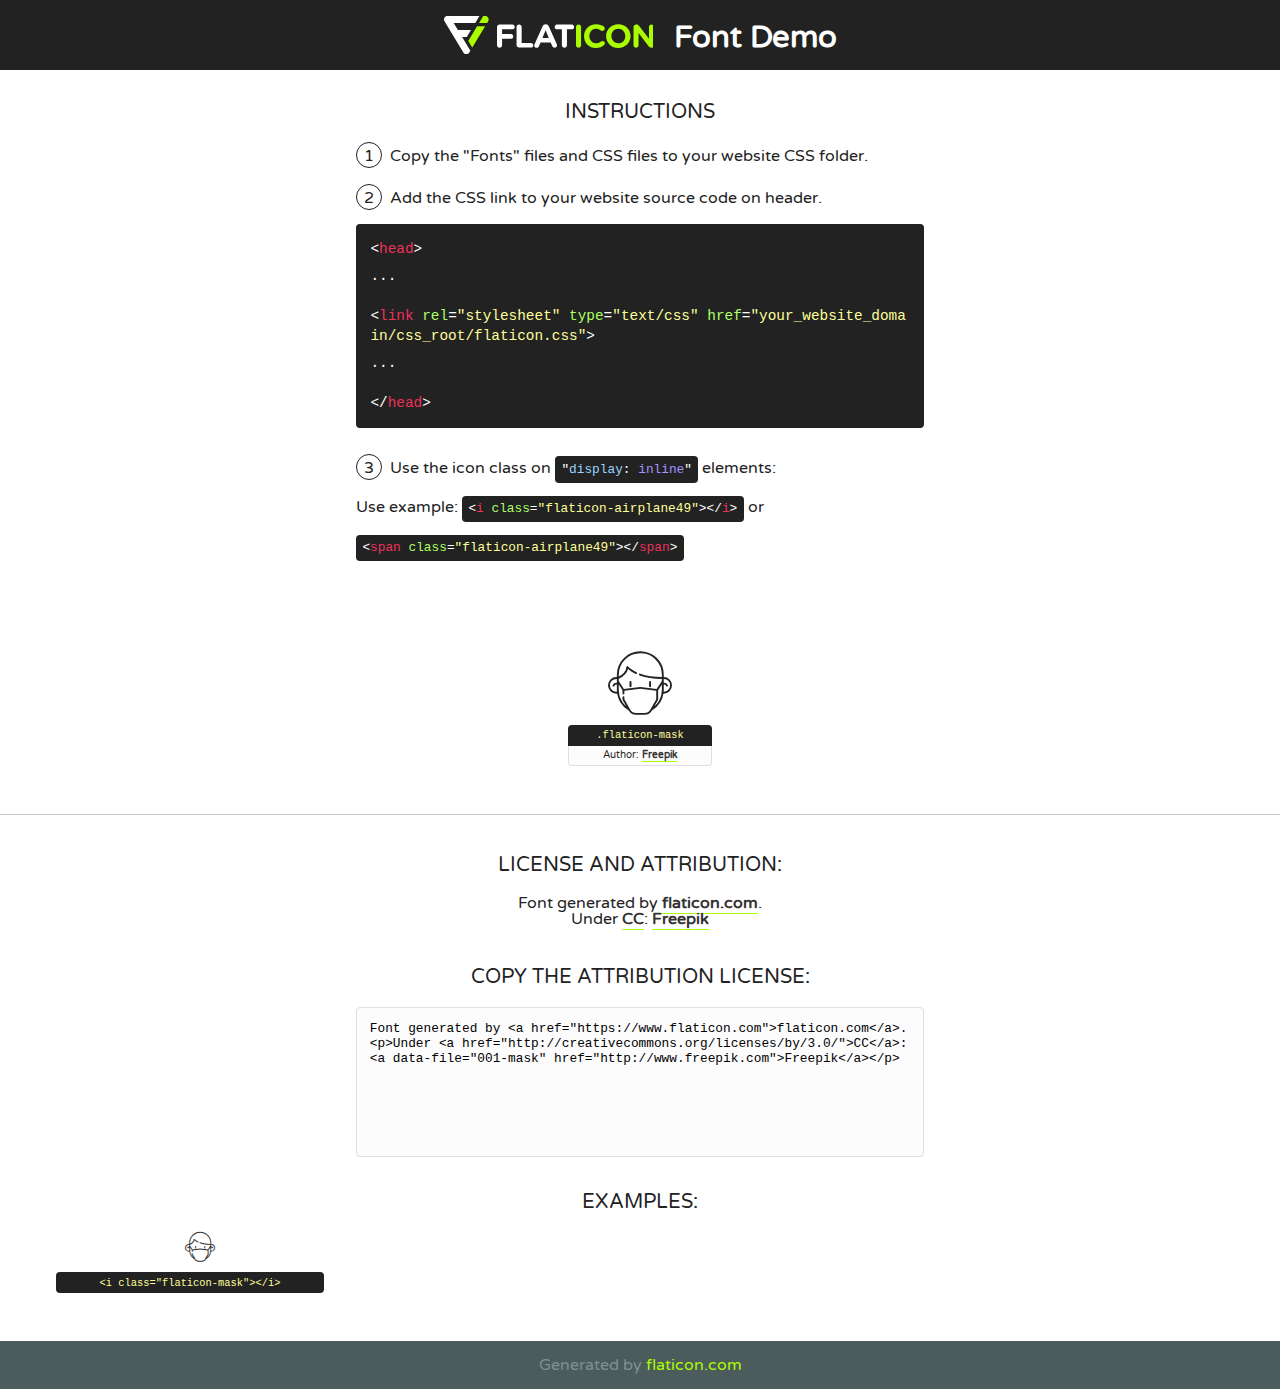
<file: fonts/covid/font/flaticon.html>
<!DOCTYPE html>
<!--
  Flaticon icon font: Flaticon
  Creation date: 26/03/2020 16:01
-->
<html>
<!DOCTYPE html>
<html>

<head>
    <title>Flaticon WebFont</title>
    <link href="http://fonts.googleapis.com/css?family=Varela+Round" rel="stylesheet" type="text/css" />
    <link rel="stylesheet" type="text/css" href="flaticon.css">
    <meta charset="UTF-8">
    <style>
    html, body, div, span, applet, object, iframe,
    h1, h2, h3, h4, h5, h6, p, blockquote, pre,
    a, abbr, acronym, address, big, cite, code,
    del, dfn, em, img, ins, kbd, q, s, samp,
    small, strike, strong, sub, sup, tt, var,
    b, u, i, center,
    dl, dt, dd, ol, ul, li,
    fieldset, form, label, legend,
    table, caption, tbody, tfoot, thead, tr, th, td,
    article, aside, canvas, details, embed, 
    figure, figcaption, footer, header, hgroup, 
    menu, nav, output, ruby, section, summary,
    time, mark, audio, video {
        margin: 0;
        padding: 0;
        border: 0;
        font-size: 100%;
        font: inherit;
        vertical-align: baseline;
    }
    /* HTML5 display-role reset for older browsers */
    article, aside, details, figcaption, figure, 
    footer, header, hgroup, menu, nav, section {
        display: block;
    }
    body {
        line-height: 1;
    }
    ol, ul {
        list-style: none;
    }
    blockquote, q {
        quotes: none;
    }
    blockquote:before, blockquote:after,
    q:before, q:after {
        content: '';
        content: none;
    }
    table {
        border-collapse: collapse;
        border-spacing: 0;
    }
    body {
        font-family: 'Varela Round', Helvetica, Arial, sans-serif;
        font-size: 16px;
        color: #222;
    }
    a {
        color: #333;
        border-bottom: 1px solid #a9fd00;
        font-weight: bold;
        text-decoration: none;
    }
    * {
        -moz-box-sizing: border-box;
        -webkit-box-sizing: border-box;
        box-sizing: border-box;
        margin: 0;
        padding: 0;
    }
    [class^="flaticon-"]:before, [class*=" flaticon-"]:before, [class^="flaticon-"]:after, [class*=" flaticon-"]:after {
        font-family: Flaticon;
        font-size: 30px;
        font-style: normal;
        margin-left: 20px;
        color: #333;
    }
    .wrapper {
        max-width: 600px;
        margin: auto;
        padding: 0 1em;
    }
    .title {
        font-size: 1.25em;
        text-align: center;
        margin-bottom: 1em;
        text-transform: uppercase;
    }
    header {
        text-align: center;
        background-color: #222;
        color: #fff;
        padding: 1em;
    }
    header .logo {
        width: 210px;
        height: 38px;
        display: inline-block;
        vertical-align: middle;
        margin-right: 1em;
        border: none;
    }
    header strong {
        font-size: 1.95em;
        font-weight: bold;
        vertical-align: middle;
        margin-top: 5px;
        display: inline-block;
    }
    .demo {
        margin: 2em auto;
        line-height: 1.25em;
    }
    .demo ul li {
        margin-bottom: 1em;
    }
    .demo ul li .num {
        color: #222;
        border-radius: 20px;
        display: inline-block;
        width: 26px;
        padding: 3px;
        height: 26px;
        text-align: center;
        margin-right: 0.5em;
        border: 1px solid #222;
    }
    .demo ul li code {
        background-color: #222;
        border-radius: 4px;
        padding: 0.25em 0.5em;
        display: inline-block;
        color: #fff;
        font-family: Consolas,Monaco,Lucida Console,Liberation Mono,DejaVu Sans Mono,Bitstream Vera Sans Mono,Courier New, monospace;
        font-weight: lighter;
        margin-top: 1em;
        font-size: 0.8em;
        word-break: break-all;
    }
    .demo ul li code.big {
        padding: 1em;
        font-size: 0.9em;
    }
    .demo ul li code .red {
        color: #EF3159;
    }
    .demo ul li code .green {
        color: #ACFF65;
    }
    .demo ul li code .yellow {
        color: #FFFF99;
    }
    .demo ul li code .blue {
        color: #99D3FF;
    }
    .demo ul li code .purple {
        color: #A295FF;
    }
    .demo ul li code .dots {
        margin-top: 0.5em;
        display: block;
    }
    #glyphs {
        border-bottom: 1px solid #ccc;
        padding: 2em 0;
        text-align: center;
    }
    .glyph {
        display: inline-block;
        width: 9em;
        margin: 1em;
        text-align: center;
        vertical-align: top;
        background: #FFF;
    }
    .glyph .glyph-icon {
        padding: 10px;
        display: block;
        font-family:"Flaticon";
        font-size: 64px;
        line-height: 1;
    }
    .glyph .glyph-icon:before {
        font-size: 64px;
        color: #222;
        margin-left: 0;
    }
    .class-name {
        font-size: 0.65em;
        background-color: #222;
        color: #fff;
        border-radius: 4px 4px 0 0;
        padding: 0.5em;
        color: #FFFF99;
        font-family: Consolas,Monaco,Lucida Console,Liberation Mono,DejaVu Sans Mono,Bitstream Vera Sans Mono,Courier New, monospace;
    }
    .author-name {
        font-size: 0.6em;
        background-color: #fcfcfd;
        border: 1px solid #DEDEE4;
        border-top: 0;
        border-radius: 0 0 4px 4px;
        padding: 0.5em;
    }
    .class-name:last-child {
        font-size: 10px;
        color:#888;
    }
    .class-name:last-child a {
        font-size: 10px;
        color:#555;
    }
    .class-name:last-child a:hover {
        color:#a9fd00;
    }
    .glyph > input {
        display: block;
        width: 100px;
        margin: 5px auto;
        text-align: center;
        font-size: 12px;
        cursor: text;
    }
    .glyph > input.icon-input {
        font-family:"Flaticon";
        font-size: 16px;
        margin-bottom: 10px;
    }
    .attribution .title {
        margin-top: 2em;
    }
    .attribution textarea {
        background-color: #fcfcfd;
        padding: 1em;
        border: none;
        box-shadow: none;
        border: 1px solid #DEDEE4;
        border-radius: 4px;
        resize: none;
        width: 100%;
        height: 150px;
        font-size: 0.8em;
        font-family: Consolas,Monaco,Lucida Console,Liberation Mono,DejaVu Sans Mono,Bitstream Vera Sans Mono,Courier New, monospace;
        -webkit-appearance: none;
    }
    .iconsuse {
        margin: 2em auto;
        text-align: center;
        max-width: 1200px;
    }
    .iconsuse:after {
        content: '';
        display: table;
        clear: both;
    }
    .iconsuse .image {
        float: left;
        width: 25%;
        padding: 0 1em;
    }
    .iconsuse .image p {
        margin-bottom: 1em;
    }
    .iconsuse .image span {
        display: block;
        font-size: 0.65em;
        background-color: #222;
        color: #fff;
        border-radius: 4px;
        padding: 0.5em;
        color: #FFFF99;
        margin-top: 1em;
        font-family: Consolas,Monaco,Lucida Console,Liberation Mono,DejaVu Sans Mono,Bitstream Vera Sans Mono,Courier New, monospace;
    }
    #footer {
        text-align: center;
        background-color: #4C5B5C;
        color: #7c9192;
        padding: 1em;
    }
    #footer a {
        border: none;
        color: #a9fd00;
        font-weight: normal;
    }
    @media (max-width: 960px) {
        .iconsuse .image {
            width: 50%;
        }
    }
    @media (max-width: 560px) {
        .iconsuse .image {
            width: 100%;
        }
    }
    </style>
</head>

<body class="characters-off">

    <header>
        <a href="https://www.flaticon.com" target="_blank" class="logo">
            <svg version="1.1" xmlns="http://www.w3.org/2000/svg" xmlns:xlink="http://www.w3.org/1999/xlink" xmlns:a="http://ns.adobe.com/AdobeSVGViewerExtensions/3.0/" viewBox="0 0 560.875 102.036" enable-background="new 0 0 560.875 102.036" xml:space="preserve">
                <defs>
                </defs>
                <g>
                    <g class="letters">
                        <path fill="#ffffff" d="M141.596,29.675c0-3.777,2.985-6.767,6.764-6.767h34.438c3.426,0,6.15,2.728,6.15,6.15
                        c0,3.43-2.724,6.149-6.15,6.149h-27.674v13.091h23.719c3.429,0,6.151,2.724,6.151,6.15c0,3.43-2.723,6.149-6.151,6.149h-23.719
                        v17.574c0,3.773-2.986,6.761-6.764,6.761c-3.779,0-6.764-2.989-6.764-6.761V29.675z"></path>
                        <path fill="#ffffff" d="M193.844,29.149c0-3.781,2.985-6.767,6.764-6.767c3.776,0,6.763,2.985,6.763,6.767v42.957h25.039
                        c3.426,0,6.149,2.726,6.149,6.153c0,3.425-2.723,6.15-6.149,6.15h-31.802c-3.779,0-6.764-2.986-6.764-6.768V29.149z"></path>
                        <path fill="#ffffff" d="M241.891,75.71l21.438-48.407c1.492-3.341,4.215-5.357,7.906-5.357h0.792
                        c3.686,0,6.323,2.017,7.815,5.357l21.439,48.407c0.436,0.967,0.701,1.845,0.701,2.723c0,3.602-2.809,6.501-6.414,6.501
                        c-3.161,0-5.269-1.845-6.499-4.655l-4.132-9.661h-27.059l-4.301,10.102c-1.144,2.631-3.426,4.214-6.237,4.214
                        c-3.517,0-6.24-2.81-6.24-6.325C241.1,77.64,241.451,76.677,241.891,75.71z M279.932,58.666l-8.521-20.297l-8.526,20.297H279.932
                        z"></path>
                        <path fill="#ffffff" d="M314.864,35.387H301.86c-3.429,0-6.239-2.813-6.239-6.238c0-3.429,2.811-6.24,6.239-6.24h39.533
                        c3.426,0,6.237,2.811,6.237,6.24c0,3.425-2.811,6.238-6.237,6.238h-13.001v42.785c0,3.773-2.99,6.761-6.764,6.761
                        c-3.779,0-6.764-2.989-6.764-6.761V35.387z"></path>
                        <path fill="#A9FD00" d="M352.615,29.149c0-3.781,2.985-6.767,6.767-6.767c3.774,0,6.761,2.985,6.761,6.767v49.024
                        c0,3.773-2.987,6.761-6.761,6.761c-3.781,0-6.767-2.989-6.767-6.761V29.149z"></path>
                        <path fill="#A9FD00" d="M374.132,53.836v-0.179c0-17.481,13.178-31.801,32.065-31.801c9.22,0,15.459,2.458,20.557,6.238
                        c1.402,1.054,2.637,2.985,2.637,5.357c0,3.692-2.985,6.59-6.681,6.59c-1.845,0-3.071-0.702-4.044-1.319
                        c-3.776-2.813-7.729-4.393-12.562-4.393c-10.364,0-17.831,8.611-17.831,19.154v0.173c0,10.542,7.291,19.329,17.831,19.329
                        c5.715,0,9.492-1.756,13.359-4.834c1.049-0.874,2.458-1.491,4.039-1.491c3.429,0,6.325,2.813,6.325,6.236
                        c0,2.106-1.056,3.78-2.282,4.834c-5.539,4.834-12.036,7.733-21.878,7.733C387.572,85.464,374.132,71.493,374.132,53.836z"></path>
                        <path fill="#A9FD00" d="M433.009,53.836v-0.179c0-17.481,13.79-31.801,32.766-31.801c18.981,0,32.592,14.143,32.592,31.628v0.173
                        c0,17.483-13.785,31.807-32.769,31.807C446.625,85.464,433.009,71.32,433.009,53.836z M484.224,53.836v-0.179
                        c0-10.539-7.725-19.326-18.626-19.326c-10.893,0-18.449,8.611-18.449,19.154v0.173c0,10.542,7.73,19.329,18.626,19.329
                        C476.676,72.986,484.224,64.378,484.224,53.836z"></path>
                        <path fill="#A9FD00" d="M506.233,29.321c0-3.774,2.99-6.763,6.767-6.763h1.401c3.252,0,5.183,1.583,7.029,3.953l26.093,34.265
                        V29.059c0-3.692,2.99-6.677,6.681-6.677c3.683,0,6.671,2.985,6.671,6.677v48.934c0,3.78-2.987,6.765-6.764,6.765h-0.436
                        c-3.257,0-5.188-1.581-7.034-3.953l-27.056-35.492v32.944c0,3.687-2.985,6.676-6.678,6.676c-3.683,0-6.673-2.989-6.673-6.676
                        V29.321z"></path>
                    </g>
                    <g class="insignia">
                        <path fill="#ffffff" d="M48.372,56.137h12.517l11.156-18.537H37.186L25.688,18.539h57.825L94.668,0H9.271
                        C5.925,0,2.842,1.801,1.198,4.716c-1.644,2.907-1.593,6.482,0.134,9.343l50.38,83.501c1.678,2.781,4.689,4.476,7.938,4.476
                        c3.246,0,6.257-1.695,7.935-4.476l2.898-4.804L48.372,56.137z"></path>
                        <g class="i">
                            <path fill="#A9FD00" d="M93.575,18.539h0.031v0.004l21.652,0.004l2.705-4.488c1.727-2.861,1.778-6.436,0.133-9.343
                            C116.454,1.801,113.371,0,110.026,0h-5.294L93.575,18.539z"></path>
                            <polygon fill="#A9FD00" points="88.291,27.356 64.725,66.486 75.519,84.404 109.942,27.356"></polygon>
                        </g>
                    </g>
                </g>
            </svg>
        </a>
        <strong>Font Demo</strong>
    </header>


    <section class="demo wrapper">

        <p class="title">Instructions</p>

        <ul>
            <li>
                <span class="num">1</span>Copy the "Fonts" files and CSS files to your website CSS folder.
            </li>
            <li>
                <span class="num">2</span>Add the CSS link to your website source code on header.
                <code class="big">
                    &lt;<span class="red">head</span>&gt;
                    <br/><span class="dots">...</span>
                    <br/>&lt;<span class="red">link</span> <span class="green">rel</span>=<span class="yellow">"stylesheet"</span> <span class="green">type</span>=<span class="yellow">"text/css"</span> <span class="green">href</span>=<span class="yellow">"your_website_domain/css_root/flaticon.css"</span>&gt;
                    <br/><span class="dots">...</span>
                    <br/>&lt;/<span class="red">head</span>&gt;
                </code>
            </li>

            <li>
                <p>
                    <span class="num">3</span>Use the icon class on <code>"<span class="blue">display</span>:<span class="purple"> inline</span>"</code> elements:
                    <br />
                    Use example: <code>&lt;<span class="red">i</span> <span class="green">class</span>=<span class="yellow">&quot;flaticon-airplane49&quot;</span>&gt;&lt;/<span class="red">i</span>&gt;</code> or <code>&lt;<span class="red">span</span> <span class="green">class</span>=<span class="yellow">&quot;flaticon-airplane49&quot;</span>&gt;&lt;/<span class="red">span</span>&gt;</code>
            </li>
        </ul>

    </section>




   <section id="glyphs">          
    
      
        <div class="glyph"><div class="glyph-icon flaticon-mask"></div>
            <div class="class-name">.flaticon-mask</div>
            <div class="author-name">Author: <a data-file="001-mask" href="http://www.freepik.com">Freepik</a> </div> 
        </div>        
        

    </section>



    <section class="attribution wrapper"   style="text-align:center;">

      <div class="title">License and attribution:</div><div class="attrDiv">Font generated by <a href="https://www.flaticon.com">flaticon.com</a>. <div><p>Under <a href="http://creativecommons.org/licenses/by/3.0/">CC</a>: <a data-file="001-mask" href="http://www.freepik.com">Freepik</a></p>  </div>
      </div>
      <div class="title">Copy the Attribution License:</div>

    <textarea onclick="this.focus();this.select();">Font generated by &lt;a href=&quot;https://www.flaticon.com&quot;&gt;flaticon.com&lt;/a&gt;. <p>Under <a href="http://creativecommons.org/licenses/by/3.0/">CC</a>: <a data-file="001-mask" href="http://www.freepik.com">Freepik</a></p>  
     </textarea>

    </section>

    <section class="iconsuse">

          <div class="title">Examples:</div>            
             
            <div class="image">
                <p>
                    <i class="glyph-icon flaticon-mask"></i> 
                    <span>&lt;i class=&quot;flaticon-mask&quot;&gt;&lt;/i&gt;</span>
                </p>
            </div>
                       
        </div>
                            
    </section>

<div id="footer">
    <div>Generated by <a href="https://www.flaticon.com">flaticon.com</a>
    </div>
</div>



</body>
</html>
</file>
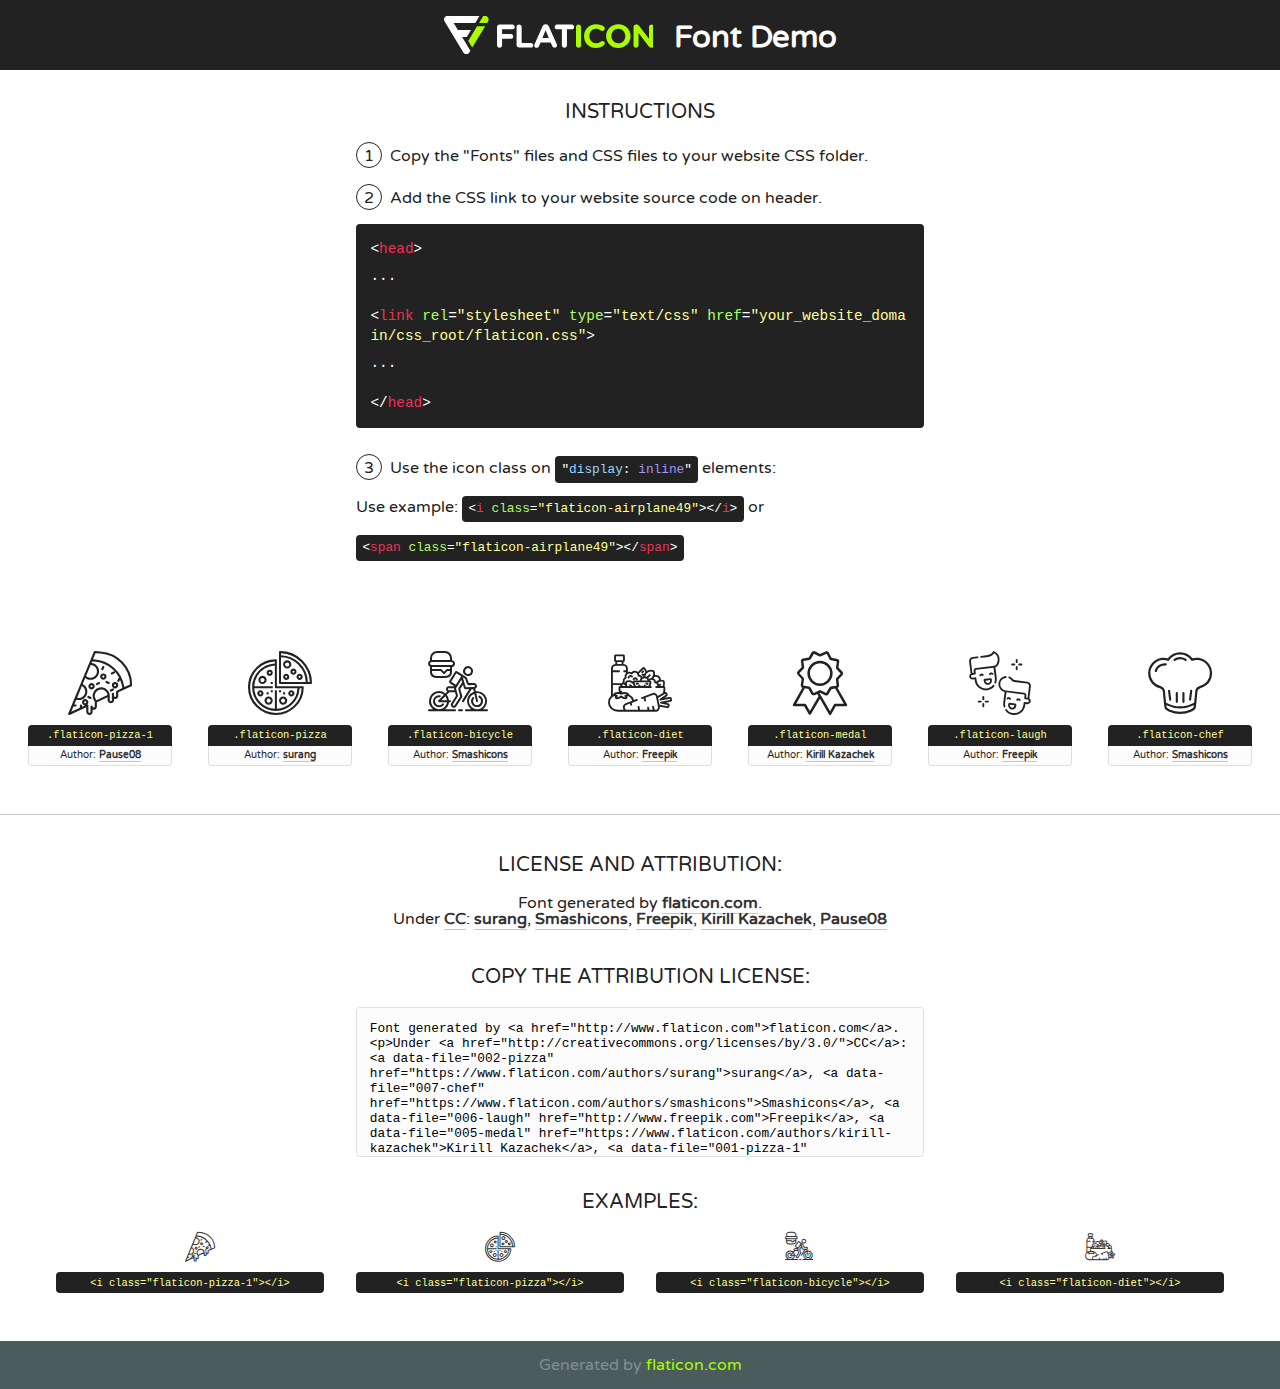
<file: fonts/flaticon/font/flaticon.html>
<!DOCTYPE html>
<!--
  Flaticon icon font: Flaticon
  Creation date: 25/09/2018 08:24
-->
<html>
<!DOCTYPE html>
<html>

<head>
    <title>Flaticon WebFont</title>
    <link href="http://fonts.googleapis.com/css?family=Varela+Round" rel="stylesheet" type="text/css" />
    <link rel="stylesheet" type="text/css" href="flaticon.css">
    <meta charset="UTF-8">
    <style>
    html, body, div, span, applet, object, iframe,
    h1, h2, h3, h4, h5, h6, p, blockquote, pre,
    a, abbr, acronym, address, big, cite, code,
    del, dfn, em, img, ins, kbd, q, s, samp,
    small, strike, strong, sub, sup, tt, var,
    b, u, i, center,
    dl, dt, dd, ol, ul, li,
    fieldset, form, label, legend,
    table, caption, tbody, tfoot, thead, tr, th, td,
    article, aside, canvas, details, embed, 
    figure, figcaption, footer, header, hgroup, 
    menu, nav, output, ruby, section, summary,
    time, mark, audio, video {
        margin: 0;
        padding: 0;
        border: 0;
        font-size: 100%;
        font: inherit;
        vertical-align: baseline;
    }
    /* HTML5 display-role reset for older browsers */
    article, aside, details, figcaption, figure, 
    footer, header, hgroup, menu, nav, section {
        display: block;
    }
    body {
        line-height: 1;
    }
    ol, ul {
        list-style: none;
    }
    blockquote, q {
        quotes: none;
    }
    blockquote:before, blockquote:after,
    q:before, q:after {
        content: '';
        content: none;
    }
    table {
        border-collapse: collapse;
        border-spacing: 0;
    }
    body {
        font-family: 'Varela Round', Helvetica, Arial, sans-serif;
        font-size: 16px;
        color: #222;
    }
    a {
        color: #333;
        border-bottom: 1px solid #a9fd00;
        font-weight: bold;
        text-decoration: none;
    }
    * {
        -moz-box-sizing: border-box;
        -webkit-box-sizing: border-box;
        box-sizing: border-box;
        margin: 0;
        padding: 0;
    }
    [class^="flaticon-"]:before, [class*=" flaticon-"]:before, [class^="flaticon-"]:after, [class*=" flaticon-"]:after {
        font-family: Flaticon;
        font-size: 30px;
        font-style: normal;
        margin-left: 20px;
        color: #333;
    }
    .wrapper {
        max-width: 600px;
        margin: auto;
        padding: 0 1em;
    }
    .title {
        font-size: 1.25em;
        text-align: center;
        margin-bottom: 1em;
        text-transform: uppercase;
    }
    header {
        text-align: center;
        background-color: #222;
        color: #fff;
        padding: 1em;
    }
    header .logo {
        width: 210px;
        height: 38px;
        display: inline-block;
        vertical-align: middle;
        margin-right: 1em;
        border: none;
    }
    header strong {
        font-size: 1.95em;
        font-weight: bold;
        vertical-align: middle;
        margin-top: 5px;
        display: inline-block;
    }
    .demo {
        margin: 2em auto;
        line-height: 1.25em;
    }
    .demo ul li {
        margin-bottom: 1em;
    }
    .demo ul li .num {
        color: #222;
        border-radius: 20px;
        display: inline-block;
        width: 26px;
        padding: 3px;
        height: 26px;
        text-align: center;
        margin-right: 0.5em;
        border: 1px solid #222;
    }
    .demo ul li code {
        background-color: #222;
        border-radius: 4px;
        padding: 0.25em 0.5em;
        display: inline-block;
        color: #fff;
        font-family: Consolas,Monaco,Lucida Console,Liberation Mono,DejaVu Sans Mono,Bitstream Vera Sans Mono,Courier New, monospace;
        font-weight: lighter;
        margin-top: 1em;
        font-size: 0.8em;
        word-break: break-all;
    }
    .demo ul li code.big {
        padding: 1em;
        font-size: 0.9em;
    }
    .demo ul li code .red {
        color: #EF3159;
    }
    .demo ul li code .green {
        color: #ACFF65;
    }
    .demo ul li code .yellow {
        color: #FFFF99;
    }
    .demo ul li code .blue {
        color: #99D3FF;
    }
    .demo ul li code .purple {
        color: #A295FF;
    }
    .demo ul li code .dots {
        margin-top: 0.5em;
        display: block;
    }
    #glyphs {
        border-bottom: 1px solid #ccc;
        padding: 2em 0;
        text-align: center;
    }
    .glyph {
        display: inline-block;
        width: 9em;
        margin: 1em;
        text-align: center;
        vertical-align: top;
        background: #FFF;
    }
    .glyph .glyph-icon {
        padding: 10px;
        display: block;
        font-family:"Flaticon";
        font-size: 64px;
        line-height: 1;
    }
    .glyph .glyph-icon:before {
        font-size: 64px;
        color: #222;
        margin-left: 0;
    }
    .class-name {
        font-size: 0.65em;
        background-color: #222;
        color: #fff;
        border-radius: 4px 4px 0 0;
        padding: 0.5em;
        color: #FFFF99;
        font-family: Consolas,Monaco,Lucida Console,Liberation Mono,DejaVu Sans Mono,Bitstream Vera Sans Mono,Courier New, monospace;
    }
    .author-name {
        font-size: 0.6em;
        background-color: #fcfcfd;
        border: 1px solid #DEDEE4;
        border-top: 0;
        border-radius: 0 0 4px 4px;
        padding: 0.5em;
    }
    .class-name:last-child {
        font-size: 10px;
        color:#888;
    }
    .class-name:last-child a {
        font-size: 10px;
        color:#555;
    }
    .class-name:last-child a:hover {
        color:#a9fd00;
    }
    .glyph > input {
        display: block;
        width: 100px;
        margin: 5px auto;
        text-align: center;
        font-size: 12px;
        cursor: text;
    }
    .glyph > input.icon-input {
        font-family:"Flaticon";
        font-size: 16px;
        margin-bottom: 10px;
    }
    .attribution .title {
        margin-top: 2em;
    }
    .attribution textarea {
        background-color: #fcfcfd;
        padding: 1em;
        border: none;
        box-shadow: none;
        border: 1px solid #DEDEE4;
        border-radius: 4px;
        resize: none;
        width: 100%;
        height: 150px;
        font-size: 0.8em;
        font-family: Consolas,Monaco,Lucida Console,Liberation Mono,DejaVu Sans Mono,Bitstream Vera Sans Mono,Courier New, monospace;
        -webkit-appearance: none;
    }
    .iconsuse {
        margin: 2em auto;
        text-align: center;
        max-width: 1200px;
    }
    .iconsuse:after {
        content: '';
        display: table;
        clear: both;
    }
    .iconsuse .image {
        float: left;
        width: 25%;
        padding: 0 1em;
    }
    .iconsuse .image p {
        margin-bottom: 1em;
    }
    .iconsuse .image span {
        display: block;
        font-size: 0.65em;
        background-color: #222;
        color: #fff;
        border-radius: 4px;
        padding: 0.5em;
        color: #FFFF99;
        margin-top: 1em;
        font-family: Consolas,Monaco,Lucida Console,Liberation Mono,DejaVu Sans Mono,Bitstream Vera Sans Mono,Courier New, monospace;
    }
    #footer {
        text-align: center;
        background-color: #4C5B5C;
        color: #7c9192;
        padding: 1em;
    }
    #footer a {
        border: none;
        color: #a9fd00;
        font-weight: normal;
    }
    @media (max-width: 960px) {
        .iconsuse .image {
            width: 50%;
        }
    }
    @media (max-width: 560px) {
        .iconsuse .image {
            width: 100%;
        }
    }
    </style>
</head>

<body class="characters-off">

    <header>
        <a href="http://www.flaticon.com" target="_blank" class="logo">
            <svg version="1.1" xmlns="http://www.w3.org/2000/svg" xmlns:xlink="http://www.w3.org/1999/xlink" xmlns:a="http://ns.adobe.com/AdobeSVGViewerExtensions/3.0/" viewBox="0 0 560.875 102.036" enable-background="new 0 0 560.875 102.036" xml:space="preserve">
                <defs>
                </defs>
                <g>
                    <g class="letters">
                        <path fill="#ffffff" d="M141.596,29.675c0-3.777,2.985-6.767,6.764-6.767h34.438c3.426,0,6.15,2.728,6.15,6.15
                        c0,3.43-2.724,6.149-6.15,6.149h-27.674v13.091h23.719c3.429,0,6.151,2.724,6.151,6.15c0,3.43-2.723,6.149-6.151,6.149h-23.719
                        v17.574c0,3.773-2.986,6.761-6.764,6.761c-3.779,0-6.764-2.989-6.764-6.761V29.675z"></path>
                        <path fill="#ffffff" d="M193.844,29.149c0-3.781,2.985-6.767,6.764-6.767c3.776,0,6.763,2.985,6.763,6.767v42.957h25.039
                        c3.426,0,6.149,2.726,6.149,6.153c0,3.425-2.723,6.15-6.149,6.15h-31.802c-3.779,0-6.764-2.986-6.764-6.768V29.149z"></path>
                        <path fill="#ffffff" d="M241.891,75.71l21.438-48.407c1.492-3.341,4.215-5.357,7.906-5.357h0.792
                        c3.686,0,6.323,2.017,7.815,5.357l21.439,48.407c0.436,0.967,0.701,1.845,0.701,2.723c0,3.602-2.809,6.501-6.414,6.501
                        c-3.161,0-5.269-1.845-6.499-4.655l-4.132-9.661h-27.059l-4.301,10.102c-1.144,2.631-3.426,4.214-6.237,4.214
                        c-3.517,0-6.24-2.81-6.24-6.325C241.1,77.64,241.451,76.677,241.891,75.71z M279.932,58.666l-8.521-20.297l-8.526,20.297H279.932
                        z"></path>
                        <path fill="#ffffff" d="M314.864,35.387H301.86c-3.429,0-6.239-2.813-6.239-6.238c0-3.429,2.811-6.24,6.239-6.24h39.533
                        c3.426,0,6.237,2.811,6.237,6.24c0,3.425-2.811,6.238-6.237,6.238h-13.001v42.785c0,3.773-2.99,6.761-6.764,6.761
                        c-3.779,0-6.764-2.989-6.764-6.761V35.387z"></path>
                        <path fill="#A9FD00" d="M352.615,29.149c0-3.781,2.985-6.767,6.767-6.767c3.774,0,6.761,2.985,6.761,6.767v49.024
                        c0,3.773-2.987,6.761-6.761,6.761c-3.781,0-6.767-2.989-6.767-6.761V29.149z"></path>
                        <path fill="#A9FD00" d="M374.132,53.836v-0.179c0-17.481,13.178-31.801,32.065-31.801c9.22,0,15.459,2.458,20.557,6.238
                        c1.402,1.054,2.637,2.985,2.637,5.357c0,3.692-2.985,6.59-6.681,6.59c-1.845,0-3.071-0.702-4.044-1.319
                        c-3.776-2.813-7.729-4.393-12.562-4.393c-10.364,0-17.831,8.611-17.831,19.154v0.173c0,10.542,7.291,19.329,17.831,19.329
                        c5.715,0,9.492-1.756,13.359-4.834c1.049-0.874,2.458-1.491,4.039-1.491c3.429,0,6.325,2.813,6.325,6.236
                        c0,2.106-1.056,3.78-2.282,4.834c-5.539,4.834-12.036,7.733-21.878,7.733C387.572,85.464,374.132,71.493,374.132,53.836z"></path>
                        <path fill="#A9FD00" d="M433.009,53.836v-0.179c0-17.481,13.79-31.801,32.766-31.801c18.981,0,32.592,14.143,32.592,31.628v0.173
                        c0,17.483-13.785,31.807-32.769,31.807C446.625,85.464,433.009,71.32,433.009,53.836z M484.224,53.836v-0.179
                        c0-10.539-7.725-19.326-18.626-19.326c-10.893,0-18.449,8.611-18.449,19.154v0.173c0,10.542,7.73,19.329,18.626,19.329
                        C476.676,72.986,484.224,64.378,484.224,53.836z"></path>
                        <path fill="#A9FD00" d="M506.233,29.321c0-3.774,2.99-6.763,6.767-6.763h1.401c3.252,0,5.183,1.583,7.029,3.953l26.093,34.265
                        V29.059c0-3.692,2.99-6.677,6.681-6.677c3.683,0,6.671,2.985,6.671,6.677v48.934c0,3.78-2.987,6.765-6.764,6.765h-0.436
                        c-3.257,0-5.188-1.581-7.034-3.953l-27.056-35.492v32.944c0,3.687-2.985,6.676-6.678,6.676c-3.683,0-6.673-2.989-6.673-6.676
                        V29.321z"></path>
                    </g>
                    <g class="insignia">
                        <path fill="#ffffff" d="M48.372,56.137h12.517l11.156-18.537H37.186L25.688,18.539h57.825L94.668,0H9.271
                        C5.925,0,2.842,1.801,1.198,4.716c-1.644,2.907-1.593,6.482,0.134,9.343l50.38,83.501c1.678,2.781,4.689,4.476,7.938,4.476
                        c3.246,0,6.257-1.695,7.935-4.476l2.898-4.804L48.372,56.137z"></path>
                        <g class="i">
                            <path fill="#A9FD00" d="M93.575,18.539h0.031v0.004l21.652,0.004l2.705-4.488c1.727-2.861,1.778-6.436,0.133-9.343
                            C116.454,1.801,113.371,0,110.026,0h-5.294L93.575,18.539z"></path>
                            <polygon fill="#A9FD00" points="88.291,27.356 64.725,66.486 75.519,84.404 109.942,27.356"></polygon>
                        </g>
                    </g>
                </g>
            </svg>
        </a>
        <strong>Font Demo</strong>
    </header>


    <section class="demo wrapper">

        <p class="title">Instructions</p>

        <ul>
            <li>
                <span class="num">1</span>Copy the "Fonts" files and CSS files to your website CSS folder.
            </li>
            <li>
                <span class="num">2</span>Add the CSS link to your website source code on header.
                <code class="big">
                    &lt;<span class="red">head</span>&gt;
                    <br/><span class="dots">...</span>
                    <br/>&lt;<span class="red">link</span> <span class="green">rel</span>=<span class="yellow">"stylesheet"</span> <span class="green">type</span>=<span class="yellow">"text/css"</span> <span class="green">href</span>=<span class="yellow">"your_website_domain/css_root/flaticon.css"</span>&gt;
                    <br/><span class="dots">...</span>
                    <br/>&lt;/<span class="red">head</span>&gt;
                </code>
            </li>

            <li>
                <p>
                    <span class="num">3</span>Use the icon class on <code>"<span class="blue">display</span>:<span class="purple"> inline</span>"</code> elements:
                    <br />
                    Use example: <code>&lt;<span class="red">i</span> <span class="green">class</span>=<span class="yellow">&quot;flaticon-airplane49&quot;</span>&gt;&lt;/<span class="red">i</span>&gt;</code> or <code>&lt;<span class="red">span</span> <span class="green">class</span>=<span class="yellow">&quot;flaticon-airplane49&quot;</span>&gt;&lt;/<span class="red">span</span>&gt;</code>
            </li>
        </ul>

    </section>




   <section id="glyphs">          
    
      
        <div class="glyph"><div class="glyph-icon flaticon-pizza-1"></div>
            <div class="class-name">.flaticon-pizza-1</div>
            <div class="author-name">Author: <a data-file="001-pizza-1" href="https://www.flaticon.com/authors/pause08">Pause08</a> </div> 
        </div>        
        
        <div class="glyph"><div class="glyph-icon flaticon-pizza"></div>
            <div class="class-name">.flaticon-pizza</div>
            <div class="author-name">Author: <a data-file="002-pizza" href="https://www.flaticon.com/authors/surang">surang</a> </div> 
        </div>        
        
        <div class="glyph"><div class="glyph-icon flaticon-bicycle"></div>
            <div class="class-name">.flaticon-bicycle</div>
            <div class="author-name">Author: <a data-file="003-bicycle" href="https://www.flaticon.com/authors/smashicons">Smashicons</a> </div> 
        </div>        
        
        <div class="glyph"><div class="glyph-icon flaticon-diet"></div>
            <div class="class-name">.flaticon-diet</div>
            <div class="author-name">Author: <a data-file="004-diet" href="http://www.freepik.com">Freepik</a> </div> 
        </div>        
        
        <div class="glyph"><div class="glyph-icon flaticon-medal"></div>
            <div class="class-name">.flaticon-medal</div>
            <div class="author-name">Author: <a data-file="005-medal" href="https://www.flaticon.com/authors/kirill-kazachek">Kirill Kazachek</a> </div> 
        </div>        
        
        <div class="glyph"><div class="glyph-icon flaticon-laugh"></div>
            <div class="class-name">.flaticon-laugh</div>
            <div class="author-name">Author: <a data-file="006-laugh" href="http://www.freepik.com">Freepik</a> </div> 
        </div>        
        
        <div class="glyph"><div class="glyph-icon flaticon-chef"></div>
            <div class="class-name">.flaticon-chef</div>
            <div class="author-name">Author: <a data-file="007-chef" href="https://www.flaticon.com/authors/smashicons">Smashicons</a> </div> 
        </div>        
        

    </section>



    <section class="attribution wrapper"   style="text-align:center;">

      <div class="title">License and attribution:</div><div class="attrDiv">Font generated by <a href="http://www.flaticon.com">flaticon.com</a>. <div><p>Under <a href="http://creativecommons.org/licenses/by/3.0/">CC</a>: <a data-file="002-pizza" href="https://www.flaticon.com/authors/surang">surang</a>, <a data-file="007-chef" href="https://www.flaticon.com/authors/smashicons">Smashicons</a>, <a data-file="006-laugh" href="http://www.freepik.com">Freepik</a>, <a data-file="005-medal" href="https://www.flaticon.com/authors/kirill-kazachek">Kirill Kazachek</a>, <a data-file="001-pizza-1" href="https://www.flaticon.com/authors/pause08">Pause08</a></p>  </div>
      </div>
      <div class="title">Copy the Attribution License:</div>

    <textarea onclick="this.focus();this.select();">Font generated by &lt;a href=&quot;http://www.flaticon.com&quot;&gt;flaticon.com&lt;/a&gt;. <p>Under <a href="http://creativecommons.org/licenses/by/3.0/">CC</a>: <a data-file="002-pizza" href="https://www.flaticon.com/authors/surang">surang</a>, <a data-file="007-chef" href="https://www.flaticon.com/authors/smashicons">Smashicons</a>, <a data-file="006-laugh" href="http://www.freepik.com">Freepik</a>, <a data-file="005-medal" href="https://www.flaticon.com/authors/kirill-kazachek">Kirill Kazachek</a>, <a data-file="001-pizza-1" href="https://www.flaticon.com/authors/pause08">Pause08</a></p>  
     </textarea>

    </section>

    <section class="iconsuse">

          <div class="title">Examples:</div>            
             
            <div class="image">
                <p>
                    <i class="glyph-icon flaticon-pizza-1"></i> 
                    <span>&lt;i class=&quot;flaticon-pizza-1&quot;&gt;&lt;/i&gt;</span>
                </p>
            </div>
            
            <div class="image">
                <p>
                    <i class="glyph-icon flaticon-pizza"></i> 
                    <span>&lt;i class=&quot;flaticon-pizza&quot;&gt;&lt;/i&gt;</span>
                </p>
            </div>
            
            <div class="image">
                <p>
                    <i class="glyph-icon flaticon-bicycle"></i> 
                    <span>&lt;i class=&quot;flaticon-bicycle&quot;&gt;&lt;/i&gt;</span>
                </p>
            </div>
            
            <div class="image">
                <p>
                    <i class="glyph-icon flaticon-diet"></i> 
                    <span>&lt;i class=&quot;flaticon-diet&quot;&gt;&lt;/i&gt;</span>
                </p>
            </div>
                       
        </div>
                            
    </section>

<div id="footer">
    <div>Generated by <a href="http://www.flaticon.com">flaticon.com</a>
    </div>
</div>



</body>
</html>
</file>
<file: test/css/flaticon.css>
/*
  	Flaticon icon font: Flaticon
  	Creation date: 10/09/2018 08:41
  	*/
@font-face {
  font-family: "Flaticon";
  src: url("../fonts/flaticon/font/Flaticon.eot");
  src: url("../fonts/flaticon/font/Flaticon.eot?#iefix") format("embedded-opentype"),
       url("../fonts/flaticon/font/Flaticon.woff") format("woff"),
       url("../fonts/flaticon/font/Flaticon.ttf") format("truetype"),
       url("../fonts/flaticon/font/Flaticon.svg#Flaticon") format("svg");
  font-weight: normal;
  font-style: normal;
}

@media screen and (-webkit-min-device-pixel-ratio:0) {
  @font-face {
    font-family: "Flaticon";
    src: url("../fonts/flaticon/font/Flaticon.svg#Flaticon") format("svg");
  }
}

[class^="flaticon-"]:before, [class*=" flaticon-"]:before,
[class^="flaticon-"]:after, [class*=" flaticon-"]:after {   
  font-family: Flaticon;
  font-style: normal;
  font-weight: normal;
  font-variant: normal;
  text-transform: none;
  line-height: 1;

  /* Better Font Rendering =========== */
  -webkit-font-smoothing: antialiased;
  -moz-osx-font-smoothing: grayscale;
}

.flaticon-pizza-1:before { content: "\f100"; }
.flaticon-pizza:before { content: "\f101"; }
.flaticon-bicycle:before { content: "\f102"; }
.flaticon-diet:before { content: "\f103"; }
.flaticon-medal:before { content: "\f104"; }
.flaticon-laugh:before { content: "\f105"; }
.flaticon-chef:before { content: "\f106"; }
</file>
<file: test/css/icomoon.css>
@font-face {
  font-family: 'icomoon';
  src:  url('../fonts/icomoon/icomoon.eot?6tt51o');
  src:  url('../fonts/icomoon/icomoon.eot?6tt51o#iefix') format('embedded-opentype'),
    url('../fonts/icomoon/icomoon.ttf?6tt51o') format('truetype'),
    url('../fonts/icomoon/icomoon.woff?6tt51o') format('woff'),
    url('../fonts/icomoon/icomoon.svg?6tt51o#icomoon') format('svg');
  font-weight: normal;
  font-style: normal;
}

[class^="icon-"], [class*=" icon-"] {
  /* use !important to prevent issues with browser extensions that change fonts */
  font-family: 'icomoon' !important;
  speak: none;
  font-style: normal;
  font-weight: normal;
  font-variant: normal;
  text-transform: none;
  line-height: 1;

  /* Better Font Rendering =========== */
  -webkit-font-smoothing: antialiased;
  -moz-osx-font-smoothing: grayscale;
}

.icon-asterisk:before {
  content: "\f069";
}
.icon-plus:before {
  content: "\f067";
}
.icon-question:before {
  content: "\f128";
}
.icon-minus:before {
  content: "\f068";
}
.icon-glass:before {
  content: "\f000";
}
.icon-music:before {
  content: "\f001";
}
.icon-search:before {
  content: "\f002";
}
.icon-envelope-o:before {
  content: "\f003";
}
.icon-heart:before {
  content: "\f004";
}
.icon-star:before {
  content: "\f005";
}
.icon-star-o:before {
  content: "\f006";
}
.icon-user:before {
  content: "\f007";
}
.icon-film:before {
  content: "\f008";
}
.icon-th-large:before {
  content: "\f009";
}
.icon-th:before {
  content: "\f00a";
}
.icon-th-list:before {
  content: "\f00b";
}
.icon-check:before {
  content: "\f00c";
}
.icon-close:before {
  content: "\f00d";
}
.icon-remove:before {
  content: "\f00d";
}
.icon-times:before {
  content: "\f00d";
}
.icon-search-plus:before {
  content: "\f00e";
}
.icon-search-minus:before {
  content: "\f010";
}
.icon-power-off:before {
  content: "\f011";
}
.icon-signal:before {
  content: "\f012";
}
.icon-cog:before {
  content: "\f013";
}
.icon-gear:before {
  content: "\f013";
}
.icon-trash-o:before {
  content: "\f014";
}
.icon-home:before {
  content: "\f015";
}
.icon-file-o:before {
  content: "\f016";
}
.icon-clock-o:before {
  content: "\f017";
}
.icon-road:before {
  content: "\f018";
}
.icon-download:before {
  content: "\f019";
}
.icon-arrow-circle-o-down:before {
  content: "\f01a";
}
.icon-arrow-circle-o-up:before {
  content: "\f01b";
}
.icon-inbox:before {
  content: "\f01c";
}
.icon-play-circle-o:before {
  content: "\f01d";
}
.icon-repeat:before {
  content: "\f01e";
}
.icon-rotate-right:before {
  content: "\f01e";
}
.icon-refresh:before {
  content: "\f021";
}
.icon-list-alt:before {
  content: "\f022";
}
.icon-lock:before {
  content: "\f023";
}
.icon-flag:before {
  content: "\f024";
}
.icon-headphones:before {
  content: "\f025";
}
.icon-volume-off:before {
  content: "\f026";
}
.icon-volume-down:before {
  content: "\f027";
}
.icon-volume-up:before {
  content: "\f028";
}
.icon-qrcode:before {
  content: "\f029";
}
.icon-barcode:before {
  content: "\f02a";
}
.icon-tag:before {
  content: "\f02b";
}
.icon-tags:before {
  content: "\f02c";
}
.icon-book:before {
  content: "\f02d";
}
.icon-bookmark:before {
  content: "\f02e";
}
.icon-print:before {
  content: "\f02f";
}
.icon-camera:before {
  content: "\f030";
}
.icon-font:before {
  content: "\f031";
}
.icon-bold:before {
  content: "\f032";
}
.icon-italic:before {
  content: "\f033";
}
.icon-text-height:before {
  content: "\f034";
}
.icon-text-width:before {
  content: "\f035";
}
.icon-align-left:before {
  content: "\f036";
}
.icon-align-center:before {
  content: "\f037";
}
.icon-align-right:before {
  content: "\f038";
}
.icon-align-justify:before {
  content: "\f039";
}
.icon-list:before {
  content: "\f03a";
}
.icon-dedent:before {
  content: "\f03b";
}
.icon-outdent:before {
  content: "\f03b";
}
.icon-indent:before {
  content: "\f03c";
}
.icon-video-camera:before {
  content: "\f03d";
}
.icon-image:before {
  content: "\f03e";
}
.icon-photo:before {
  content: "\f03e";
}
.icon-picture-o:before {
  content: "\f03e";
}
.icon-pencil:before {
  content: "\f040";
}
.icon-map-marker:before {
  content: "\f041";
}
.icon-adjust:before {
  content: "\f042";
}
.icon-tint:before {
  content: "\f043";
}
.icon-edit:before {
  content: "\f044";
}
.icon-pencil-square-o:before {
  content: "\f044";
}
.icon-share-square-o:before {
  content: "\f045";
}
.icon-check-square-o:before {
  content: "\f046";
}
.icon-arrows:before {
  content: "\f047";
}
.icon-step-backward:before {
  content: "\f048";
}
.icon-fast-backward:before {
  content: "\f049";
}
.icon-backward:before {
  content: "\f04a";
}
.icon-play:before {
  content: "\f04b";
}
.icon-pause:before {
  content: "\f04c";
}
.icon-stop:before {
  content: "\f04d";
}
.icon-forward:before {
  content: "\f04e";
}
.icon-fast-forward:before {
  content: "\f050";
}
.icon-step-forward:before {
  content: "\f051";
}
.icon-eject:before {
  content: "\f052";
}
.icon-chevron-left:before {
  content: "\f053";
}
.icon-chevron-right:before {
  content: "\f054";
}
.icon-plus-circle:before {
  content: "\f055";
}
.icon-minus-circle:before {
  content: "\f056";
}
.icon-times-circle:before {
  content: "\f057";
}
.icon-check-circle:before {
  content: "\f058";
}
.icon-question-circle:before {
  content: "\f059";
}
.icon-info-circle:before {
  content: "\f05a";
}
.icon-crosshairs:before {
  content: "\f05b";
}
.icon-times-circle-o:before {
  content: "\f05c";
}
.icon-check-circle-o:before {
  content: "\f05d";
}
.icon-ban:before {
  content: "\f05e";
}
.icon-arrow-left:before {
  content: "\f060";
}
.icon-arrow-right:before {
  content: "\f061";
}
.icon-arrow-up:before {
  content: "\f062";
}
.icon-arrow-down:before {
  content: "\f063";
}
.icon-mail-forward:before {
  content: "\f064";
}
.icon-share:before {
  content: "\f064";
}
.icon-expand:before {
  content: "\f065";
}
.icon-compress:before {
  content: "\f066";
}
.icon-exclamation-circle:before {
  content: "\f06a";
}
.icon-gift:before {
  content: "\f06b";
}
.icon-leaf:before {
  content: "\f06c";
}
.icon-fire:before {
  content: "\f06d";
}
.icon-eye:before {
  content: "\f06e";
}
.icon-eye-slash:before {
  content: "\f070";
}
.icon-exclamation-triangle:before {
  content: "\f071";
}
.icon-warning:before {
  content: "\f071";
}
.icon-plane:before {
  content: "\f072";
}
.icon-calendar:before {
  content: "\f073";
}
.icon-random:before {
  content: "\f074";
}
.icon-comment:before {
  content: "\f075";
}
.icon-magnet:before {
  content: "\f076";
}
.icon-chevron-up:before {
  content: "\f077";
}
.icon-chevron-down:before {
  content: "\f078";
}
.icon-retweet:before {
  content: "\f079";
}
.icon-shopping-cart:before {
  content: "\f07a";
}
.icon-folder:before {
  content: "\f07b";
}
.icon-folder-open:before {
  content: "\f07c";
}
.icon-arrows-v:before {
  content: "\f07d";
}
.icon-arrows-h:before {
  content: "\f07e";
}
.icon-bar-chart:before {
  content: "\f080";
}
.icon-bar-chart-o:before {
  content: "\f080";
}
.icon-twitter-square:before {
  content: "\f081";
}
.icon-facebook-square:before {
  content: "\f082";
}
.icon-camera-retro:before {
  content: "\f083";
}
.icon-key:before {
  content: "\f084";
}
.icon-cogs:before {
  content: "\f085";
}
.icon-gears:before {
  content: "\f085";
}
.icon-comments:before {
  content: "\f086";
}
.icon-thumbs-o-up:before {
  content: "\f087";
}
.icon-thumbs-o-down:before {
  content: "\f088";
}
.icon-star-half:before {
  content: "\f089";
}
.icon-heart-o:before {
  content: "\f08a";
}
.icon-sign-out:before {
  content: "\f08b";
}
.icon-linkedin-square:before {
  content: "\f08c";
}
.icon-thumb-tack:before {
  content: "\f08d";
}
.icon-external-link:before {
  content: "\f08e";
}
.icon-sign-in:before {
  content: "\f090";
}
.icon-trophy:before {
  content: "\f091";
}
.icon-github-square:before {
  content: "\f092";
}
.icon-upload:before {
  content: "\f093";
}
.icon-lemon-o:before {
  content: "\f094";
}
.icon-phone:before {
  content: "\f095";
}
.icon-square-o:before {
  content: "\f096";
}
.icon-bookmark-o:before {
  content: "\f097";
}
.icon-phone-square:before {
  content: "\f098";
}
.icon-twitter:before {
  content: "\f099";
}
.icon-facebook:before {
  content: "\f09a";
}
.icon-facebook-f:before {
  content: "\f09a";
}
.icon-github:before {
  content: "\f09b";
}
.icon-unlock:before {
  content: "\f09c";
}
.icon-credit-card:before {
  content: "\f09d";
}
.icon-feed:before {
  content: "\f09e";
}
.icon-rss:before {
  content: "\f09e";
}
.icon-hdd-o:before {
  content: "\f0a0";
}
.icon-bullhorn:before {
  content: "\f0a1";
}
.icon-bell-o:before {
  content: "\f0a2";
}
.icon-certificate:before {
  content: "\f0a3";
}
.icon-hand-o-right:before {
  content: "\f0a4";
}
.icon-hand-o-left:before {
  content: "\f0a5";
}
.icon-hand-o-up:before {
  content: "\f0a6";
}
.icon-hand-o-down:before {
  content: "\f0a7";
}
.icon-arrow-circle-left:before {
  content: "\f0a8";
}
.icon-arrow-circle-right:before {
  content: "\f0a9";
}
.icon-arrow-circle-up:before {
  content: "\f0aa";
}
.icon-arrow-circle-down:before {
  content: "\f0ab";
}
.icon-globe:before {
  content: "\f0ac";
}
.icon-wrench:before {
  content: "\f0ad";
}
.icon-tasks:before {
  content: "\f0ae";
}
.icon-filter:before {
  content: "\f0b0";
}
.icon-briefcase:before {
  content: "\f0b1";
}
.icon-arrows-alt:before {
  content: "\f0b2";
}
.icon-group:before {
  content: "\f0c0";
}
.icon-users:before {
  content: "\f0c0";
}
.icon-chain:before {
  content: "\f0c1";
}
.icon-link:before {
  content: "\f0c1";
}
.icon-cloud:before {
  content: "\f0c2";
}
.icon-flask:before {
  content: "\f0c3";
}
.icon-cut:before {
  content: "\f0c4";
}
.icon-scissors:before {
  content: "\f0c4";
}
.icon-copy:before {
  content: "\f0c5";
}
.icon-files-o:before {
  content: "\f0c5";
}
.icon-paperclip:before {
  content: "\f0c6";
}
.icon-floppy-o:before {
  content: "\f0c7";
}
.icon-save:before {
  content: "\f0c7";
}
.icon-square:before {
  content: "\f0c8";
}
.icon-bars:before {
  content: "\f0c9";
}
.icon-navicon:before {
  content: "\f0c9";
}
.icon-reorder:before {
  content: "\f0c9";
}
.icon-list-ul:before {
  content: "\f0ca";
}
.icon-list-ol:before {
  content: "\f0cb";
}
.icon-strikethrough:before {
  content: "\f0cc";
}
.icon-underline:before {
  content: "\f0cd";
}
.icon-table:before {
  content: "\f0ce";
}
.icon-magic:before {
  content: "\f0d0";
}
.icon-truck:before {
  content: "\f0d1";
}
.icon-pinterest:before {
  content: "\f0d2";
}
.icon-pinterest-square:before {
  content: "\f0d3";
}
.icon-google-plus-square:before {
  content: "\f0d4";
}
.icon-google-plus:before {
  content: "\f0d5";
}
.icon-money:before {
  content: "\f0d6";
}
.icon-caret-down:before {
  content: "\f0d7";
}
.icon-caret-up:before {
  content: "\f0d8";
}
.icon-caret-left:before {
  content: "\f0d9";
}
.icon-caret-right:before {
  content: "\f0da";
}
.icon-columns:before {
  content: "\f0db";
}
.icon-sort:before {
  content: "\f0dc";
}
.icon-unsorted:before {
  content: "\f0dc";
}
.icon-sort-desc:before {
  content: "\f0dd";
}
.icon-sort-down:before {
  content: "\f0dd";
}
.icon-sort-asc:before {
  content: "\f0de";
}
.icon-sort-up:before {
  content: "\f0de";
}
.icon-envelope:before {
  content: "\f0e0";
}
.icon-linkedin:before {
  content: "\f0e1";
}
.icon-rotate-left:before {
  content: "\f0e2";
}
.icon-undo:before {
  content: "\f0e2";
}
.icon-gavel:before {
  content: "\f0e3";
}
.icon-legal:before {
  content: "\f0e3";
}
.icon-dashboard:before {
  content: "\f0e4";
}
.icon-tachometer:before {
  content: "\f0e4";
}
.icon-comment-o:before {
  content: "\f0e5";
}
.icon-comments-o:before {
  content: "\f0e6";
}
.icon-bolt:before {
  content: "\f0e7";
}
.icon-flash:before {
  content: "\f0e7";
}
.icon-sitemap:before {
  content: "\f0e8";
}
.icon-umbrella:before {
  content: "\f0e9";
}
.icon-clipboard:before {
  content: "\f0ea";
}
.icon-paste:before {
  content: "\f0ea";
}
.icon-lightbulb-o:before {
  content: "\f0eb";
}
.icon-exchange:before {
  content: "\f0ec";
}
.icon-cloud-download:before {
  content: "\f0ed";
}
.icon-cloud-upload:before {
  content: "\f0ee";
}
.icon-user-md:before {
  content: "\f0f0";
}
.icon-stethoscope:before {
  content: "\f0f1";
}
.icon-suitcase:before {
  content: "\f0f2";
}
.icon-bell:before {
  content: "\f0f3";
}
.icon-coffee:before {
  content: "\f0f4";
}
.icon-cutlery:before {
  content: "\f0f5";
}
.icon-file-text-o:before {
  content: "\f0f6";
}
.icon-building-o:before {
  content: "\f0f7";
}
.icon-hospital-o:before {
  content: "\f0f8";
}
.icon-ambulance:before {
  content: "\f0f9";
}
.icon-medkit:before {
  content: "\f0fa";
}
.icon-fighter-jet:before {
  content: "\f0fb";
}
.icon-beer:before {
  content: "\f0fc";
}
.icon-h-square:before {
  content: "\f0fd";
}
.icon-plus-square:before {
  content: "\f0fe";
}
.icon-angle-double-left:before {
  content: "\f100";
}
.icon-angle-double-right:before {
  content: "\f101";
}
.icon-angle-double-up:before {
  content: "\f102";
}
.icon-angle-double-down:before {
  content: "\f103";
}
.icon-angle-left:before {
  content: "\f104";
}
.icon-angle-right:before {
  content: "\f105";
}
.icon-angle-up:before {
  content: "\f106";
}
.icon-angle-down:before {
  content: "\f107";
}
.icon-desktop:before {
  content: "\f108";
}
.icon-laptop:before {
  content: "\f109";
}
.icon-tablet:before {
  content: "\f10a";
}
.icon-mobile:before {
  content: "\f10b";
}
.icon-mobile-phone:before {
  content: "\f10b";
}
.icon-circle-o:before {
  content: "\f10c";
}
.icon-quote-left:before {
  content: "\f10d";
}
.icon-quote-right:before {
  content: "\f10e";
}
.icon-spinner:before {
  content: "\f110";
}
.icon-circle:before {
  content: "\f111";
}
.icon-mail-reply:before {
  content: "\f112";
}
.icon-reply:before {
  content: "\f112";
}
.icon-github-alt:before {
  content: "\f113";
}
.icon-folder-o:before {
  content: "\f114";
}
.icon-folder-open-o:before {
  content: "\f115";
}
.icon-smile-o:before {
  content: "\f118";
}
.icon-frown-o:before {
  content: "\f119";
}
.icon-meh-o:before {
  content: "\f11a";
}
.icon-gamepad:before {
  content: "\f11b";
}
.icon-keyboard-o:before {
  content: "\f11c";
}
.icon-flag-o:before {
  content: "\f11d";
}
.icon-flag-checkered:before {
  content: "\f11e";
}
.icon-terminal:before {
  content: "\f120";
}
.icon-code:before {
  content: "\f121";
}
.icon-mail-reply-all:before {
  content: "\f122";
}
.icon-reply-all:before {
  content: "\f122";
}
.icon-star-half-empty:before {
  content: "\f123";
}
.icon-star-half-full:before {
  content: "\f123";
}
.icon-star-half-o:before {
  content: "\f123";
}
.icon-location-arrow:before {
  content: "\f124";
}
.icon-crop:before {
  content: "\f125";
}
.icon-code-fork:before {
  content: "\f126";
}
.icon-chain-broken:before {
  content: "\f127";
}
.icon-unlink:before {
  content: "\f127";
}
.icon-info:before {
  content: "\f129";
}
.icon-exclamation:before {
  content: "\f12a";
}
.icon-superscript:before {
  content: "\f12b";
}
.icon-subscript:before {
  content: "\f12c";
}
.icon-eraser:before {
  content: "\f12d";
}
.icon-puzzle-piece:before {
  content: "\f12e";
}
.icon-microphone:before {
  content: "\f130";
}
.icon-microphone-slash:before {
  content: "\f131";
}
.icon-shield:before {
  content: "\f132";
}
.icon-calendar-o:before {
  content: "\f133";
}
.icon-fire-extinguisher:before {
  content: "\f134";
}
.icon-rocket:before {
  content: "\f135";
}
.icon-maxcdn:before {
  content: "\f136";
}
.icon-chevron-circle-left:before {
  content: "\f137";
}
.icon-chevron-circle-right:before {
  content: "\f138";
}
.icon-chevron-circle-up:before {
  content: "\f139";
}
.icon-chevron-circle-down:before {
  content: "\f13a";
}
.icon-html5:before {
  content: "\f13b";
}
.icon-css3:before {
  content: "\f13c";
}
.icon-anchor:before {
  content: "\f13d";
}
.icon-unlock-alt:before {
  content: "\f13e";
}
.icon-bullseye:before {
  content: "\f140";
}
.icon-ellipsis-h:before {
  content: "\f141";
}
.icon-ellipsis-v:before {
  content: "\f142";
}
.icon-rss-square:before {
  content: "\f143";
}
.icon-play-circle:before {
  content: "\f144";
}
.icon-ticket:before {
  content: "\f145";
}
.icon-minus-square:before {
  content: "\f146";
}
.icon-minus-square-o:before {
  content: "\f147";
}
.icon-level-up:before {
  content: "\f148";
}
.icon-level-down:before {
  content: "\f149";
}
.icon-check-square:before {
  content: "\f14a";
}
.icon-pencil-square:before {
  content: "\f14b";
}
.icon-external-link-square:before {
  content: "\f14c";
}
.icon-share-square:before {
  content: "\f14d";
}
.icon-compass:before {
  content: "\f14e";
}
.icon-caret-square-o-down:before {
  content: "\f150";
}
.icon-toggle-down:before {
  content: "\f150";
}
.icon-caret-square-o-up:before {
  content: "\f151";
}
.icon-toggle-up:before {
  content: "\f151";
}
.icon-caret-square-o-right:before {
  content: "\f152";
}
.icon-toggle-right:before {
  content: "\f152";
}
.icon-eur:before {
  content: "\f153";
}
.icon-euro:before {
  content: "\f153";
}
.icon-gbp:before {
  content: "\f154";
}
.icon-dollar:before {
  content: "\f155";
}
.icon-usd:before {
  content: "\f155";
}
.icon-inr:before {
  content: "\f156";
}
.icon-rupee:before {
  content: "\f156";
}
.icon-cny:before {
  content: "\f157";
}
.icon-jpy:before {
  content: "\f157";
}
.icon-rmb:before {
  content: "\f157";
}
.icon-yen:before {
  content: "\f157";
}
.icon-rouble:before {
  content: "\f158";
}
.icon-rub:before {
  content: "\f158";
}
.icon-ruble:before {
  content: "\f158";
}
.icon-krw:before {
  content: "\f159";
}
.icon-won:before {
  content: "\f159";
}
.icon-bitcoin:before {
  content: "\f15a";
}
.icon-btc:before {
  content: "\f15a";
}
.icon-file:before {
  content: "\f15b";
}
.icon-file-text:before {
  content: "\f15c";
}
.icon-sort-alpha-asc:before {
  content: "\f15d";
}
.icon-sort-alpha-desc:before {
  content: "\f15e";
}
.icon-sort-amount-asc:before {
  content: "\f160";
}
.icon-sort-amount-desc:before {
  content: "\f161";
}
.icon-sort-numeric-asc:before {
  content: "\f162";
}
.icon-sort-numeric-desc:before {
  content: "\f163";
}
.icon-thumbs-up:before {
  content: "\f164";
}
.icon-thumbs-down:before {
  content: "\f165";
}
.icon-youtube-square:before {
  content: "\f166";
}
.icon-youtube:before {
  content: "\f167";
}
.icon-xing:before {
  content: "\f168";
}
.icon-xing-square:before {
  content: "\f169";
}
.icon-youtube-play:before {
  content: "\f16a";
}
.icon-dropbox:before {
  content: "\f16b";
}
.icon-stack-overflow:before {
  content: "\f16c";
}
.icon-instagram:before {
  content: "\f16d";
}
.icon-flickr:before {
  content: "\f16e";
}
.icon-adn:before {
  content: "\f170";
}
.icon-bitbucket:before {
  content: "\f171";
}
.icon-bitbucket-square:before {
  content: "\f172";
}
.icon-tumblr:before {
  content: "\f173";
}
.icon-tumblr-square:before {
  content: "\f174";
}
.icon-long-arrow-down:before {
  content: "\f175";
}
.icon-long-arrow-up:before {
  content: "\f176";
}
.icon-long-arrow-left:before {
  content: "\f177";
}
.icon-long-arrow-right:before {
  content: "\f178";
}
.icon-apple:before {
  content: "\f179";
}
.icon-windows:before {
  content: "\f17a";
}
.icon-android:before {
  content: "\f17b";
}
.icon-linux:before {
  content: "\f17c";
}
.icon-dribbble:before {
  content: "\f17d";
}
.icon-skype:before {
  content: "\f17e";
}
.icon-foursquare:before {
  content: "\f180";
}
.icon-trello:before {
  content: "\f181";
}
.icon-female:before {
  content: "\f182";
}
.icon-male:before {
  content: "\f183";
}
.icon-gittip:before {
  content: "\f184";
}
.icon-gratipay:before {
  content: "\f184";
}
.icon-sun-o:before {
  content: "\f185";
}
.icon-moon-o:before {
  content: "\f186";
}
.icon-archive:before {
  content: "\f187";
}
.icon-bug:before {
  content: "\f188";
}
.icon-vk:before {
  content: "\f189";
}
.icon-weibo:before {
  content: "\f18a";
}
.icon-renren:before {
  content: "\f18b";
}
.icon-pagelines:before {
  content: "\f18c";
}
.icon-stack-exchange:before {
  content: "\f18d";
}
.icon-arrow-circle-o-right:before {
  content: "\f18e";
}
.icon-arrow-circle-o-left:before {
  content: "\f190";
}
.icon-caret-square-o-left:before {
  content: "\f191";
}
.icon-toggle-left:before {
  content: "\f191";
}
.icon-dot-circle-o:before {
  content: "\f192";
}
.icon-wheelchair:before {
  content: "\f193";
}
.icon-vimeo-square:before {
  content: "\f194";
}
.icon-try:before {
  content: "\f195";
}
.icon-turkish-lira:before {
  content: "\f195";
}
.icon-plus-square-o:before {
  content: "\f196";
}
.icon-space-shuttle:before {
  content: "\f197";
}
.icon-slack:before {
  content: "\f198";
}
.icon-envelope-square:before {
  content: "\f199";
}
.icon-wordpress:before {
  content: "\f19a";
}
.icon-openid:before {
  content: "\f19b";
}
.icon-bank:before {
  content: "\f19c";
}
.icon-institution:before {
  content: "\f19c";
}
.icon-university:before {
  content: "\f19c";
}
.icon-graduation-cap:before {
  content: "\f19d";
}
.icon-mortar-board:before {
  content: "\f19d";
}
.icon-yahoo:before {
  content: "\f19e";
}
.icon-google:before {
  content: "\f1a0";
}
.icon-reddit:before {
  content: "\f1a1";
}
.icon-reddit-square:before {
  content: "\f1a2";
}
.icon-stumbleupon-circle:before {
  content: "\f1a3";
}
.icon-stumbleupon:before {
  content: "\f1a4";
}
.icon-delicious:before {
  content: "\f1a5";
}
.icon-digg:before {
  content: "\f1a6";
}
.icon-pied-piper-pp:before {
  content: "\f1a7";
}
.icon-pied-piper-alt:before {
  content: "\f1a8";
}
.icon-drupal:before {
  content: "\f1a9";
}
.icon-joomla:before {
  content: "\f1aa";
}
.icon-language:before {
  content: "\f1ab";
}
.icon-fax:before {
  content: "\f1ac";
}
.icon-building:before {
  content: "\f1ad";
}
.icon-child:before {
  content: "\f1ae";
}
.icon-paw:before {
  content: "\f1b0";
}
.icon-spoon:before {
  content: "\f1b1";
}
.icon-cube:before {
  content: "\f1b2";
}
.icon-cubes:before {
  content: "\f1b3";
}
.icon-behance:before {
  content: "\f1b4";
}
.icon-behance-square:before {
  content: "\f1b5";
}
.icon-steam:before {
  content: "\f1b6";
}
.icon-steam-square:before {
  content: "\f1b7";
}
.icon-recycle:before {
  content: "\f1b8";
}
.icon-automobile:before {
  content: "\f1b9";
}
.icon-car:before {
  content: "\f1b9";
}
.icon-cab:before {
  content: "\f1ba";
}
.icon-taxi:before {
  content: "\f1ba";
}
.icon-tree:before {
  content: "\f1bb";
}
.icon-spotify:before {
  content: "\f1bc";
}
.icon-deviantart:before {
  content: "\f1bd";
}
.icon-soundcloud:before {
  content: "\f1be";
}
.icon-database:before {
  content: "\f1c0";
}
.icon-file-pdf-o:before {
  content: "\f1c1";
}
.icon-file-word-o:before {
  content: "\f1c2";
}
.icon-file-excel-o:before {
  content: "\f1c3";
}
.icon-file-powerpoint-o:before {
  content: "\f1c4";
}
.icon-file-image-o:before {
  content: "\f1c5";
}
.icon-file-photo-o:before {
  content: "\f1c5";
}
.icon-file-picture-o:before {
  content: "\f1c5";
}
.icon-file-archive-o:before {
  content: "\f1c6";
}
.icon-file-zip-o:before {
  content: "\f1c6";
}
.icon-file-audio-o:before {
  content: "\f1c7";
}
.icon-file-sound-o:before {
  content: "\f1c7";
}
.icon-file-movie-o:before {
  content: "\f1c8";
}
.icon-file-video-o:before {
  content: "\f1c8";
}
.icon-file-code-o:before {
  content: "\f1c9";
}
.icon-vine:before {
  content: "\f1ca";
}
.icon-codepen:before {
  content: "\f1cb";
}
.icon-jsfiddle:before {
  content: "\f1cc";
}
.icon-life-bouy:before {
  content: "\f1cd";
}
.icon-life-buoy:before {
  content: "\f1cd";
}
.icon-life-ring:before {
  content: "\f1cd";
}
.icon-life-saver:before {
  content: "\f1cd";
}
.icon-support:before {
  content: "\f1cd";
}
.icon-circle-o-notch:before {
  content: "\f1ce";
}
.icon-ra:before {
  content: "\f1d0";
}
.icon-rebel:before {
  content: "\f1d0";
}
.icon-resistance:before {
  content: "\f1d0";
}
.icon-empire:before {
  content: "\f1d1";
}
.icon-ge:before {
  content: "\f1d1";
}
.icon-git-square:before {
  content: "\f1d2";
}
.icon-git:before {
  content: "\f1d3";
}
.icon-hacker-news:before {
  content: "\f1d4";
}
.icon-y-combinator-square:before {
  content: "\f1d4";
}
.icon-yc-square:before {
  content: "\f1d4";
}
.icon-tencent-weibo:before {
  content: "\f1d5";
}
.icon-qq:before {
  content: "\f1d6";
}
.icon-wechat:before {
  content: "\f1d7";
}
.icon-weixin:before {
  content: "\f1d7";
}
.icon-paper-plane:before {
  content: "\f1d8";
}
.icon-send:before {
  content: "\f1d8";
}
.icon-paper-plane-o:before {
  content: "\f1d9";
}
.icon-send-o:before {
  content: "\f1d9";
}
.icon-history:before {
  content: "\f1da";
}
.icon-circle-thin:before {
  content: "\f1db";
}
.icon-header:before {
  content: "\f1dc";
}
.icon-paragraph:before {
  content: "\f1dd";
}
.icon-sliders:before {
  content: "\f1de";
}
.icon-share-alt:before {
  content: "\f1e0";
}
.icon-share-alt-square:before {
  content: "\f1e1";
}
.icon-bomb:before {
  content: "\f1e2";
}
.icon-futbol-o:before {
  content: "\f1e3";
}
.icon-soccer-ball-o:before {
  content: "\f1e3";
}
.icon-tty:before {
  content: "\f1e4";
}
.icon-binoculars:before {
  content: "\f1e5";
}
.icon-plug:before {
  content: "\f1e6";
}
.icon-slideshare:before {
  content: "\f1e7";
}
.icon-twitch:before {
  content: "\f1e8";
}
.icon-yelp:before {
  content: "\f1e9";
}
.icon-newspaper-o:before {
  content: "\f1ea";
}
.icon-wifi:before {
  content: "\f1eb";
}
.icon-calculator:before {
  content: "\f1ec";
}
.icon-paypal:before {
  content: "\f1ed";
}
.icon-google-wallet:before {
  content: "\f1ee";
}
.icon-cc-visa:before {
  content: "\f1f0";
}
.icon-cc-mastercard:before {
  content: "\f1f1";
}
.icon-cc-discover:before {
  content: "\f1f2";
}
.icon-cc-amex:before {
  content: "\f1f3";
}
.icon-cc-paypal:before {
  content: "\f1f4";
}
.icon-cc-stripe:before {
  content: "\f1f5";
}
.icon-bell-slash:before {
  content: "\f1f6";
}
.icon-bell-slash-o:before {
  content: "\f1f7";
}
.icon-trash:before {
  content: "\f1f8";
}
.icon-copyright:before {
  content: "\f1f9";
}
.icon-at:before {
  content: "\f1fa";
}
.icon-eyedropper:before {
  content: "\f1fb";
}
.icon-paint-brush:before {
  content: "\f1fc";
}
.icon-birthday-cake:before {
  content: "\f1fd";
}
.icon-area-chart:before {
  content: "\f1fe";
}
.icon-pie-chart:before {
  content: "\f200";
}
.icon-line-chart:before {
  content: "\f201";
}
.icon-lastfm:before {
  content: "\f202";
}
.icon-lastfm-square:before {
  content: "\f203";
}
.icon-toggle-off:before {
  content: "\f204";
}
.icon-toggle-on:before {
  content: "\f205";
}
.icon-bicycle:before {
  content: "\f206";
}
.icon-bus:before {
  content: "\f207";
}
.icon-ioxhost:before {
  content: "\f208";
}
.icon-angellist:before {
  content: "\f209";
}
.icon-cc:before {
  content: "\f20a";
}
.icon-ils:before {
  content: "\f20b";
}
.icon-shekel:before {
  content: "\f20b";
}
.icon-sheqel:before {
  content: "\f20b";
}
.icon-meanpath:before {
  content: "\f20c";
}
.icon-buysellads:before {
  content: "\f20d";
}
.icon-connectdevelop:before {
  content: "\f20e";
}
.icon-dashcube:before {
  content: "\f210";
}
.icon-forumbee:before {
  content: "\f211";
}
.icon-leanpub:before {
  content: "\f212";
}
.icon-sellsy:before {
  content: "\f213";
}
.icon-shirtsinbulk:before {
  content: "\f214";
}
.icon-simplybuilt:before {
  content: "\f215";
}
.icon-skyatlas:before {
  content: "\f216";
}
.icon-cart-plus:before {
  content: "\f217";
}
.icon-cart-arrow-down:before {
  content: "\f218";
}
.icon-diamond:before {
  content: "\f219";
}
.icon-ship:before {
  content: "\f21a";
}
.icon-user-secret:before {
  content: "\f21b";
}
.icon-motorcycle:before {
  content: "\f21c";
}
.icon-street-view:before {
  content: "\f21d";
}
.icon-heartbeat:before {
  content: "\f21e";
}
.icon-venus:before {
  content: "\f221";
}
.icon-mars:before {
  content: "\f222";
}
.icon-mercury:before {
  content: "\f223";
}
.icon-intersex:before {
  content: "\f224";
}
.icon-transgender:before {
  content: "\f224";
}
.icon-transgender-alt:before {
  content: "\f225";
}
.icon-venus-double:before {
  content: "\f226";
}
.icon-mars-double:before {
  content: "\f227";
}
.icon-venus-mars:before {
  content: "\f228";
}
.icon-mars-stroke:before {
  content: "\f229";
}
.icon-mars-stroke-v:before {
  content: "\f22a";
}
.icon-mars-stroke-h:before {
  content: "\f22b";
}
.icon-neuter:before {
  content: "\f22c";
}
.icon-genderless:before {
  content: "\f22d";
}
.icon-facebook-official:before {
  content: "\f230";
}
.icon-pinterest-p:before {
  content: "\f231";
}
.icon-whatsapp:before {
  content: "\f232";
}
.icon-server:before {
  content: "\f233";
}
.icon-user-plus:before {
  content: "\f234";
}
.icon-user-times:before {
  content: "\f235";
}
.icon-bed:before {
  content: "\f236";
}
.icon-hotel:before {
  content: "\f236";
}
.icon-viacoin:before {
  content: "\f237";
}
.icon-train:before {
  content: "\f238";
}
.icon-subway:before {
  content: "\f239";
}
.icon-medium:before {
  content: "\f23a";
}
.icon-y-combinator:before {
  content: "\f23b";
}
.icon-yc:before {
  content: "\f23b";
}
.icon-optin-monster:before {
  content: "\f23c";
}
.icon-opencart:before {
  content: "\f23d";
}
.icon-expeditedssl:before {
  content: "\f23e";
}
.icon-battery:before {
  content: "\f240";
}
.icon-battery-4:before {
  content: "\f240";
}
.icon-battery-full:before {
  content: "\f240";
}
.icon-battery-3:before {
  content: "\f241";
}
.icon-battery-three-quarters:before {
  content: "\f241";
}
.icon-battery-2:before {
  content: "\f242";
}
.icon-battery-half:before {
  content: "\f242";
}
.icon-battery-1:before {
  content: "\f243";
}
.icon-battery-quarter:before {
  content: "\f243";
}
.icon-battery-0:before {
  content: "\f244";
}
.icon-battery-empty:before {
  content: "\f244";
}
.icon-mouse-pointer:before {
  content: "\f245";
}
.icon-i-cursor:before {
  content: "\f246";
}
.icon-object-group:before {
  content: "\f247";
}
.icon-object-ungroup:before {
  content: "\f248";
}
.icon-sticky-note:before {
  content: "\f249";
}
.icon-sticky-note-o:before {
  content: "\f24a";
}
.icon-cc-jcb:before {
  content: "\f24b";
}
.icon-cc-diners-club:before {
  content: "\f24c";
}
.icon-clone:before {
  content: "\f24d";
}
.icon-balance-scale:before {
  content: "\f24e";
}
.icon-hourglass-o:before {
  content: "\f250";
}
.icon-hourglass-1:before {
  content: "\f251";
}
.icon-hourglass-start:before {
  content: "\f251";
}
.icon-hourglass-2:before {
  content: "\f252";
}
.icon-hourglass-half:before {
  content: "\f252";
}
.icon-hourglass-3:before {
  content: "\f253";
}
.icon-hourglass-end:before {
  content: "\f253";
}
.icon-hourglass:before {
  content: "\f254";
}
.icon-hand-grab-o:before {
  content: "\f255";
}
.icon-hand-rock-o:before {
  content: "\f255";
}
.icon-hand-paper-o:before {
  content: "\f256";
}
.icon-hand-stop-o:before {
  content: "\f256";
}
.icon-hand-scissors-o:before {
  content: "\f257";
}
.icon-hand-lizard-o:before {
  content: "\f258";
}
.icon-hand-spock-o:before {
  content: "\f259";
}
.icon-hand-pointer-o:before {
  content: "\f25a";
}
.icon-hand-peace-o:before {
  content: "\f25b";
}
.icon-trademark:before {
  content: "\f25c";
}
.icon-registered:before {
  content: "\f25d";
}
.icon-creative-commons:before {
  content: "\f25e";
}
.icon-gg:before {
  content: "\f260";
}
.icon-gg-circle:before {
  content: "\f261";
}
.icon-tripadvisor:before {
  content: "\f262";
}
.icon-odnoklassniki:before {
  content: "\f263";
}
.icon-odnoklassniki-square:before {
  content: "\f264";
}
.icon-get-pocket:before {
  content: "\f265";
}
.icon-wikipedia-w:before {
  content: "\f266";
}
.icon-safari:before {
  content: "\f267";
}
.icon-chrome:before {
  content: "\f268";
}
.icon-firefox:before {
  content: "\f269";
}
.icon-opera:before {
  content: "\f26a";
}
.icon-internet-explorer:before {
  content: "\f26b";
}
.icon-television:before {
  content: "\f26c";
}
.icon-tv:before {
  content: "\f26c";
}
.icon-contao:before {
  content: "\f26d";
}
.icon-500px:before {
  content: "\f26e";
}
.icon-amazon:before {
  content: "\f270";
}
.icon-calendar-plus-o:before {
  content: "\f271";
}
.icon-calendar-minus-o:before {
  content: "\f272";
}
.icon-calendar-times-o:before {
  content: "\f273";
}
.icon-calendar-check-o:before {
  content: "\f274";
}
.icon-industry:before {
  content: "\f275";
}
.icon-map-pin:before {
  content: "\f276";
}
.icon-map-signs:before {
  content: "\f277";
}
.icon-map-o:before {
  content: "\f278";
}
.icon-map:before {
  content: "\f279";
}
.icon-commenting:before {
  content: "\f27a";
}
.icon-commenting-o:before {
  content: "\f27b";
}
.icon-houzz:before {
  content: "\f27c";
}
.icon-vimeo:before {
  content: "\f27d";
}
.icon-black-tie:before {
  content: "\f27e";
}
.icon-fonticons:before {
  content: "\f280";
}
.icon-reddit-alien:before {
  content: "\f281";
}
.icon-edge:before {
  content: "\f282";
}
.icon-credit-card-alt:before {
  content: "\f283";
}
.icon-codiepie:before {
  content: "\f284";
}
.icon-modx:before {
  content: "\f285";
}
.icon-fort-awesome:before {
  content: "\f286";
}
.icon-usb:before {
  content: "\f287";
}
.icon-product-hunt:before {
  content: "\f288";
}
.icon-mixcloud:before {
  content: "\f289";
}
.icon-scribd:before {
  content: "\f28a";
}
.icon-pause-circle:before {
  content: "\f28b";
}
.icon-pause-circle-o:before {
  content: "\f28c";
}
.icon-stop-circle:before {
  content: "\f28d";
}
.icon-stop-circle-o:before {
  content: "\f28e";
}
.icon-shopping-bag:before {
  content: "\f290";
}
.icon-shopping-basket:before {
  content: "\f291";
}
.icon-hashtag:before {
  content: "\f292";
}
.icon-bluetooth:before {
  content: "\f293";
}
.icon-bluetooth-b:before {
  content: "\f294";
}
.icon-percent:before {
  content: "\f295";
}
.icon-gitlab:before {
  content: "\f296";
}
.icon-wpbeginner:before {
  content: "\f297";
}
.icon-wpforms:before {
  content: "\f298";
}
.icon-envira:before {
  content: "\f299";
}
.icon-universal-access:before {
  content: "\f29a";
}
.icon-wheelchair-alt:before {
  content: "\f29b";
}
.icon-question-circle-o:before {
  content: "\f29c";
}
.icon-blind:before {
  content: "\f29d";
}
.icon-audio-description:before {
  content: "\f29e";
}
.icon-volume-control-phone:before {
  content: "\f2a0";
}
.icon-braille:before {
  content: "\f2a1";
}
.icon-assistive-listening-systems:before {
  content: "\f2a2";
}
.icon-american-sign-language-interpreting:before {
  content: "\f2a3";
}
.icon-asl-interpreting:before {
  content: "\f2a3";
}
.icon-deaf:before {
  content: "\f2a4";
}
.icon-deafness:before {
  content: "\f2a4";
}
.icon-hard-of-hearing:before {
  content: "\f2a4";
}
.icon-glide:before {
  content: "\f2a5";
}
.icon-glide-g:before {
  content: "\f2a6";
}
.icon-sign-language:before {
  content: "\f2a7";
}
.icon-signing:before {
  content: "\f2a7";
}
.icon-low-vision:before {
  content: "\f2a8";
}
.icon-viadeo:before {
  content: "\f2a9";
}
.icon-viadeo-square:before {
  content: "\f2aa";
}
.icon-snapchat:before {
  content: "\f2ab";
}
.icon-snapchat-ghost:before {
  content: "\f2ac";
}
.icon-snapchat-square:before {
  content: "\f2ad";
}
.icon-pied-piper:before {
  content: "\f2ae";
}
.icon-first-order:before {
  content: "\f2b0";
}
.icon-yoast:before {
  content: "\f2b1";
}
.icon-themeisle:before {
  content: "\f2b2";
}
.icon-google-plus-circle:before {
  content: "\f2b3";
}
.icon-google-plus-official:before {
  content: "\f2b3";
}
.icon-fa:before {
  content: "\f2b4";
}
.icon-font-awesome:before {
  content: "\f2b4";
}
.icon-handshake-o:before {
  content: "\f2b5";
}
.icon-envelope-open:before {
  content: "\f2b6";
}
.icon-envelope-open-o:before {
  content: "\f2b7";
}
.icon-linode:before {
  content: "\f2b8";
}
.icon-address-book:before {
  content: "\f2b9";
}
.icon-address-book-o:before {
  content: "\f2ba";
}
.icon-address-card:before {
  content: "\f2bb";
}
.icon-vcard:before {
  content: "\f2bb";
}
.icon-address-card-o:before {
  content: "\f2bc";
}
.icon-vcard-o:before {
  content: "\f2bc";
}
.icon-user-circle:before {
  content: "\f2bd";
}
.icon-user-circle-o:before {
  content: "\f2be";
}
.icon-user-o:before {
  content: "\f2c0";
}
.icon-id-badge:before {
  content: "\f2c1";
}
.icon-drivers-license:before {
  content: "\f2c2";
}
.icon-id-card:before {
  content: "\f2c2";
}
.icon-drivers-license-o:before {
  content: "\f2c3";
}
.icon-id-card-o:before {
  content: "\f2c3";
}
.icon-quora:before {
  content: "\f2c4";
}
.icon-free-code-camp:before {
  content: "\f2c5";
}
.icon-telegram:before {
  content: "\f2c6";
}
.icon-thermometer:before {
  content: "\f2c7";
}
.icon-thermometer-4:before {
  content: "\f2c7";
}
.icon-thermometer-full:before {
  content: "\f2c7";
}
.icon-thermometer-3:before {
  content: "\f2c8";
}
.icon-thermometer-three-quarters:before {
  content: "\f2c8";
}
.icon-thermometer-2:before {
  content: "\f2c9";
}
.icon-thermometer-half:before {
  content: "\f2c9";
}
.icon-thermometer-1:before {
  content: "\f2ca";
}
.icon-thermometer-quarter:before {
  content: "\f2ca";
}
.icon-thermometer-0:before {
  content: "\f2cb";
}
.icon-thermometer-empty:before {
  content: "\f2cb";
}
.icon-shower:before {
  content: "\f2cc";
}
.icon-bath:before {
  content: "\f2cd";
}
.icon-bathtub:before {
  content: "\f2cd";
}
.icon-s15:before {
  content: "\f2cd";
}
.icon-podcast:before {
  content: "\f2ce";
}
.icon-window-maximize:before {
  content: "\f2d0";
}
.icon-window-minimize:before {
  content: "\f2d1";
}
.icon-window-restore:before {
  content: "\f2d2";
}
.icon-times-rectangle:before {
  content: "\f2d3";
}
.icon-window-close:before {
  content: "\f2d3";
}
.icon-times-rectangle-o:before {
  content: "\f2d4";
}
.icon-window-close-o:before {
  content: "\f2d4";
}
.icon-bandcamp:before {
  content: "\f2d5";
}
.icon-grav:before {
  content: "\f2d6";
}
.icon-etsy:before {
  content: "\f2d7";
}
.icon-imdb:before {
  content: "\f2d8";
}
.icon-ravelry:before {
  content: "\f2d9";
}
.icon-eercast:before {
  content: "\f2da";
}
.icon-microchip:before {
  content: "\f2db";
}
.icon-snowflake-o:before {
  content: "\f2dc";
}
.icon-superpowers:before {
  content: "\f2dd";
}
.icon-wpexplorer:before {
  content: "\f2de";
}
.icon-meetup:before {
  content: "\f2e0";
}
.icon-3d_rotation:before {
  content: "\e84d";
}
.icon-ac_unit:before {
  content: "\eb3b";
}
.icon-alarm:before {
  content: "\e855";
}
.icon-access_alarms:before {
  content: "\e191";
}
.icon-schedule:before {
  content: "\e8b5";
}
.icon-accessibility:before {
  content: "\e84e";
}
.icon-accessible:before {
  content: "\e914";
}
.icon-account_balance:before {
  content: "\e84f";
}
.icon-account_balance_wallet:before {
  content: "\e850";
}
.icon-account_box:before {
  content: "\e851";
}
.icon-account_circle:before {
  content: "\e853";
}
.icon-adb:before {
  content: "\e60e";
}
.icon-add:before {
  content: "\e145";
}
.icon-add_a_photo:before {
  content: "\e439";
}
.icon-alarm_add:before {
  content: "\e856";
}
.icon-add_alert:before {
  content: "\e003";
}
.icon-add_box:before {
  content: "\e146";
}
.icon-add_circle:before {
  content: "\e147";
}
.icon-control_point:before {
  content: "\e3ba";
}
.icon-add_location:before {
  content: "\e567";
}
.icon-add_shopping_cart:before {
  content: "\e854";
}
.icon-queue:before {
  content: "\e03c";
}
.icon-add_to_queue:before {
  content: "\e05c";
}
.icon-adjust2:before {
  content: "\e39e";
}
.icon-airline_seat_flat:before {
  content: "\e630";
}
.icon-airline_seat_flat_angled:before {
  content: "\e631";
}
.icon-airline_seat_individual_suite:before {
  content: "\e632";
}
.icon-airline_seat_legroom_extra:before {
  content: "\e633";
}
.icon-airline_seat_legroom_normal:before {
  content: "\e634";
}
.icon-airline_seat_legroom_reduced:before {
  content: "\e635";
}
.icon-airline_seat_recline_extra:before {
  content: "\e636";
}
.icon-airline_seat_recline_normal:before {
  content: "\e637";
}
.icon-flight:before {
  content: "\e539";
}
.icon-airplanemode_inactive:before {
  content: "\e194";
}
.icon-airplay:before {
  content: "\e055";
}
.icon-airport_shuttle:before {
  content: "\eb3c";
}
.icon-alarm_off:before {
  content: "\e857";
}
.icon-alarm_on:before {
  content: "\e858";
}
.icon-album:before {
  content: "\e019";
}
.icon-all_inclusive:before {
  content: "\eb3d";
}
.icon-all_out:before {
  content: "\e90b";
}
.icon-android2:before {
  content: "\e859";
}
.icon-announcement:before {
  content: "\e85a";
}
.icon-apps:before {
  content: "\e5c3";
}
.icon-archive2:before {
  content: "\e149";
}
.icon-arrow_back:before {
  content: "\e5c4";
}
.icon-arrow_downward:before {
  content: "\e5db";
}
.icon-arrow_drop_down:before {
  content: "\e5c5";
}
.icon-arrow_drop_down_circle:before {
  content: "\e5c6";
}
.icon-arrow_drop_up:before {
  content: "\e5c7";
}
.icon-arrow_forward:before {
  content: "\e5c8";
}
.icon-arrow_upward:before {
  content: "\e5d8";
}
.icon-art_track:before {
  content: "\e060";
}
.icon-aspect_ratio:before {
  content: "\e85b";
}
.icon-poll:before {
  content: "\e801";
}
.icon-assignment:before {
  content: "\e85d";
}
.icon-assignment_ind:before {
  content: "\e85e";
}
.icon-assignment_late:before {
  content: "\e85f";
}
.icon-assignment_return:before {
  content: "\e860";
}
.icon-assignment_returned:before {
  content: "\e861";
}
.icon-assignment_turned_in:before {
  content: "\e862";
}
.icon-assistant:before {
  content: "\e39f";
}
.icon-flag2:before {
  content: "\e153";
}
.icon-attach_file:before {
  content: "\e226";
}
.icon-attach_money:before {
  content: "\e227";
}
.icon-attachment:before {
  content: "\e2bc";
}
.icon-audiotrack:before {
  content: "\e3a1";
}
.icon-autorenew:before {
  content: "\e863";
}
.icon-av_timer:before {
  content: "\e01b";
}
.icon-backspace:before {
  content: "\e14a";
}
.icon-cloud_upload:before {
  content: "\e2c3";
}
.icon-battery_alert:before {
  content: "\e19c";
}
.icon-battery_charging_full:before {
  content: "\e1a3";
}
.icon-battery_std:before {
  content: "\e1a5";
}
.icon-battery_unknown:before {
  content: "\e1a6";
}
.icon-beach_access:before {
  content: "\eb3e";
}
.icon-beenhere:before {
  content: "\e52d";
}
.icon-block:before {
  content: "\e14b";
}
.icon-bluetooth2:before {
  content: "\e1a7";
}
.icon-bluetooth_searching:before {
  content: "\e1aa";
}
.icon-bluetooth_connected:before {
  content: "\e1a8";
}
.icon-bluetooth_disabled:before {
  content: "\e1a9";
}
.icon-blur_circular:before {
  content: "\e3a2";
}
.icon-blur_linear:before {
  content: "\e3a3";
}
.icon-blur_off:before {
  content: "\e3a4";
}
.icon-blur_on:before {
  content: "\e3a5";
}
.icon-class:before {
  content: "\e86e";
}
.icon-turned_in:before {
  content: "\e8e6";
}
.icon-turned_in_not:before {
  content: "\e8e7";
}
.icon-border_all:before {
  content: "\e228";
}
.icon-border_bottom:before {
  content: "\e229";
}
.icon-border_clear:before {
  content: "\e22a";
}
.icon-border_color:before {
  content: "\e22b";
}
.icon-border_horizontal:before {
  content: "\e22c";
}
.icon-border_inner:before {
  content: "\e22d";
}
.icon-border_left:before {
  content: "\e22e";
}
.icon-border_outer:before {
  content: "\e22f";
}
.icon-border_right:before {
  content: "\e230";
}
.icon-border_style:before {
  content: "\e231";
}
.icon-border_top:before {
  content: "\e232";
}
.icon-border_vertical:before {
  content: "\e233";
}
.icon-branding_watermark:before {
  content: "\e06b";
}
.icon-brightness_1:before {
  content: "\e3a6";
}
.icon-brightness_2:before {
  content: "\e3a7";
}
.icon-brightness_3:before {
  content: "\e3a8";
}
.icon-brightness_4:before {
  content: "\e3a9";
}
.icon-brightness_low:before {
  content: "\e1ad";
}
.icon-brightness_medium:before {
  content: "\e1ae";
}
.icon-brightness_high:before {
  content: "\e1ac";
}
.icon-brightness_auto:before {
  content: "\e1ab";
}
.icon-broken_image:before {
  content: "\e3ad";
}
.icon-brush:before {
  content: "\e3ae";
}
.icon-bubble_chart:before {
  content: "\e6dd";
}
.icon-bug_report:before {
  content: "\e868";
}
.icon-build:before {
  content: "\e869";
}
.icon-burst_mode:before {
  content: "\e43c";
}
.icon-domain:before {
  content: "\e7ee";
}
.icon-business_center:before {
  content: "\eb3f";
}
.icon-cached:before {
  content: "\e86a";
}
.icon-cake:before {
  content: "\e7e9";
}
.icon-phone2:before {
  content: "\e0cd";
}
.icon-call_end:before {
  content: "\e0b1";
}
.icon-call_made:before {
  content: "\e0b2";
}
.icon-merge_type:before {
  content: "\e252";
}
.icon-call_missed:before {
  content: "\e0b4";
}
.icon-call_missed_outgoing:before {
  content: "\e0e4";
}
.icon-call_received:before {
  content: "\e0b5";
}
.icon-call_split:before {
  content: "\e0b6";
}
.icon-call_to_action:before {
  content: "\e06c";
}
.icon-camera2:before {
  content: "\e3af";
}
.icon-photo_camera:before {
  content: "\e412";
}
.icon-camera_enhance:before {
  content: "\e8fc";
}
.icon-camera_front:before {
  content: "\e3b1";
}
.icon-camera_rear:before {
  content: "\e3b2";
}
.icon-camera_roll:before {
  content: "\e3b3";
}
.icon-cancel:before {
  content: "\e5c9";
}
.icon-redeem:before {
  content: "\e8b1";
}
.icon-card_membership:before {
  content: "\e8f7";
}
.icon-card_travel:before {
  content: "\e8f8";
}
.icon-casino:before {
  content: "\eb40";
}
.icon-cast:before {
  content: "\e307";
}
.icon-cast_connected:before {
  content: "\e308";
}
.icon-center_focus_strong:before {
  content: "\e3b4";
}
.icon-center_focus_weak:before {
  content: "\e3b5";
}
.icon-change_history:before {
  content: "\e86b";
}
.icon-chat:before {
  content: "\e0b7";
}
.icon-chat_bubble:before {
  content: "\e0ca";
}
.icon-chat_bubble_outline:before {
  content: "\e0cb";
}
.icon-check2:before {
  content: "\e5ca";
}
.icon-check_box:before {
  content: "\e834";
}
.icon-check_box_outline_blank:before {
  content: "\e835";
}
.icon-check_circle:before {
  content: "\e86c";
}
.icon-navigate_before:before {
  content: "\e408";
}
.icon-navigate_next:before {
  content: "\e409";
}
.icon-child_care:before {
  content: "\eb41";
}
.icon-child_friendly:before {
  content: "\eb42";
}
.icon-chrome_reader_mode:before {
  content: "\e86d";
}
.icon-close2:before {
  content: "\e5cd";
}
.icon-clear_all:before {
  content: "\e0b8";
}
.icon-closed_caption:before {
  content: "\e01c";
}
.icon-wb_cloudy:before {
  content: "\e42d";
}
.icon-cloud_circle:before {
  content: "\e2be";
}
.icon-cloud_done:before {
  content: "\e2bf";
}
.icon-cloud_download:before {
  content: "\e2c0";
}
.icon-cloud_off:before {
  content: "\e2c1";
}
.icon-cloud_queue:before {
  content: "\e2c2";
}
.icon-code2:before {
  content: "\e86f";
}
.icon-photo_library:before {
  content: "\e413";
}
.icon-collections_bookmark:before {
  content: "\e431";
}
.icon-palette:before {
  content: "\e40a";
}
.icon-colorize:before {
  content: "\e3b8";
}
.icon-comment2:before {
  content: "\e0b9";
}
.icon-compare:before {
  content: "\e3b9";
}
.icon-compare_arrows:before {
  content: "\e915";
}
.icon-laptop2:before {
  content: "\e31e";
}
.icon-confirmation_number:before {
  content: "\e638";
}
.icon-contact_mail:before {
  content: "\e0d0";
}
.icon-contact_phone:before {
  content: "\e0cf";
}
.icon-contacts:before {
  content: "\e0ba";
}
.icon-content_copy:before {
  content: "\e14d";
}
.icon-content_cut:before {
  content: "\e14e";
}
.icon-content_paste:before {
  content: "\e14f";
}
.icon-control_point_duplicate:before {
  content: "\e3bb";
}
.icon-copyright2:before {
  content: "\e90c";
}
.icon-mode_edit:before {
  content: "\e254";
}
.icon-create_new_folder:before {
  content: "\e2cc";
}
.icon-payment:before {
  content: "\e8a1";
}
.icon-crop2:before {
  content: "\e3be";
}
.icon-crop_16_9:before {
  content: "\e3bc";
}
.icon-crop_3_2:before {
  content: "\e3bd";
}
.icon-crop_landscape:before {
  content: "\e3c3";
}
.icon-crop_7_5:before {
  content: "\e3c0";
}
.icon-crop_din:before {
  content: "\e3c1";
}
.icon-crop_free:before {
  content: "\e3c2";
}
.icon-crop_original:before {
  content: "\e3c4";
}
.icon-crop_portrait:before {
  content: "\e3c5";
}
.icon-crop_rotate:before {
  content: "\e437";
}
.icon-crop_square:before {
  content: "\e3c6";
}
.icon-dashboard2:before {
  content: "\e871";
}
.icon-data_usage:before {
  content: "\e1af";
}
.icon-date_range:before {
  content: "\e916";
}
.icon-dehaze:before {
  content: "\e3c7";
}
.icon-delete:before {
  content: "\e872";
}
.icon-delete_forever:before {
  content: "\e92b";
}
.icon-delete_sweep:before {
  content: "\e16c";
}
.icon-description:before {
  content: "\e873";
}
.icon-desktop_mac:before {
  content: "\e30b";
}
.icon-desktop_windows:before {
  content: "\e30c";
}
.icon-details:before {
  content: "\e3c8";
}
.icon-developer_board:before {
  content: "\e30d";
}
.icon-developer_mode:before {
  content: "\e1b0";
}
.icon-device_hub:before {
  content: "\e335";
}
.icon-phonelink:before {
  content: "\e326";
}
.icon-devices_other:before {
  content: "\e337";
}
.icon-dialer_sip:before {
  content: "\e0bb";
}
.icon-dialpad:before {
  content: "\e0bc";
}
.icon-directions:before {
  content: "\e52e";
}
.icon-directions_bike:before {
  content: "\e52f";
}
.icon-directions_boat:before {
  content: "\e532";
}
.icon-directions_bus:before {
  content: "\e530";
}
.icon-directions_car:before {
  content: "\e531";
}
.icon-directions_railway:before {
  content: "\e534";
}
.icon-directions_run:before {
  content: "\e566";
}
.icon-directions_transit:before {
  content: "\e535";
}
.icon-directions_walk:before {
  content: "\e536";
}
.icon-disc_full:before {
  content: "\e610";
}
.icon-dns:before {
  content: "\e875";
}
.icon-not_interested:before {
  content: "\e033";
}
.icon-do_not_disturb_alt:before {
  content: "\e611";
}
.icon-do_not_disturb_off:before {
  content: "\e643";
}
.icon-remove_circle:before {
  content: "\e15c";
}
.icon-dock:before {
  content: "\e30e";
}
.icon-done:before {
  content: "\e876";
}
.icon-done_all:before {
  content: "\e877";
}
.icon-donut_large:before {
  content: "\e917";
}
.icon-donut_small:before {
  content: "\e918";
}
.icon-drafts:before {
  content: "\e151";
}
.icon-drag_handle:before {
  content: "\e25d";
}
.icon-time_to_leave:before {
  content: "\e62c";
}
.icon-dvr:before {
  content: "\e1b2";
}
.icon-edit_location:before {
  content: "\e568";
}
.icon-eject2:before {
  content: "\e8fb";
}
.icon-markunread:before {
  content: "\e159";
}
.icon-enhanced_encryption:before {
  content: "\e63f";
}
.icon-equalizer:before {
  content: "\e01d";
}
.icon-error:before {
  content: "\e000";
}
.icon-error_outline:before {
  content: "\e001";
}
.icon-euro_symbol:before {
  content: "\e926";
}
.icon-ev_station:before {
  content: "\e56d";
}
.icon-insert_invitation:before {
  content: "\e24f";
}
.icon-event_available:before {
  content: "\e614";
}
.icon-event_busy:before {
  content: "\e615";
}
.icon-event_note:before {
  content: "\e616";
}
.icon-event_seat:before {
  content: "\e903";
}
.icon-exit_to_app:before {
  content: "\e879";
}
.icon-expand_less:before {
  content: "\e5ce";
}
.icon-expand_more:before {
  content: "\e5cf";
}
.icon-explicit:before {
  content: "\e01e";
}
.icon-explore:before {
  content: "\e87a";
}
.icon-exposure:before {
  content: "\e3ca";
}
.icon-exposure_neg_1:before {
  content: "\e3cb";
}
.icon-exposure_neg_2:before {
  content: "\e3cc";
}
.icon-exposure_plus_1:before {
  content: "\e3cd";
}
.icon-exposure_plus_2:before {
  content: "\e3ce";
}
.icon-exposure_zero:before {
  content: "\e3cf";
}
.icon-extension:before {
  content: "\e87b";
}
.icon-face:before {
  content: "\e87c";
}
.icon-fast_forward:before {
  content: "\e01f";
}
.icon-fast_rewind:before {
  content: "\e020";
}
.icon-favorite:before {
  content: "\e87d";
}
.icon-favorite_border:before {
  content: "\e87e";
}
.icon-featured_play_list:before {
  content: "\e06d";
}
.icon-featured_video:before {
  content: "\e06e";
}
.icon-sms_failed:before {
  content: "\e626";
}
.icon-fiber_dvr:before {
  content: "\e05d";
}
.icon-fiber_manual_record:before {
  content: "\e061";
}
.icon-fiber_new:before {
  content: "\e05e";
}
.icon-fiber_pin:before {
  content: "\e06a";
}
.icon-fiber_smart_record:before {
  content: "\e062";
}
.icon-get_app:before {
  content: "\e884";
}
.icon-file_upload:before {
  content: "\e2c6";
}
.icon-filter2:before {
  content: "\e3d3";
}
.icon-filter_1:before {
  content: "\e3d0";
}
.icon-filter_2:before {
  content: "\e3d1";
}
.icon-filter_3:before {
  content: "\e3d2";
}
.icon-filter_4:before {
  content: "\e3d4";
}
.icon-filter_5:before {
  content: "\e3d5";
}
.icon-filter_6:before {
  content: "\e3d6";
}
.icon-filter_7:before {
  content: "\e3d7";
}
.icon-filter_8:before {
  content: "\e3d8";
}
.icon-filter_9:before {
  content: "\e3d9";
}
.icon-filter_9_plus:before {
  content: "\e3da";
}
.icon-filter_b_and_w:before {
  content: "\e3db";
}
.icon-filter_center_focus:before {
  content: "\e3dc";
}
.icon-filter_drama:before {
  content: "\e3dd";
}
.icon-filter_frames:before {
  content: "\e3de";
}
.icon-terrain:before {
  content: "\e564";
}
.icon-filter_list:before {
  content: "\e152";
}
.icon-filter_none:before {
  content: "\e3e0";
}
.icon-filter_tilt_shift:before {
  content: "\e3e2";
}
.icon-filter_vintage:before {
  content: "\e3e3";
}
.icon-find_in_page:before {
  content: "\e880";
}
.icon-find_replace:before {
  content: "\e881";
}
.icon-fingerprint:before {
  content: "\e90d";
}
.icon-first_page:before {
  content: "\e5dc";
}
.icon-fitness_center:before {
  content: "\eb43";
}
.icon-flare:before {
  content: "\e3e4";
}
.icon-flash_auto:before {
  content: "\e3e5";
}
.icon-flash_off:before {
  content: "\e3e6";
}
.icon-flash_on:before {
  content: "\e3e7";
}
.icon-flight_land:before {
  content: "\e904";
}
.icon-flight_takeoff:before {
  content: "\e905";
}
.icon-flip:before {
  content: "\e3e8";
}
.icon-flip_to_back:before {
  content: "\e882";
}
.icon-flip_to_front:before {
  content: "\e883";
}
.icon-folder2:before {
  content: "\e2c7";
}
.icon-folder_open:before {
  content: "\e2c8";
}
.icon-folder_shared:before {
  content: "\e2c9";
}
.icon-folder_special:before {
  content: "\e617";
}
.icon-font_download:before {
  content: "\e167";
}
.icon-format_align_center:before {
  content: "\e234";
}
.icon-format_align_justify:before {
  content: "\e235";
}
.icon-format_align_left:before {
  content: "\e236";
}
.icon-format_align_right:before {
  content: "\e237";
}
.icon-format_bold:before {
  content: "\e238";
}
.icon-format_clear:before {
  content: "\e239";
}
.icon-format_color_fill:before {
  content: "\e23a";
}
.icon-format_color_reset:before {
  content: "\e23b";
}
.icon-format_color_text:before {
  content: "\e23c";
}
.icon-format_indent_decrease:before {
  content: "\e23d";
}
.icon-format_indent_increase:before {
  content: "\e23e";
}
.icon-format_italic:before {
  content: "\e23f";
}
.icon-format_line_spacing:before {
  content: "\e240";
}
.icon-format_list_bulleted:before {
  content: "\e241";
}
.icon-format_list_numbered:before {
  content: "\e242";
}
.icon-format_paint:before {
  content: "\e243";
}
.icon-format_quote:before {
  content: "\e244";
}
.icon-format_shapes:before {
  content: "\e25e";
}
.icon-format_size:before {
  content: "\e245";
}
.icon-format_strikethrough:before {
  content: "\e246";
}
.icon-format_textdirection_l_to_r:before {
  content: "\e247";
}
.icon-format_textdirection_r_to_l:before {
  content: "\e248";
}
.icon-format_underlined:before {
  content: "\e249";
}
.icon-question_answer:before {
  content: "\e8af";
}
.icon-forward2:before {
  content: "\e154";
}
.icon-forward_10:before {
  content: "\e056";
}
.icon-forward_30:before {
  content: "\e057";
}
.icon-forward_5:before {
  content: "\e058";
}
.icon-free_breakfast:before {
  content: "\eb44";
}
.icon-fullscreen:before {
  content: "\e5d0";
}
.icon-fullscreen_exit:before {
  content: "\e5d1";
}
.icon-functions:before {
  content: "\e24a";
}
.icon-g_translate:before {
  content: "\e927";
}
.icon-games:before {
  content: "\e021";
}
.icon-gavel2:before {
  content: "\e90e";
}
.icon-gesture:before {
  content: "\e155";
}
.icon-gif:before {
  content: "\e908";
}
.icon-goat:before {
  content: "\e900";
}
.icon-golf_course:before {
  content: "\eb45";
}
.icon-my_location:before {
  content: "\e55c";
}
.icon-location_searching:before {
  content: "\e1b7";
}
.icon-location_disabled:before {
  content: "\e1b6";
}
.icon-star2:before {
  content: "\e838";
}
.icon-gradient:before {
  content: "\e3e9";
}
.icon-grain:before {
  content: "\e3ea";
}
.icon-graphic_eq:before {
  content: "\e1b8";
}
.icon-grid_off:before {
  content: "\e3eb";
}
.icon-grid_on:before {
  content: "\e3ec";
}
.icon-people:before {
  content: "\e7fb";
}
.icon-group_add:before {
  content: "\e7f0";
}
.icon-group_work:before {
  content: "\e886";
}
.icon-hd:before {
  content: "\e052";
}
.icon-hdr_off:before {
  content: "\e3ed";
}
.icon-hdr_on:before {
  content: "\e3ee";
}
.icon-hdr_strong:before {
  content: "\e3f1";
}
.icon-hdr_weak:before {
  content: "\e3f2";
}
.icon-headset:before {
  content: "\e310";
}
.icon-headset_mic:before {
  content: "\e311";
}
.icon-healing:before {
  content: "\e3f3";
}
.icon-hearing:before {
  content: "\e023";
}
.icon-help:before {
  content: "\e887";
}
.icon-help_outline:before {
  content: "\e8fd";
}
.icon-high_quality:before {
  content: "\e024";
}
.icon-highlight:before {
  content: "\e25f";
}
.icon-highlight_off:before {
  content: "\e888";
}
.icon-restore:before {
  content: "\e8b3";
}
.icon-home2:before {
  content: "\e88a";
}
.icon-hot_tub:before {
  content: "\eb46";
}
.icon-local_hotel:before {
  content: "\e549";
}
.icon-hourglass_empty:before {
  content: "\e88b";
}
.icon-hourglass_full:before {
  content: "\e88c";
}
.icon-http:before {
  content: "\e902";
}
.icon-lock2:before {
  content: "\e897";
}
.icon-photo2:before {
  content: "\e410";
}
.icon-image_aspect_ratio:before {
  content: "\e3f5";
}
.icon-import_contacts:before {
  content: "\e0e0";
}
.icon-import_export:before {
  content: "\e0c3";
}
.icon-important_devices:before {
  content: "\e912";
}
.icon-inbox2:before {
  content: "\e156";
}
.icon-indeterminate_check_box:before {
  content: "\e909";
}
.icon-info2:before {
  content: "\e88e";
}
.icon-info_outline:before {
  content: "\e88f";
}
.icon-input:before {
  content: "\e890";
}
.icon-insert_comment:before {
  content: "\e24c";
}
.icon-insert_drive_file:before {
  content: "\e24d";
}
.icon-tag_faces:before {
  content: "\e420";
}
.icon-link2:before {
  content: "\e157";
}
.icon-invert_colors:before {
  content: "\e891";
}
.icon-invert_colors_off:before {
  content: "\e0c4";
}
.icon-iso:before {
  content: "\e3f6";
}
.icon-keyboard:before {
  content: "\e312";
}
.icon-keyboard_arrow_down:before {
  content: "\e313";
}
.icon-keyboard_arrow_left:before {
  content: "\e314";
}
.icon-keyboard_arrow_right:before {
  content: "\e315";
}
.icon-keyboard_arrow_up:before {
  content: "\e316";
}
.icon-keyboard_backspace:before {
  content: "\e317";
}
.icon-keyboard_capslock:before {
  content: "\e318";
}
.icon-keyboard_hide:before {
  content: "\e31a";
}
.icon-keyboard_return:before {
  content: "\e31b";
}
.icon-keyboard_tab:before {
  content: "\e31c";
}
.icon-keyboard_voice:before {
  content: "\e31d";
}
.icon-kitchen:before {
  content: "\eb47";
}
.icon-label:before {
  content: "\e892";
}
.icon-label_outline:before {
  content: "\e893";
}
.icon-language2:before {
  content: "\e894";
}
.icon-laptop_chromebook:before {
  content: "\e31f";
}
.icon-laptop_mac:before {
  content: "\e320";
}
.icon-laptop_windows:before {
  content: "\e321";
}
.icon-last_page:before {
  content: "\e5dd";
}
.icon-open_in_new:before {
  content: "\e89e";
}
.icon-layers:before {
  content: "\e53b";
}
.icon-layers_clear:before {
  content: "\e53c";
}
.icon-leak_add:before {
  content: "\e3f8";
}
.icon-leak_remove:before {
  content: "\e3f9";
}
.icon-lens:before {
  content: "\e3fa";
}
.icon-library_books:before {
  content: "\e02f";
}
.icon-library_music:before {
  content: "\e030";
}
.icon-lightbulb_outline:before {
  content: "\e90f";
}
.icon-line_style:before {
  content: "\e919";
}
.icon-line_weight:before {
  content: "\e91a";
}
.icon-linear_scale:before {
  content: "\e260";
}
.icon-linked_camera:before {
  content: "\e438";
}
.icon-list2:before {
  content: "\e896";
}
.icon-live_help:before {
  content: "\e0c6";
}
.icon-live_tv:before {
  content: "\e639";
}
.icon-local_play:before {
  content: "\e553";
}
.icon-local_airport:before {
  content: "\e53d";
}
.icon-local_atm:before {
  content: "\e53e";
}
.icon-local_bar:before {
  content: "\e540";
}
.icon-local_cafe:before {
  content: "\e541";
}
.icon-local_car_wash:before {
  content: "\e542";
}
.icon-local_convenience_store:before {
  content: "\e543";
}
.icon-restaurant_menu:before {
  content: "\e561";
}
.icon-local_drink:before {
  content: "\e544";
}
.icon-local_florist:before {
  content: "\e545";
}
.icon-local_gas_station:before {
  content: "\e546";
}
.icon-shopping_cart:before {
  content: "\e8cc";
}
.icon-local_hospital:before {
  content: "\e548";
}
.icon-local_laundry_service:before {
  content: "\e54a";
}
.icon-local_library:before {
  content: "\e54b";
}
.icon-local_mall:before {
  content: "\e54c";
}
.icon-theaters:before {
  content: "\e8da";
}
.icon-local_offer:before {
  content: "\e54e";
}
.icon-local_parking:before {
  content: "\e54f";
}
.icon-local_pharmacy:before {
  content: "\e550";
}
.icon-local_pizza:before {
  content: "\e552";
}
.icon-print2:before {
  content: "\e8ad";
}
.icon-local_shipping:before {
  content: "\e558";
}
.icon-local_taxi:before {
  content: "\e559";
}
.icon-location_city:before {
  content: "\e7f1";
}
.icon-location_off:before {
  content: "\e0c7";
}
.icon-room:before {
  content: "\e8b4";
}
.icon-lock_open:before {
  content: "\e898";
}
.icon-lock_outline:before {
  content: "\e899";
}
.icon-looks:before {
  content: "\e3fc";
}
.icon-looks_3:before {
  content: "\e3fb";
}
.icon-looks_4:before {
  content: "\e3fd";
}
.icon-looks_5:before {
  content: "\e3fe";
}
.icon-looks_6:before {
  content: "\e3ff";
}
.icon-looks_one:before {
  content: "\e400";
}
.icon-looks_two:before {
  content: "\e401";
}
.icon-sync:before {
  content: "\e627";
}
.icon-loupe:before {
  content: "\e402";
}
.icon-low_priority:before {
  content: "\e16d";
}
.icon-loyalty:before {
  content: "\e89a";
}
.icon-mail_outline:before {
  content: "\e0e1";
}
.icon-map2:before {
  content: "\e55b";
}
.icon-markunread_mailbox:before {
  content: "\e89b";
}
.icon-memory:before {
  content: "\e322";
}
.icon-menu:before {
  content: "\e5d2";
}
.icon-message:before {
  content: "\e0c9";
}
.icon-mic:before {
  content: "\e029";
}
.icon-mic_none:before {
  content: "\e02a";
}
.icon-mic_off:before {
  content: "\e02b";
}
.icon-mms:before {
  content: "\e618";
}
.icon-mode_comment:before {
  content: "\e253";
}
.icon-monetization_on:before {
  content: "\e263";
}
.icon-money_off:before {
  content: "\e25c";
}
.icon-monochrome_photos:before {
  content: "\e403";
}
.icon-mood_bad:before {
  content: "\e7f3";
}
.icon-more:before {
  content: "\e619";
}
.icon-more_horiz:before {
  content: "\e5d3";
}
.icon-more_vert:before {
  content: "\e5d4";
}
.icon-motorcycle2:before {
  content: "\e91b";
}
.icon-mouse:before {
  content: "\e323";
}
.icon-move_to_inbox:before {
  content: "\e168";
}
.icon-movie_creation:before {
  content: "\e404";
}
.icon-movie_filter:before {
  content: "\e43a";
}
.icon-multiline_chart:before {
  content: "\e6df";
}
.icon-music_note:before {
  content: "\e405";
}
.icon-music_video:before {
  content: "\e063";
}
.icon-nature:before {
  content: "\e406";
}
.icon-nature_people:before {
  content: "\e407";
}
.icon-navigation:before {
  content: "\e55d";
}
.icon-near_me:before {
  content: "\e569";
}
.icon-network_cell:before {
  content: "\e1b9";
}
.icon-network_check:before {
  content: "\e640";
}
.icon-network_locked:before {
  content: "\e61a";
}
.icon-network_wifi:before {
  content: "\e1ba";
}
.icon-new_releases:before {
  content: "\e031";
}
.icon-next_week:before {
  content: "\e16a";
}
.icon-nfc:before {
  content: "\e1bb";
}
.icon-no_encryption:before {
  content: "\e641";
}
.icon-signal_cellular_no_sim:before {
  content: "\e1ce";
}
.icon-note:before {
  content: "\e06f";
}
.icon-note_add:before {
  content: "\e89c";
}
.icon-notifications:before {
  content: "\e7f4";
}
.icon-notifications_active:before {
  content: "\e7f7";
}
.icon-notifications_none:before {
  content: "\e7f5";
}
.icon-notifications_off:before {
  content: "\e7f6";
}
.icon-notifications_paused:before {
  content: "\e7f8";
}
.icon-offline_pin:before {
  content: "\e90a";
}
.icon-ondemand_video:before {
  content: "\e63a";
}
.icon-opacity:before {
  content: "\e91c";
}
.icon-open_in_browser:before {
  content: "\e89d";
}
.icon-open_with:before {
  content: "\e89f";
}
.icon-pages:before {
  content: "\e7f9";
}
.icon-pageview:before {
  content: "\e8a0";
}
.icon-pan_tool:before {
  content: "\e925";
}
.icon-panorama:before {
  content: "\e40b";
}
.icon-radio_button_unchecked:before {
  content: "\e836";
}
.icon-panorama_horizontal:before {
  content: "\e40d";
}
.icon-panorama_vertical:before {
  content: "\e40e";
}
.icon-panorama_wide_angle:before {
  content: "\e40f";
}
.icon-party_mode:before {
  content: "\e7fa";
}
.icon-pause2:before {
  content: "\e034";
}
.icon-pause_circle_filled:before {
  content: "\e035";
}
.icon-pause_circle_outline:before {
  content: "\e036";
}
.icon-people_outline:before {
  content: "\e7fc";
}
.icon-perm_camera_mic:before {
  content: "\e8a2";
}
.icon-perm_contact_calendar:before {
  content: "\e8a3";
}
.icon-perm_data_setting:before {
  content: "\e8a4";
}
.icon-perm_device_information:before {
  content: "\e8a5";
}
.icon-person_outline:before {
  content: "\e7ff";
}
.icon-perm_media:before {
  content: "\e8a7";
}
.icon-perm_phone_msg:before {
  content: "\e8a8";
}
.icon-perm_scan_wifi:before {
  content: "\e8a9";
}
.icon-person:before {
  content: "\e7fd";
}
.icon-person_add:before {
  content: "\e7fe";
}
.icon-person_pin:before {
  content: "\e55a";
}
.icon-person_pin_circle:before {
  content: "\e56a";
}
.icon-personal_video:before {
  content: "\e63b";
}
.icon-pets:before {
  content: "\e91d";
}
.icon-phone_android:before {
  content: "\e324";
}
.icon-phone_bluetooth_speaker:before {
  content: "\e61b";
}
.icon-phone_forwarded:before {
  content: "\e61c";
}
.icon-phone_in_talk:before {
  content: "\e61d";
}
.icon-phone_iphone:before {
  content: "\e325";
}
.icon-phone_locked:before {
  content: "\e61e";
}
.icon-phone_missed:before {
  content: "\e61f";
}
.icon-phone_paused:before {
  content: "\e620";
}
.icon-phonelink_erase:before {
  content: "\e0db";
}
.icon-phonelink_lock:before {
  content: "\e0dc";
}
.icon-phonelink_off:before {
  content: "\e327";
}
.icon-phonelink_ring:before {
  content: "\e0dd";
}
.icon-phonelink_setup:before {
  content: "\e0de";
}
.icon-photo_album:before {
  content: "\e411";
}
.icon-photo_filter:before {
  content: "\e43b";
}
.icon-photo_size_select_actual:before {
  content: "\e432";
}
.icon-photo_size_select_large:before {
  content: "\e433";
}
.icon-photo_size_select_small:before {
  content: "\e434";
}
.icon-picture_as_pdf:before {
  content: "\e415";
}
.icon-picture_in_picture:before {
  content: "\e8aa";
}
.icon-picture_in_picture_alt:before {
  content: "\e911";
}
.icon-pie_chart:before {
  content: "\e6c4";
}
.icon-pie_chart_outlined:before {
  content: "\e6c5";
}
.icon-pin_drop:before {
  content: "\e55e";
}
.icon-play_arrow:before {
  content: "\e037";
}
.icon-play_circle_filled:before {
  content: "\e038";
}
.icon-play_circle_outline:before {
  content: "\e039";
}
.icon-play_for_work:before {
  content: "\e906";
}
.icon-playlist_add:before {
  content: "\e03b";
}
.icon-playlist_add_check:before {
  content: "\e065";
}
.icon-playlist_play:before {
  content: "\e05f";
}
.icon-plus_one:before {
  content: "\e800";
}
.icon-polymer:before {
  content: "\e8ab";
}
.icon-pool:before {
  content: "\eb48";
}
.icon-portable_wifi_off:before {
  content: "\e0ce";
}
.icon-portrait:before {
  content: "\e416";
}
.icon-power:before {
  content: "\e63c";
}
.icon-power_input:before {
  content: "\e336";
}
.icon-power_settings_new:before {
  content: "\e8ac";
}
.icon-pregnant_woman:before {
  content: "\e91e";
}
.icon-present_to_all:before {
  content: "\e0df";
}
.icon-priority_high:before {
  content: "\e645";
}
.icon-public:before {
  content: "\e80b";
}
.icon-publish:before {
  content: "\e255";
}
.icon-queue_music:before {
  content: "\e03d";
}
.icon-queue_play_next:before {
  content: "\e066";
}
.icon-radio:before {
  content: "\e03e";
}
.icon-radio_button_checked:before {
  content: "\e837";
}
.icon-rate_review:before {
  content: "\e560";
}
.icon-receipt:before {
  content: "\e8b0";
}
.icon-recent_actors:before {
  content: "\e03f";
}
.icon-record_voice_over:before {
  content: "\e91f";
}
.icon-redo:before {
  content: "\e15a";
}
.icon-refresh2:before {
  content: "\e5d5";
}
.icon-remove2:before {
  content: "\e15b";
}
.icon-remove_circle_outline:before {
  content: "\e15d";
}
.icon-remove_from_queue:before {
  content: "\e067";
}
.icon-visibility:before {
  content: "\e8f4";
}
.icon-remove_shopping_cart:before {
  content: "\e928";
}
.icon-reorder2:before {
  content: "\e8fe";
}
.icon-repeat2:before {
  content: "\e040";
}
.icon-repeat_one:before {
  content: "\e041";
}
.icon-replay:before {
  content: "\e042";
}
.icon-replay_10:before {
  content: "\e059";
}
.icon-replay_30:before {
  content: "\e05a";
}
.icon-replay_5:before {
  content: "\e05b";
}
.icon-reply2:before {
  content: "\e15e";
}
.icon-reply_all:before {
  content: "\e15f";
}
.icon-report:before {
  content: "\e160";
}
.icon-warning2:before {
  content: "\e002";
}
.icon-restaurant:before {
  content: "\e56c";
}
.icon-restore_page:before {
  content: "\e929";
}
.icon-ring_volume:before {
  content: "\e0d1";
}
.icon-room_service:before {
  content: "\eb49";
}
.icon-rotate_90_degrees_ccw:before {
  content: "\e418";
}
.icon-rotate_left:before {
  content: "\e419";
}
.icon-rotate_right:before {
  content: "\e41a";
}
.icon-rounded_corner:before {
  content: "\e920";
}
.icon-router:before {
  content: "\e328";
}
.icon-rowing:before {
  content: "\e921";
}
.icon-rss_feed:before {
  content: "\e0e5";
}
.icon-rv_hookup:before {
  content: "\e642";
}
.icon-satellite:before {
  content: "\e562";
}
.icon-save2:before {
  content: "\e161";
}
.icon-scanner:before {
  content: "\e329";
}
.icon-school:before {
  content: "\e80c";
}
.icon-screen_lock_landscape:before {
  content: "\e1be";
}
.icon-screen_lock_portrait:before {
  content: "\e1bf";
}
.icon-screen_lock_rotation:before {
  content: "\e1c0";
}
.icon-screen_rotation:before {
  content: "\e1c1";
}
.icon-screen_share:before {
  content: "\e0e2";
}
.icon-sd_storage:before {
  content: "\e1c2";
}
.icon-search2:before {
  content: "\e8b6";
}
.icon-security:before {
  content: "\e32a";
}
.icon-select_all:before {
  content: "\e162";
}
.icon-send2:before {
  content: "\e163";
}
.icon-sentiment_dissatisfied:before {
  content: "\e811";
}
.icon-sentiment_neutral:before {
  content: "\e812";
}
.icon-sentiment_satisfied:before {
  content: "\e813";
}
.icon-sentiment_very_dissatisfied:before {
  content: "\e814";
}
.icon-sentiment_very_satisfied:before {
  content: "\e815";
}
.icon-settings:before {
  content: "\e8b8";
}
.icon-settings_applications:before {
  content: "\e8b9";
}
.icon-settings_backup_restore:before {
  content: "\e8ba";
}
.icon-settings_bluetooth:before {
  content: "\e8bb";
}
.icon-settings_brightness:before {
  content: "\e8bd";
}
.icon-settings_cell:before {
  content: "\e8bc";
}
.icon-settings_ethernet:before {
  content: "\e8be";
}
.icon-settings_input_antenna:before {
  content: "\e8bf";
}
.icon-settings_input_composite:before {
  content: "\e8c1";
}
.icon-settings_input_hdmi:before {
  content: "\e8c2";
}
.icon-settings_input_svideo:before {
  content: "\e8c3";
}
.icon-settings_overscan:before {
  content: "\e8c4";
}
.icon-settings_phone:before {
  content: "\e8c5";
}
.icon-settings_power:before {
  content: "\e8c6";
}
.icon-settings_remote:before {
  content: "\e8c7";
}
.icon-settings_system_daydream:before {
  content: "\e1c3";
}
.icon-settings_voice:before {
  content: "\e8c8";
}
.icon-share2:before {
  content: "\e80d";
}
.icon-shop:before {
  content: "\e8c9";
}
.icon-shop_two:before {
  content: "\e8ca";
}
.icon-shopping_basket:before {
  content: "\e8cb";
}
.icon-short_text:before {
  content: "\e261";
}
.icon-show_chart:before {
  content: "\e6e1";
}
.icon-shuffle:before {
  content: "\e043";
}
.icon-signal_cellular_4_bar:before {
  content: "\e1c8";
}
.icon-signal_cellular_connected_no_internet_4_bar:before {
  content: "\e1cd";
}
.icon-signal_cellular_null:before {
  content: "\e1cf";
}
.icon-signal_cellular_off:before {
  content: "\e1d0";
}
.icon-signal_wifi_4_bar:before {
  content: "\e1d8";
}
.icon-signal_wifi_4_bar_lock:before {
  content: "\e1d9";
}
.icon-signal_wifi_off:before {
  content: "\e1da";
}
.icon-sim_card:before {
  content: "\e32b";
}
.icon-sim_card_alert:before {
  content: "\e624";
}
.icon-skip_next:before {
  content: "\e044";
}
.icon-skip_previous:before {
  content: "\e045";
}
.icon-slideshow:before {
  content: "\e41b";
}
.icon-slow_motion_video:before {
  content: "\e068";
}
.icon-stay_primary_portrait:before {
  content: "\e0d6";
}
.icon-smoke_free:before {
  content: "\eb4a";
}
.icon-smoking_rooms:before {
  content: "\eb4b";
}
.icon-textsms:before {
  content: "\e0d8";
}
.icon-snooze:before {
  content: "\e046";
}
.icon-sort2:before {
  content: "\e164";
}
.icon-sort_by_alpha:before {
  content: "\e053";
}
.icon-spa:before {
  content: "\eb4c";
}
.icon-space_bar:before {
  content: "\e256";
}
.icon-speaker:before {
  content: "\e32d";
}
.icon-speaker_group:before {
  content: "\e32e";
}
.icon-speaker_notes:before {
  content: "\e8cd";
}
.icon-speaker_notes_off:before {
  content: "\e92a";
}
.icon-speaker_phone:before {
  content: "\e0d2";
}
.icon-spellcheck:before {
  content: "\e8ce";
}
.icon-star_border:before {
  content: "\e83a";
}
.icon-star_half:before {
  content: "\e839";
}
.icon-stars:before {
  content: "\e8d0";
}
.icon-stay_primary_landscape:before {
  content: "\e0d5";
}
.icon-stop2:before {
  content: "\e047";
}
.icon-stop_screen_share:before {
  content: "\e0e3";
}
.icon-storage:before {
  content: "\e1db";
}
.icon-store_mall_directory:before {
  content: "\e563";
}
.icon-straighten:before {
  content: "\e41c";
}
.icon-streetview:before {
  content: "\e56e";
}
.icon-strikethrough_s:before {
  content: "\e257";
}
.icon-style:before {
  content: "\e41d";
}
.icon-subdirectory_arrow_left:before {
  content: "\e5d9";
}
.icon-subdirectory_arrow_right:before {
  content: "\e5da";
}
.icon-subject:before {
  content: "\e8d2";
}
.icon-subscriptions:before {
  content: "\e064";
}
.icon-subtitles:before {
  content: "\e048";
}
.icon-subway2:before {
  content: "\e56f";
}
.icon-supervisor_account:before {
  content: "\e8d3";
}
.icon-surround_sound:before {
  content: "\e049";
}
.icon-swap_calls:before {
  content: "\e0d7";
}
.icon-swap_horiz:before {
  content: "\e8d4";
}
.icon-swap_vert:before {
  content: "\e8d5";
}
.icon-swap_vertical_circle:before {
  content: "\e8d6";
}
.icon-switch_camera:before {
  content: "\e41e";
}
.icon-switch_video:before {
  content: "\e41f";
}
.icon-sync_disabled:before {
  content: "\e628";
}
.icon-sync_problem:before {
  content: "\e629";
}
.icon-system_update:before {
  content: "\e62a";
}
.icon-system_update_alt:before {
  content: "\e8d7";
}
.icon-tab:before {
  content: "\e8d8";
}
.icon-tab_unselected:before {
  content: "\e8d9";
}
.icon-tablet2:before {
  content: "\e32f";
}
.icon-tablet_android:before {
  content: "\e330";
}
.icon-tablet_mac:before {
  content: "\e331";
}
.icon-tap_and_play:before {
  content: "\e62b";
}
.icon-text_fields:before {
  content: "\e262";
}
.icon-text_format:before {
  content: "\e165";
}
.icon-texture:before {
  content: "\e421";
}
.icon-thumb_down:before {
  content: "\e8db";
}
.icon-thumb_up:before {
  content: "\e8dc";
}
.icon-thumbs_up_down:before {
  content: "\e8dd";
}
.icon-timelapse:before {
  content: "\e422";
}
.icon-timeline:before {
  content: "\e922";
}
.icon-timer:before {
  content: "\e425";
}
.icon-timer_10:before {
  content: "\e423";
}
.icon-timer_3:before {
  content: "\e424";
}
.icon-timer_off:before {
  content: "\e426";
}
.icon-title:before {
  content: "\e264";
}
.icon-toc:before {
  content: "\e8de";
}
.icon-today:before {
  content: "\e8df";
}
.icon-toll:before {
  content: "\e8e0";
}
.icon-tonality:before {
  content: "\e427";
}
.icon-touch_app:before {
  content: "\e913";
}
.icon-toys:before {
  content: "\e332";
}
.icon-track_changes:before {
  content: "\e8e1";
}
.icon-traffic:before {
  content: "\e565";
}
.icon-train2:before {
  content: "\e570";
}
.icon-tram:before {
  content: "\e571";
}
.icon-transfer_within_a_station:before {
  content: "\e572";
}
.icon-transform:before {
  content: "\e428";
}
.icon-translate:before {
  content: "\e8e2";
}
.icon-trending_down:before {
  content: "\e8e3";
}
.icon-trending_flat:before {
  content: "\e8e4";
}
.icon-trending_up:before {
  content: "\e8e5";
}
.icon-tune:before {
  content: "\e429";
}
.icon-tv2:before {
  content: "\e333";
}
.icon-unarchive:before {
  content: "\e169";
}
.icon-undo2:before {
  content: "\e166";
}
.icon-unfold_less:before {
  content: "\e5d6";
}
.icon-unfold_more:before {
  content: "\e5d7";
}
.icon-update:before {
  content: "\e923";
}
.icon-usb2:before {
  content: "\e1e0";
}
.icon-verified_user:before {
  content: "\e8e8";
}
.icon-vertical_align_bottom:before {
  content: "\e258";
}
.icon-vertical_align_center:before {
  content: "\e259";
}
.icon-vertical_align_top:before {
  content: "\e25a";
}
.icon-vibration:before {
  content: "\e62d";
}
.icon-video_call:before {
  content: "\e070";
}
.icon-video_label:before {
  content: "\e071";
}
.icon-video_library:before {
  content: "\e04a";
}
.icon-videocam:before {
  content: "\e04b";
}
.icon-videocam_off:before {
  content: "\e04c";
}
.icon-videogame_asset:before {
  content: "\e338";
}
.icon-view_agenda:before {
  content: "\e8e9";
}
.icon-view_array:before {
  content: "\e8ea";
}
.icon-view_carousel:before {
  content: "\e8eb";
}
.icon-view_column:before {
  content: "\e8ec";
}
.icon-view_comfy:before {
  content: "\e42a";
}
.icon-view_compact:before {
  content: "\e42b";
}
.icon-view_day:before {
  content: "\e8ed";
}
.icon-view_headline:before {
  content: "\e8ee";
}
.icon-view_list:before {
  content: "\e8ef";
}
.icon-view_module:before {
  content: "\e8f0";
}
.icon-view_quilt:before {
  content: "\e8f1";
}
.icon-view_stream:before {
  content: "\e8f2";
}
.icon-view_week:before {
  content: "\e8f3";
}
.icon-vignette:before {
  content: "\e435";
}
.icon-visibility_off:before {
  content: "\e8f5";
}
.icon-voice_chat:before {
  content: "\e62e";
}
.icon-voicemail:before {
  content: "\e0d9";
}
.icon-volume_down:before {
  content: "\e04d";
}
.icon-volume_mute:before {
  content: "\e04e";
}
.icon-volume_off:before {
  content: "\e04f";
}
.icon-volume_up:before {
  content: "\e050";
}
.icon-vpn_key:before {
  content: "\e0da";
}
.icon-vpn_lock:before {
  content: "\e62f";
}
.icon-wallpaper:before {
  content: "\e1bc";
}
.icon-watch:before {
  content: "\e334";
}
.icon-watch_later:before {
  content: "\e924";
}
.icon-wb_auto:before {
  content: "\e42c";
}
.icon-wb_incandescent:before {
  content: "\e42e";
}
.icon-wb_iridescent:before {
  content: "\e436";
}
.icon-wb_sunny:before {
  content: "\e430";
}
.icon-wc:before {
  content: "\e63d";
}
.icon-web:before {
  content: "\e051";
}
.icon-web_asset:before {
  content: "\e069";
}
.icon-weekend:before {
  content: "\e16b";
}
.icon-whatshot:before {
  content: "\e80e";
}
.icon-widgets:before {
  content: "\e1bd";
}
.icon-wifi2:before {
  content: "\e63e";
}
.icon-wifi_lock:before {
  content: "\e1e1";
}
.icon-wifi_tethering:before {
  content: "\e1e2";
}
.icon-work:before {
  content: "\e8f9";
}
.icon-wrap_text:before {
  content: "\e25b";
}
.icon-youtube_searched_for:before {
  content: "\e8fa";
}
.icon-zoom_in:before {
  content: "\e8ff";
}
.icon-zoom_out:before {
  content: "\e901";
}
.icon-zoom_out_map:before {
  content: "\e56b";
}
</file>
<file: fonts/covid/font/flaticon.css>
/*
  	Flaticon icon font: Flaticon
  	Creation date: 26/03/2020 16:01
  	*/

@font-face {
  font-family: "Flaticon";
  src: url("./Flaticon.eot");
  src: url("./Flaticon.eot?#iefix") format("embedded-opentype"),
       url("./Flaticon.woff2") format("woff2"),
       url("./Flaticon.woff") format("woff"),
       url("./Flaticon.ttf") format("truetype"),
       url("./Flaticon.svg#Flaticon") format("svg");
  font-weight: normal;
  font-style: normal;
}

@media screen and (-webkit-min-device-pixel-ratio:0) {
  @font-face {
    font-family: "Flaticon";
    src: url("./Flaticon.svg#Flaticon") format("svg");
  }
}

[class^="flaticon-"]:before, [class*=" flaticon-"]:before,
[class^="flaticon-"]:after, [class*=" flaticon-"]:after {   
  font-family: Flaticon;
        font-size: 20px;
font-style: normal;
margin-left: 20px;
}

.flaticon-mask:before { content: "\f100"; }
</file>
<file: fonts/flaticon/font/flaticon.css>
/*
  	Flaticon icon font: Flaticon
  	Creation date: 25/09/2018 08:24
  	*/

@font-face {
  font-family: "Flaticon";
  src: url("./Flaticon.eot");
  src: url("./Flaticon.eot?#iefix") format("embedded-opentype"),
       url("./Flaticon.woff") format("woff"),
       url("./Flaticon.ttf") format("truetype"),
       url("./Flaticon.svg#Flaticon") format("svg");
  font-weight: normal;
  font-style: normal;
}

@media screen and (-webkit-min-device-pixel-ratio:0) {
  @font-face {
    font-family: "Flaticon";
    src: url("./Flaticon.svg#Flaticon") format("svg");
  }
}

[class^="flaticon-"]:before, [class*=" flaticon-"]:before,
[class^="flaticon-"]:after, [class*=" flaticon-"]:after {   
  font-family: Flaticon;
        font-size: 20px;
font-style: normal;
margin-left: 20px;
}

.flaticon-pizza-1:before { content: "\f100"; }
.flaticon-pizza:before { content: "\f101"; }
.flaticon-bicycle:before { content: "\f102"; }
.flaticon-diet:before { content: "\f103"; }
.flaticon-medal:before { content: "\f104"; }
.flaticon-laugh:before { content: "\f105"; }
.flaticon-chef:before { content: "\f106"; }
</file>
